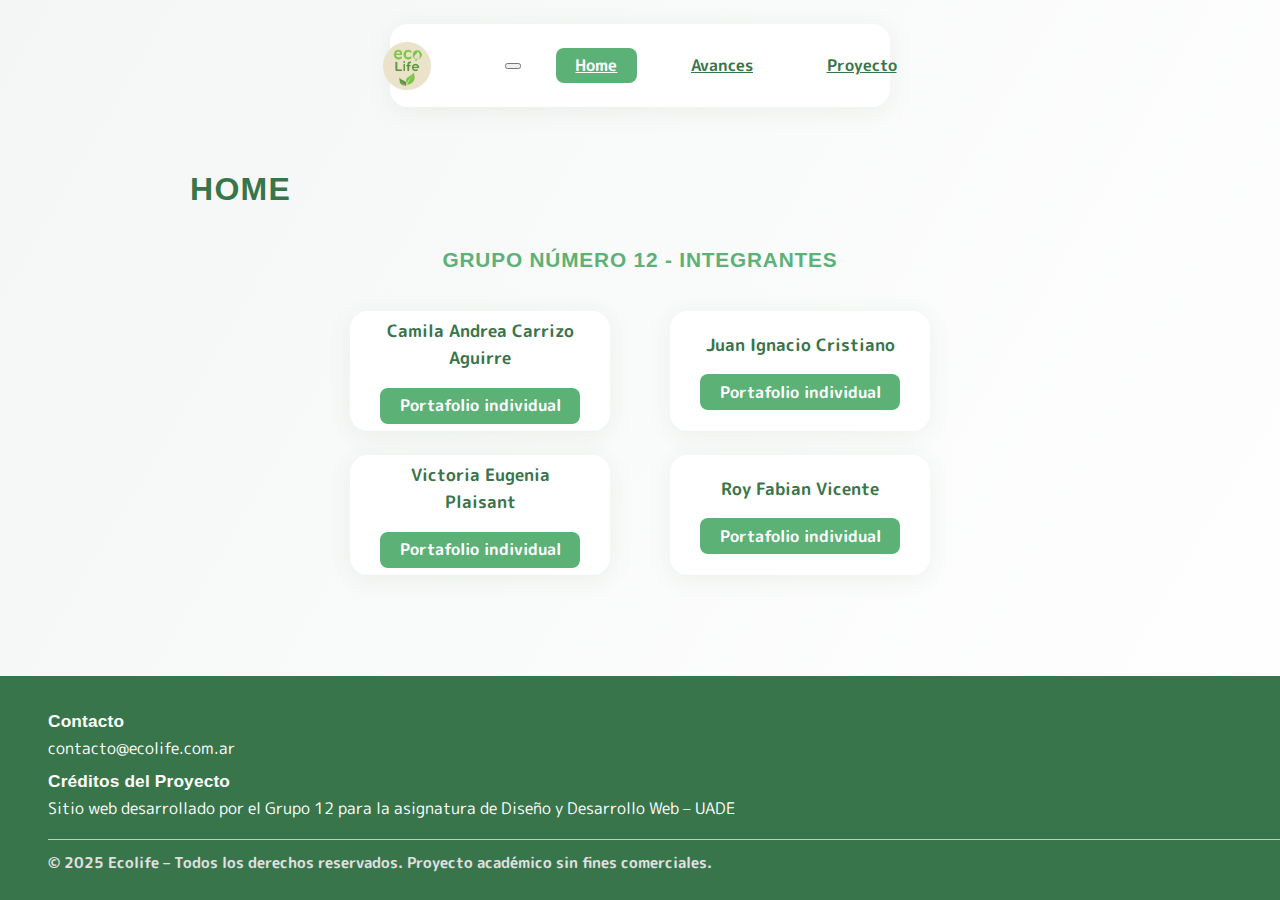
<file: index.html>
<!DOCTYPE html>
<html lang="en">

<head>
  <meta charset="UTF-8">
  <meta name="viewport" content="width=device-width, initial-scale=1.0">
  <title>Feria Sustentable</title>
  <link href="https://cdn.jsdelivr.net/npm/bootstrap@5.3.2/dist/css/bootstrap.min.css" rel="stylesheet"
    integrity="sha384-T3c6CoIi6uLrA9TneNEoa7RxnatzjcDSCmG1MXxSR1GAsXEV/Dwwykc2MPK8M2HN" crossorigin="anonymous">
  <link href="styles/styles.css" rel="stylesheet">
  <link rel="preconnect" href="https://fonts.googleapis.com">
  <link rel="preconnect" href="https://fonts.gstatic.com" crossorigin>
  <link href="https://fonts.googleapis.com/css2?family=M+PLUS+Rounded+1c&display=swap" rel="stylesheet">
</head>

<body>

  <header>
    <!--NAVBAR DE BOOTSTRAP-->

    <nav class="navbar navbar-expand-lg bg-body-tertiary navbar-main">
      <div class="container-fluid">
        <a class="navbar-brand" href="home.html"><img src="img/ecoLife LOGO.png" alt="Logo de EcoLife"></a>
        <button class="navbar-toggler" type="button" data-bs-toggle="collapse" data-bs-target="#navbarNavAltMarkup"
          aria-controls="navbarNavAltMarkup" aria-expanded="false" aria-label="Toggle navigation">
          <span class="navbar-toggler-icon"></span>
        </button>
        <div class="collapse navbar-collapse" id="navbarNavAltMarkup">
          <div class="navbar-nav mx-auto">
            <a class="nav-link active" aria-current="page" href="index.html">Home</a>
            <a class="nav-link" href="avances.html">Avances</a>
            <a class="nav-link" href="proyecto.html">Proyecto</a>
          </div>
        </div>
      </div>
    </nav>
  </header>

  <main>
    <h2>HOME</h2>
    <div class="contenedor">
      <div class="caja-home">
        <h3>Grupo número 12 - Integrantes</h3>
        <div class="lista-integrantes-cards">
          <div class="card-integrante">
            <span class="nombre">Camila Andrea Carrizo Aguirre</span>
            <a href="#" target="_blank" rel="noopener">Portafolio individual</a>
          </div>
          <div class="card-integrante">
            <span class="nombre">Juan Ignacio Cristiano</span>
            <a href="https://jcristianoo.github.io/Parcial-1/" target="_blank" rel="noopener">Portafolio individual</a>
          </div>
          <div class="card-integrante">
            <span class="nombre">Victoria Eugenia Plaisant</span>
            <a href="https://vplaisant.github.io/UVA2EJ5MV/" target="_blank" rel="noopener">Portafolio individual</a>
          </div>
          <div class="card-integrante">
            <span class="nombre">Roy Fabian Vicente</span>
            <a href="https://royvicente.github.io/uva2-parcial/" target="_blank" rel="noopener">Portafolio
              individual</a>
          </div>
        </div>
      </div>
    </div>
  </main>

  <footer>
    <h5>Contacto</h5>
    <p>contacto@ecolife.com.ar</p>

    <h5>Créditos del Proyecto</h5>
    <p>Sitio web desarrollado por el Grupo 12 para la asignatura de Diseño y Desarrollo Web – UADE</p>

    <p class="derechos">© 2025 Ecolife – Todos los derechos reservados. Proyecto académico sin fines comerciales.</p>
  </footer>


  <script src="https://cdn.jsdelivr.net/npm/bootstrap@5.3.2/dist/js/bootstrap.bundle.min.js"
    integrity="sha384-C6RzsynM9kWDrMNeT87bh95OGNyZPhcTNXj1NW7RuBCsyN/o0jlpcV8Qyq46cDfL"
    crossorigin="anonymous"></script>
</body>

</html>
</file>
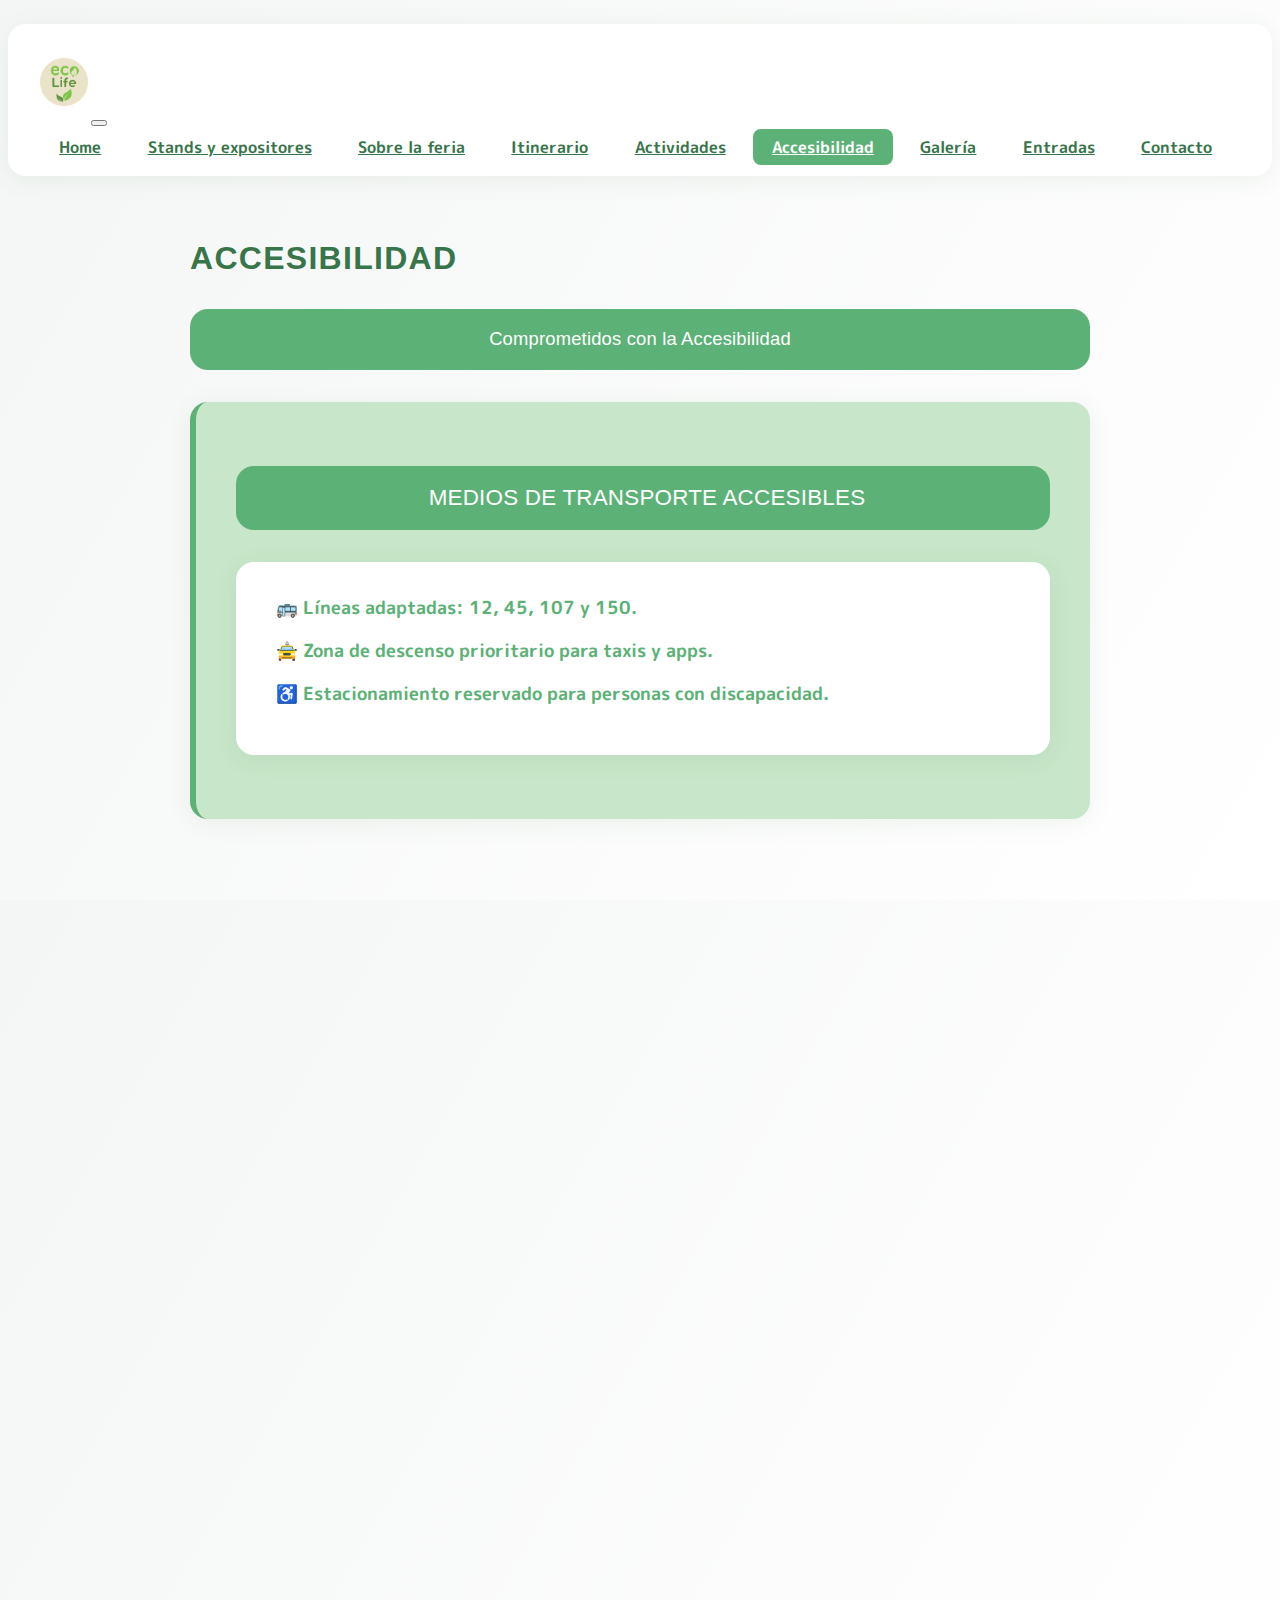
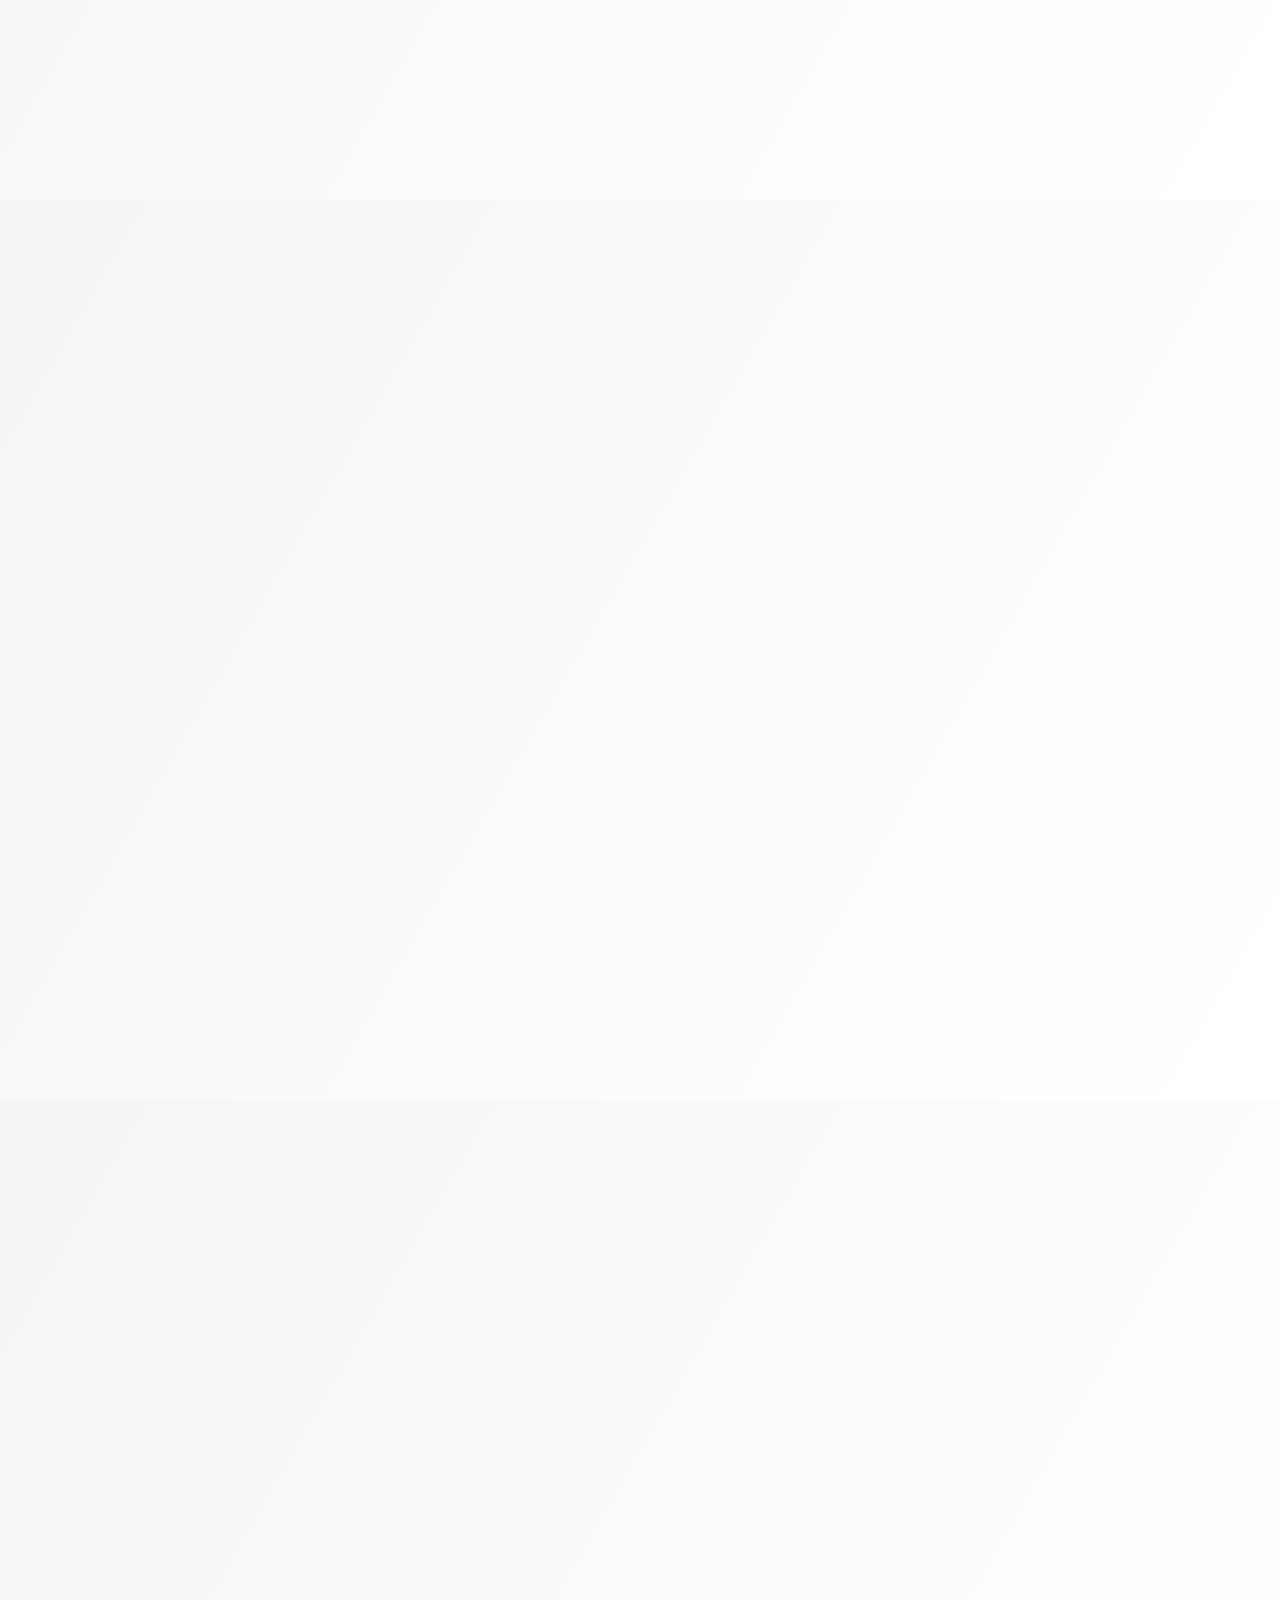
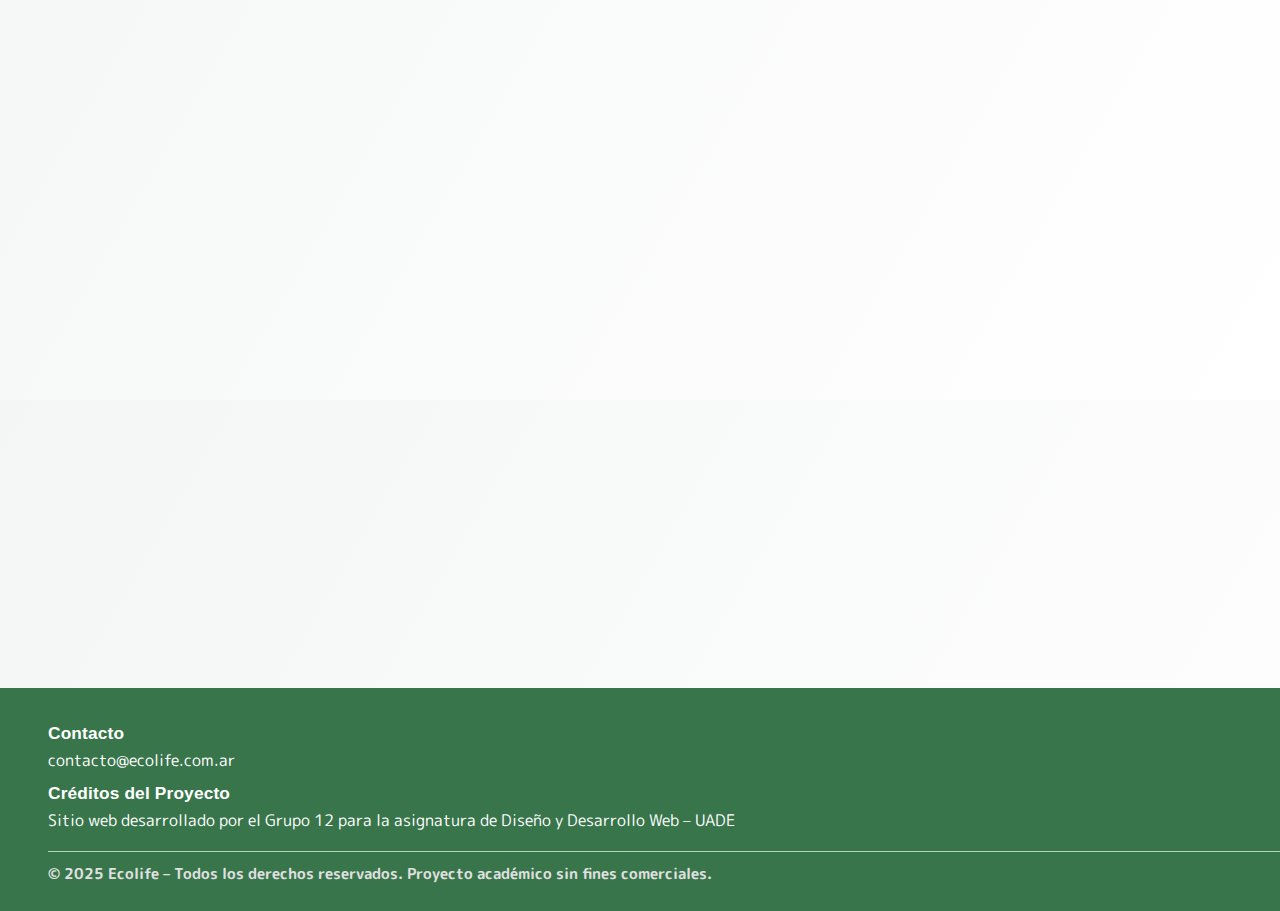
<file: accesibilidad.html>
<!DOCTYPE html>
<html lang="en">

<head>
  <meta charset="UTF-8">
  <meta name="viewport" content="width=device-width, initial-scale=1.0">
  <title>Feria Sustentable</title>
  <link href="https://cdn.jsdelivr.net/npm/bootstrap@5.3.2/dist/css/bootstrap.min.css" rel="stylesheet"
    integrity="sha384-T3c6CoIi6uLrA9TneNEoa7RxnatzjcDSCmG1MXxSR1GAsXEV/Dwwykc2MPK8M2HN" crossorigin="anonymous">
  <link rel="stylesheet" href="../styles/styles.css">
  <link rel="preconnect" href="https://fonts.googleapis.com">
  <link rel="preconnect" href="https://fonts.gstatic.com" crossorigin>
  <link href="https://fonts.googleapis.com/css2?family=M+PLUS+Rounded+1c&display=swap" rel="stylesheet">
</head>

<body>

  <header>
    <!--NAVBAR DE BOOTSTRAP-->

    <nav class="navbar navbar-expand-lg bg-body-tertiary navbar-sitio">
      <div class="container-fluid">
        <a class="navbar-brand" href="index.html"><img src="../img/ecoLife LOGO.png" alt="Logo de EcoLife"></a>
        <button class="navbar-toggler" type="button" data-bs-toggle="collapse" data-bs-target="#navbarNavAltMarkup"
          aria-controls="navbarNavAltMarkup" aria-expanded="false" aria-label="Toggle navigation">
          <span class="navbar-toggler-icon"></span>
        </button>
        <div class="collapse navbar-collapse" id="navbarNavAltMarkup">
          <div class="navbar-nav mx-auto">
            <a class="nav-link" href="home.html">Home</a>
            <a class="nav-link" href="stands-expositores.html">Stands y expositores</a>
            <a class="nav-link" href="sobre-feria.html">Sobre la feria</a>
            <a class="nav-link" href="itinerario.html">Itinerario</a>
            <a class="nav-link" href="actividades.html">Actividades</a>
            <a class="nav-link active" aria-current="page" href="accesibilidad.html">Accesibilidad</a>
            <a class="nav-link" href="galeria.html">Galería</a>
            <a class="nav-link" href="entradas-pagos.html">Entradas</a>
            <a class="nav-link" href="contacto-soporte.html">Contacto</a>

          </div>
        </div>
      </div>
    </nav>
  </header>

  <main>
    <h2>ACCESIBILIDAD</h2>
    <div class="contenedor">
      <div class="caja-titulo animada">
        <h2><i class="bi bi-universal-access me-2"></i> Comprometidos con la Accesibilidad</h2>
      </div>
      <div class="card actividad-card animada" style="background: var(--verde-claro);">
        <div class="caja-titulo" style="background: var(--verde-principal); color: var(--blanco);">
          <h3><i class="bi bi-bus-front-fill me-2"></i> Medios de transporte accesibles</h3>
        </div>
        <div class="caja-contenido">
          <ul class="itinerario">
            <li>🚌 Líneas adaptadas: 12, 45, 107 y 150.</li>
            <li>🚖 Zona de descenso prioritario para taxis y apps.</li>
            <li>♿ Estacionamiento reservado para personas con discapacidad.</li>
          </ul>
        </div>
      </div>
      <div class="card actividad-card animada" style="background: var(--blanco);">
        <div class="caja-titulo" style="background: var(--verde-oscuro); color: var(--blanco);">
          <h3><i class="bi bi-signpost-2-fill me-2"></i> Recorridos adaptados</h3>
        </div>
        <div class="caja-contenido">
          <ul class="itinerario">
            <li>🧭 Rutas accesibles con señalización visual y táctil.</li>
            <li>🧑‍🦽 Pasillos amplios y superficie antideslizante.</li>
            <li>🪑 Áreas de descanso accesibles a lo largo del predio.</li>
          </ul>
        </div>
      </div>
      <div class="card actividad-card animada" style="background: var(--gris-suave);">
        <div class="caja-titulo" style="background: var(--verde-principal); color: var(--blanco);">
          <h3><i class="bi bi-person-wheelchair me-2"></i> Servicios especiales</h3>
        </div>
        <div class="caja-contenido">
          <ul class="itinerario">
            <li>👥 Asistencia en puntos estratégicos con personal capacitado.</li>
            <li>🚻 Baños accesibles señalizados.</li>
            <li>🦼 Préstamo gratuito de sillas de ruedas (con reserva).</li>
            <li>🤟 Intérprete en lengua de señas en charlas seleccionadas.</li>
          </ul>
        </div>
      </div>

      <div class="map animada">
        <img src="../img/maps/accesibilidad/mapa-accesibilidad-bsas.png" alt="Mapa Accesibilidad Buenos Aires" usemap="#mapaAccesibilidadBsAs">
        <map name="mapaAccesibilidadBsAs" id="mapaAccesibilidadBsAs">
      </div>

      <div class="map animada">
        <img src="../img/maps/accesibilidad/mapa-accesibilidad-cordoba.png" alt="Mapa Accesibilidad Córdoba" usemap="#mapaAccesibilidadCórdoba">
        <map name="mapaAccesibilidadCórdoba" id="mapaAccesibilidadCórdoba">
      </div>

      <div class="map animada">
        <img src="../img/maps/accesibilidad/mapa-accesibilidad-rosario.png" alt="Mapa Accesibilidad Rosario" usemap="#mapaAccesibilidadRosario">
        <map name="mapaAccesibilidadRosario" id="mapaAccesibilidadRosario">
      </div>

      </div>
  </main>
  <footer>
    <h5>Contacto</h5>
    <p>contacto@ecolife.com.ar</p>

    <h5>Créditos del Proyecto</h5>
    <p>Sitio web desarrollado por el Grupo 12 para la asignatura de Diseño y Desarrollo Web – UADE</p>

    <p class="derechos">© 2025 Ecolife – Todos los derechos reservados. Proyecto académico sin fines comerciales.</p>
  </footer>


  <script src="https://cdn.jsdelivr.net/npm/bootstrap@5.3.2/dist/js/bootstrap.bundle.min.js"
    integrity="sha384-C6RzsynM9kWDrMNeT87bh95OGNyZPhcTNXj1NW7RuBCsyN/o0jlpcV8Qyq46cDfL"
    crossorigin="anonymous"></script>
  <script src="https://code.jquery.com/jquery-3.7.1.min.js"></script>
  <script src="../script.js"> </script>
</body>

</html>
</file>
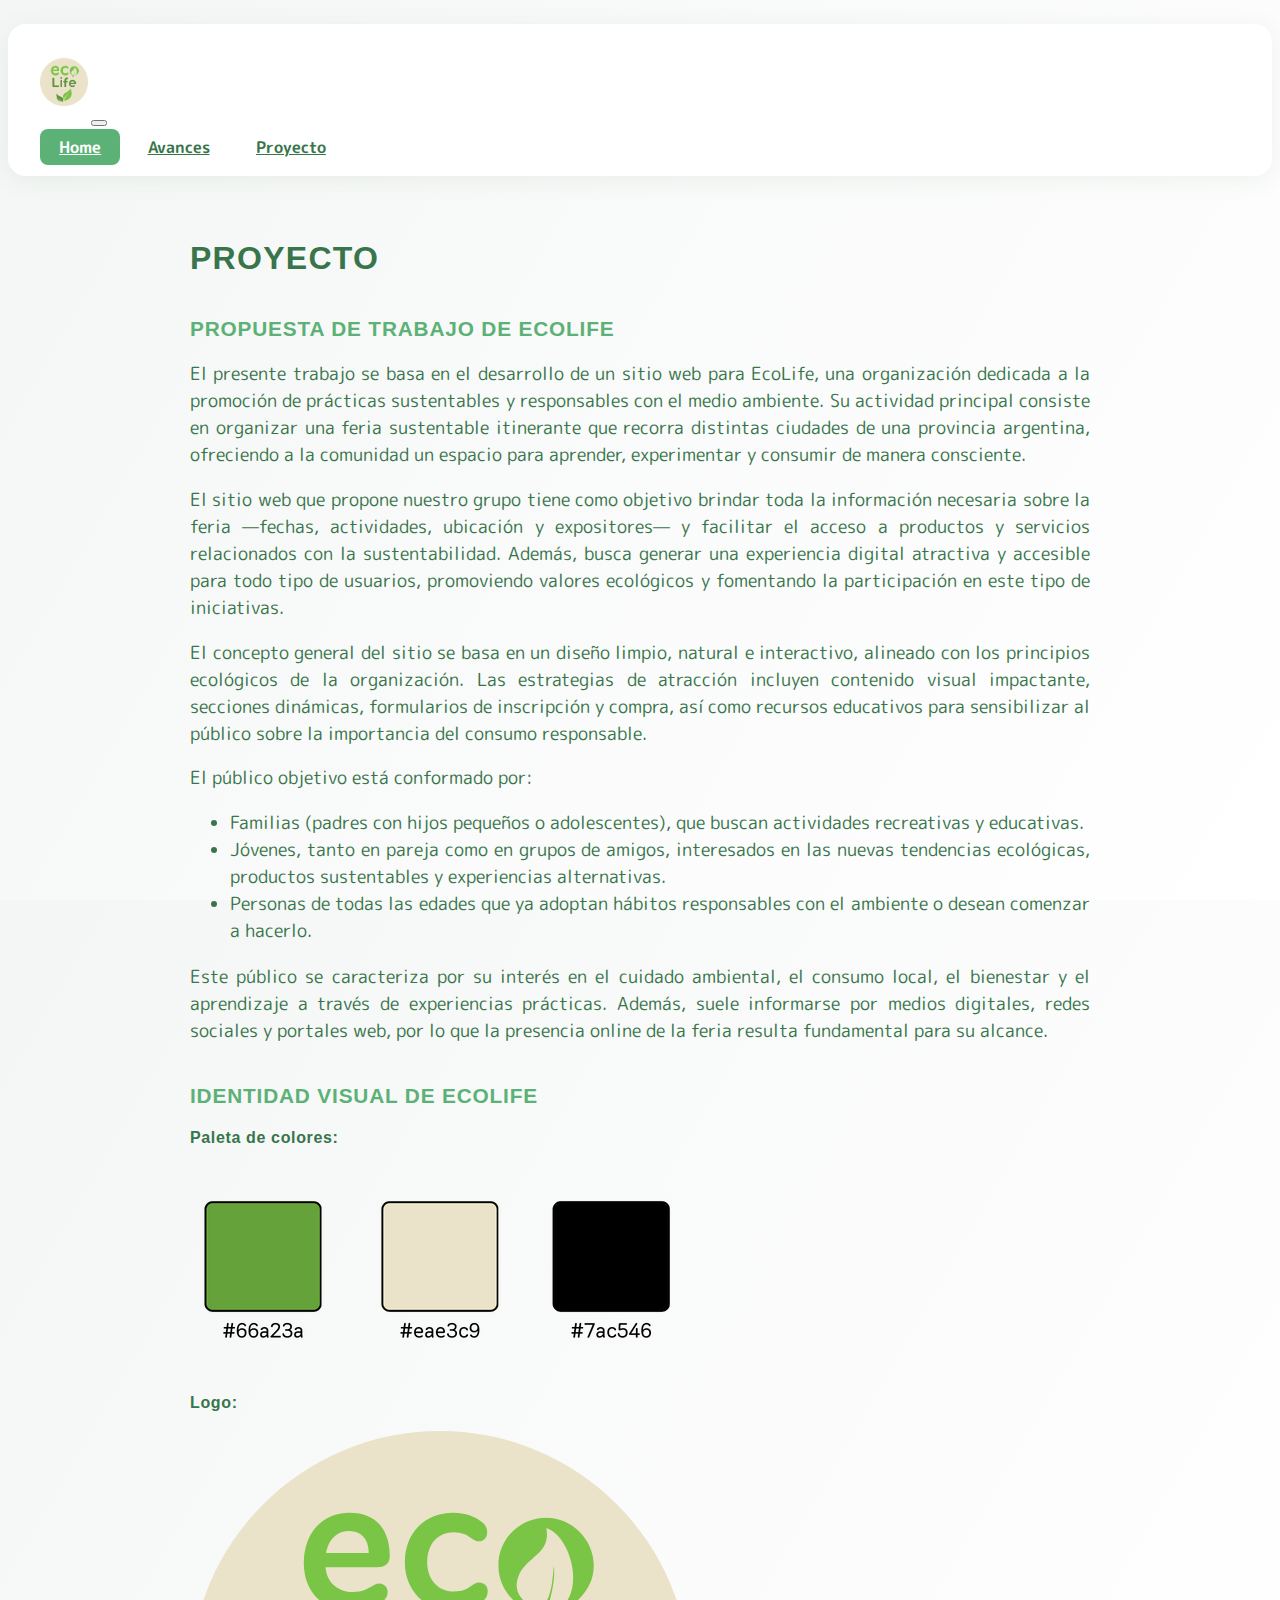
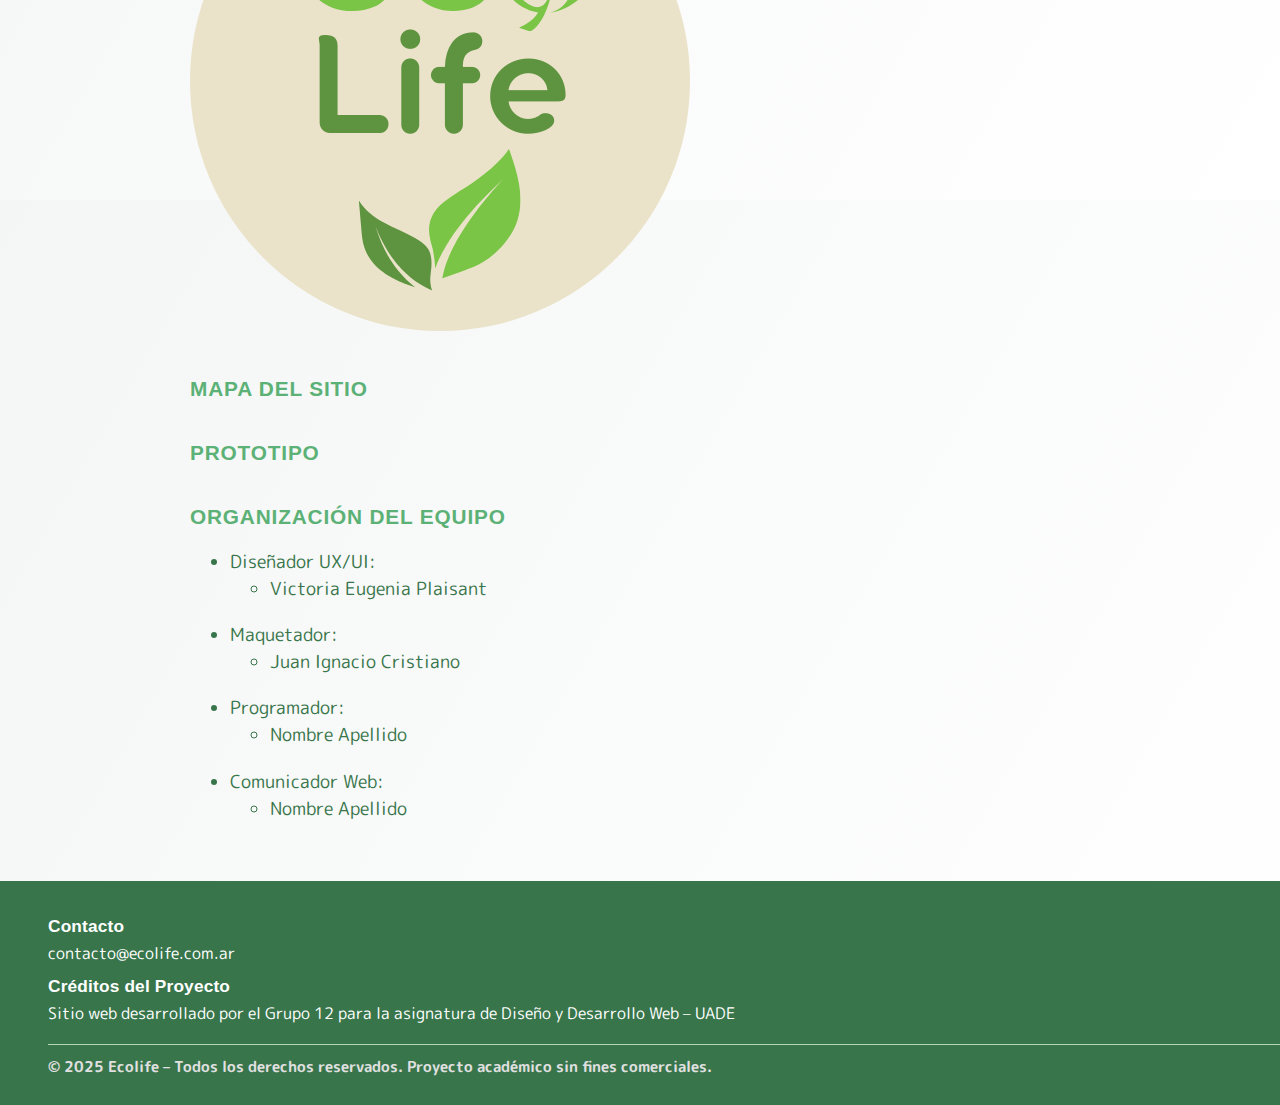
<file: avances.html>
<!DOCTYPE html>
<html lang="en">
<head>
    <meta charset="UTF-8">
    <meta name="viewport" content="width=device-width, initial-scale=1.0">
    <title>Feria Sustentable</title>
    <link href="https://cdn.jsdelivr.net/npm/bootstrap@5.3.2/dist/css/bootstrap.min.css" rel="stylesheet" integrity="sha384-T3c6CoIi6uLrA9TneNEoa7RxnatzjcDSCmG1MXxSR1GAsXEV/Dwwykc2MPK8M2HN" crossorigin="anonymous">
    <link href="styles/styles.css" rel="stylesheet">
    <link rel="preconnect" href="https://fonts.googleapis.com">
<link rel="preconnect" href="https://fonts.gstatic.com" crossorigin>
<link href="https://fonts.googleapis.com/css2?family=M+PLUS+Rounded+1c&display=swap" rel="stylesheet">
</head>
<body>

    <header>
        <!--NAVBAR DE BOOTSTRAP-->
        
            <nav class="navbar navbar-expand-lg bg-body-tertiary">
  <div class="container-fluid">
    <a class="navbar-brand" href="index.html"><img src="img/ecoLife LOGO.png" alt="Logo de EcoLife"></a>
    <button class="navbar-toggler" type="button" data-bs-toggle="collapse" data-bs-target="#navbarNavAltMarkup" aria-controls="navbarNavAltMarkup" aria-expanded="false" aria-label="Toggle navigation">
      <span class="navbar-toggler-icon"></span>
    </button>
    <div class="collapse navbar-collapse" id="navbarNavAltMarkup">
      <div class="navbar-nav mx-auto">
        <a class="nav-link active" aria-current="page" href="index.html">Home</a>
        <a class="nav-link" href="avances.html">Avances</a>
        <a class="nav-link" href="proyecto.html">Proyecto</a>
      </div>
    </div>
  </div>
</nav>
    </header>


    <main>
        <main>
            <h2>PROYECTO</h2>
            <div class="contenedor">
                <div class="caja-avances">
                    <h3>Propuesta de trabajo de EcoLife</h3>
                    <p>El presente trabajo se basa en el desarrollo de un sitio web para EcoLife, una organización dedicada a la promoción de prácticas sustentables y responsables con el medio ambiente. Su actividad principal consiste en organizar una feria sustentable itinerante que recorra distintas ciudades de una provincia argentina, ofreciendo a la comunidad un espacio para aprender, experimentar y consumir de manera consciente.</p>
                    <p>El sitio web que propone nuestro grupo tiene como objetivo brindar toda la información necesaria sobre la feria —fechas, actividades, ubicación y expositores— y facilitar el acceso a productos y servicios relacionados con la sustentabilidad. Además, busca generar una experiencia digital atractiva y accesible para todo tipo de usuarios, promoviendo valores ecológicos y fomentando la participación en este tipo de iniciativas.</p>
                    <p>El concepto general del sitio se basa en un diseño limpio, natural e interactivo, alineado con los principios ecológicos de la organización. Las estrategias de atracción incluyen contenido visual impactante, secciones dinámicas, formularios de inscripción y compra, así como recursos educativos para sensibilizar al público sobre la importancia del consumo responsable.</p>
                    <p>El público objetivo está conformado por:</p>   
                    <ul>
                        <li>Familias (padres con hijos pequeños o adolescentes), que buscan actividades recreativas y educativas.</li>
                        <li>Jóvenes, tanto en pareja como en grupos de amigos, interesados en las nuevas tendencias ecológicas, productos sustentables y experiencias alternativas.    </li>
                        <li>Personas de todas las edades que ya adoptan hábitos responsables con el ambiente o desean comenzar a hacerlo.</li>
                    </ul> 
                    <p>Este público se caracteriza por su interés en el cuidado ambiental, el consumo local, el bienestar y el aprendizaje a través de experiencias prácticas. Además, suele informarse por medios digitales, redes sociales y portales web, por lo que la presencia online de la feria resulta fundamental para su alcance.</p>
                </div>
                <div class="caja-avances">
                    <h3>identidad visual de EcoLife</h3>
    
                    <h4>Paleta de colores:</h4>
                    <img class="paleta" src="img/paleta-de-colores.png" alt="Paleta de colores de EcoLife">
                    <h4>Logo:</h4>
                    <img class="logo" src="img/ecoLife LOGO.png" alt="Logo de EcoLife">
                </div>
                <div class="caja-avances">
                    <h3>Mapa del sitio</h3>
                </div>
                <div class="caja-avances">
                    <h3>Prototipo</h3>
                </div>
                <div class="caja-avances">
                    <h3>Organización del equipo</h3>
                    <ul class="organización-equipo">
                        <li class="rol">Diseñador UX/UI:</li>
                        <ul><li class="rol-nombre">Victoria Eugenia Plaisant</li></ul>
                        <li class="rol">Maquetador: </li>
                        <ul><li class="rol-nombre">Juan Ignacio Cristiano</li></ul>
                        <li class="rol">Programador:</li>
                        <ul><li class="rol-nombre">Nombre Apellido</li></ul>
                        <li class="rol">Comunicador Web:</li>
                        <ul><li class="rol-nombre">Nombre Apellido</li></ul>
                    </ul>
                </div>
            </div>
            </main>
    </main>

    <footer>
        <h5>Contacto</h5>
        <p>contacto@ecolife.com.ar</p>
  
        <h5>Créditos del Proyecto</h5>
        <p>Sitio web desarrollado por el Grupo 12 para la asignatura de Diseño y Desarrollo Web – UADE</p>
  
        <p class="derechos">© 2025 Ecolife – Todos los derechos reservados. Proyecto académico sin fines comerciales.</p>
      </footer>

    <script src="https://cdn.jsdelivr.net/npm/bootstrap@5.3.2/dist/js/bootstrap.bundle.min.js" integrity="sha384-C6RzsynM9kWDrMNeT87bh95OGNyZPhcTNXj1NW7RuBCsyN/o0jlpcV8Qyq46cDfL" crossorigin="anonymous"></script>
</body>
</html>
</file>
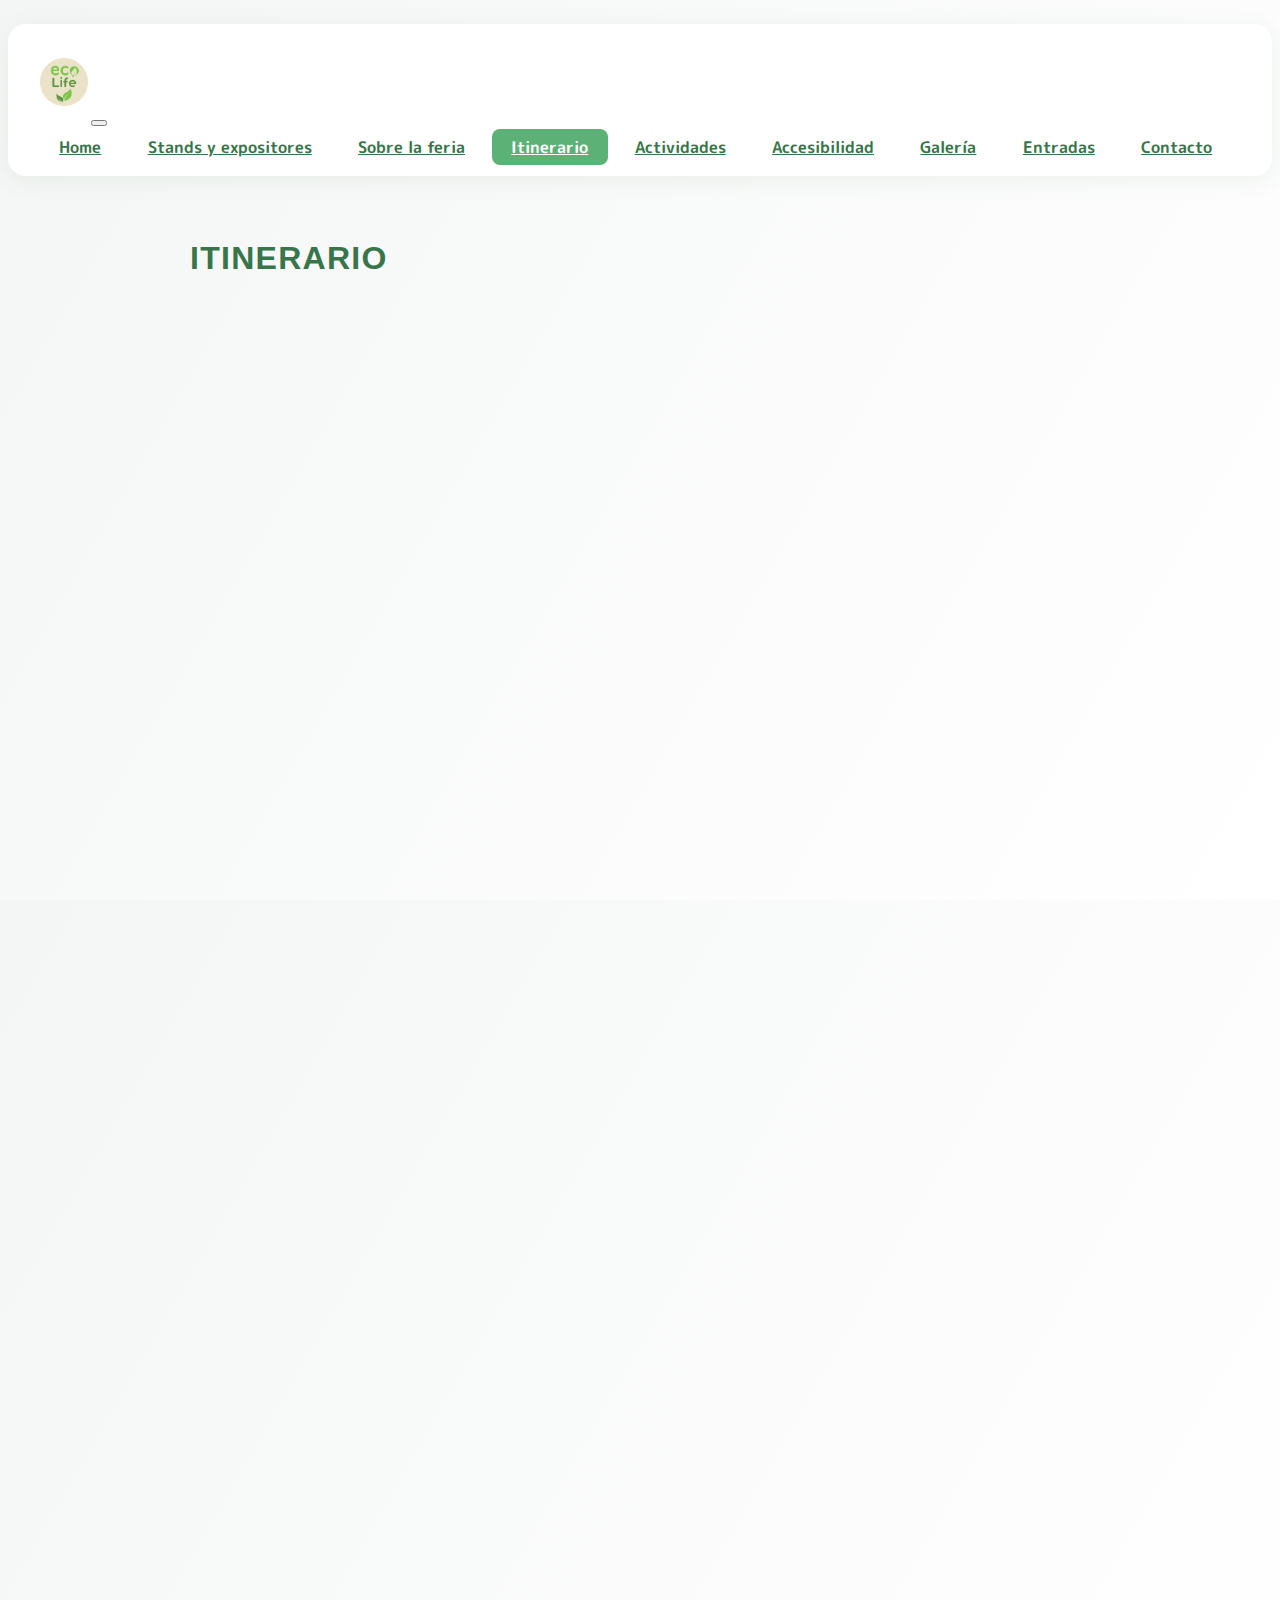
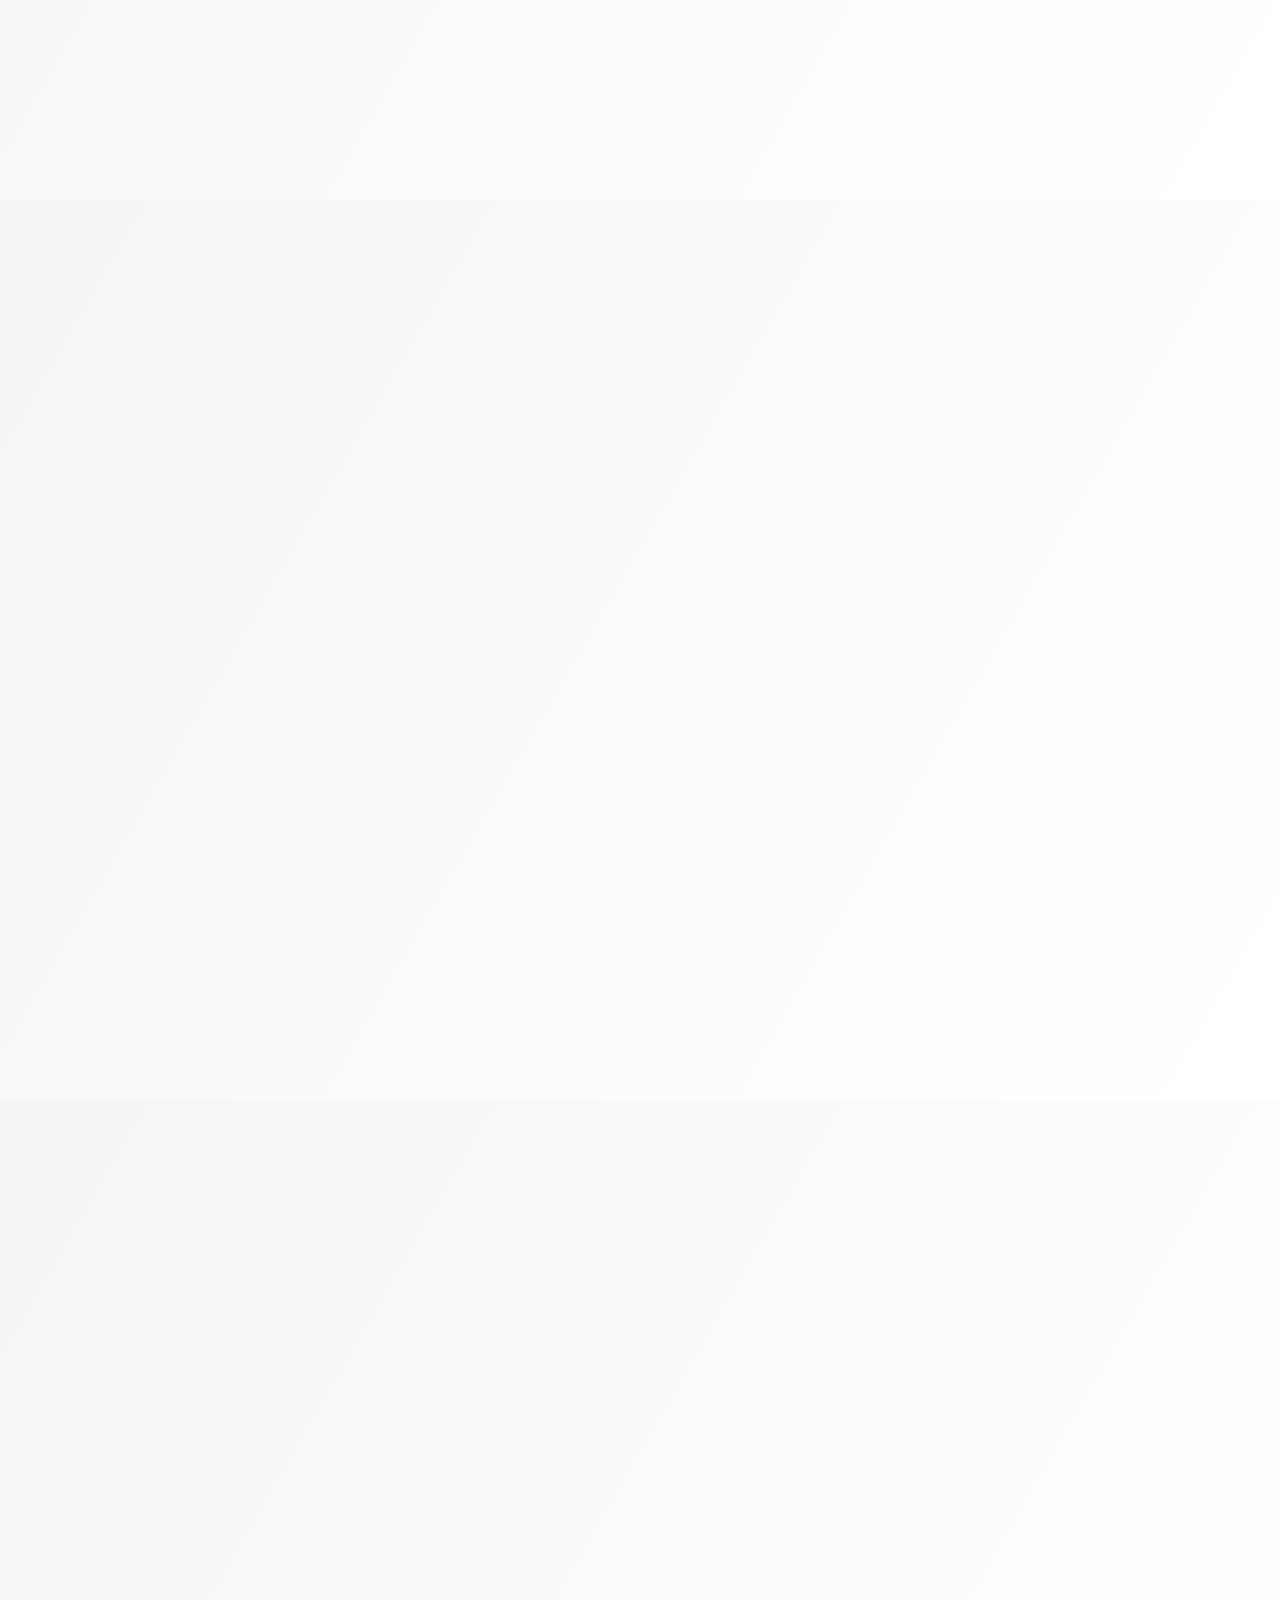
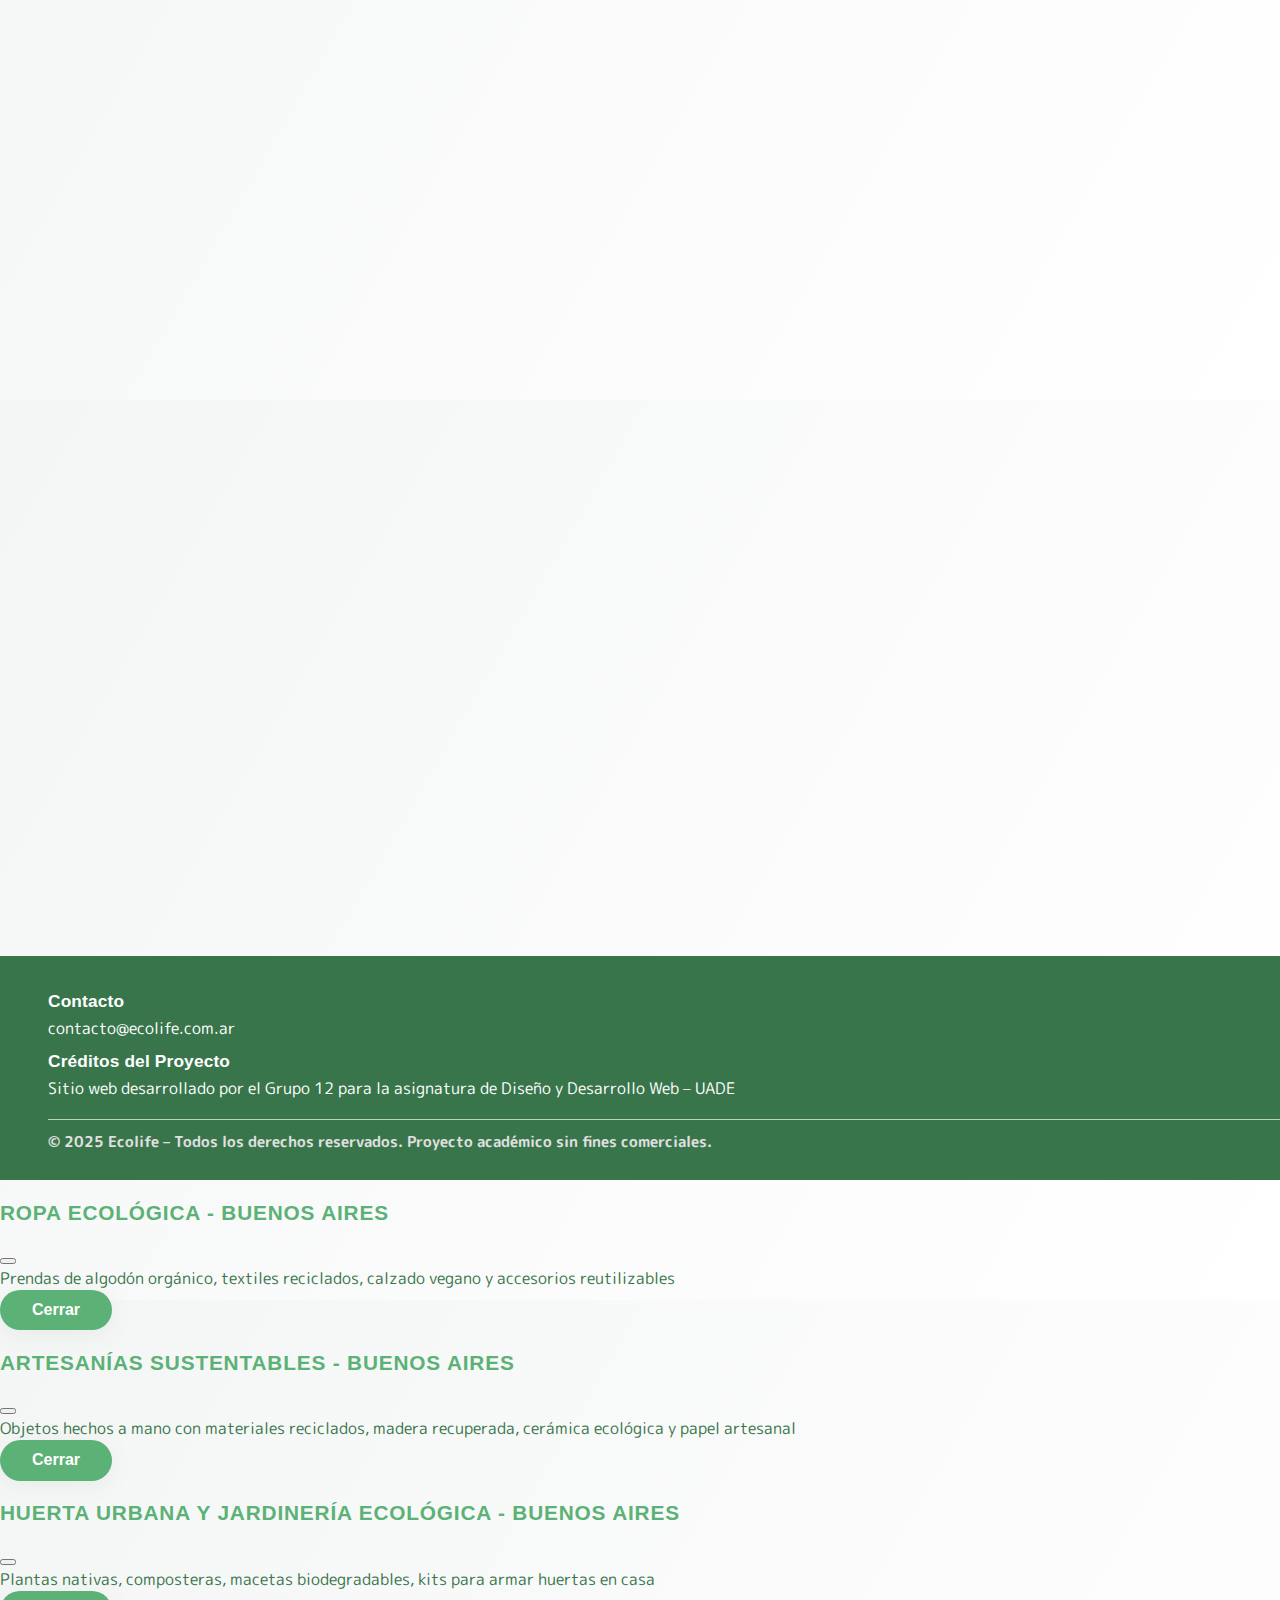
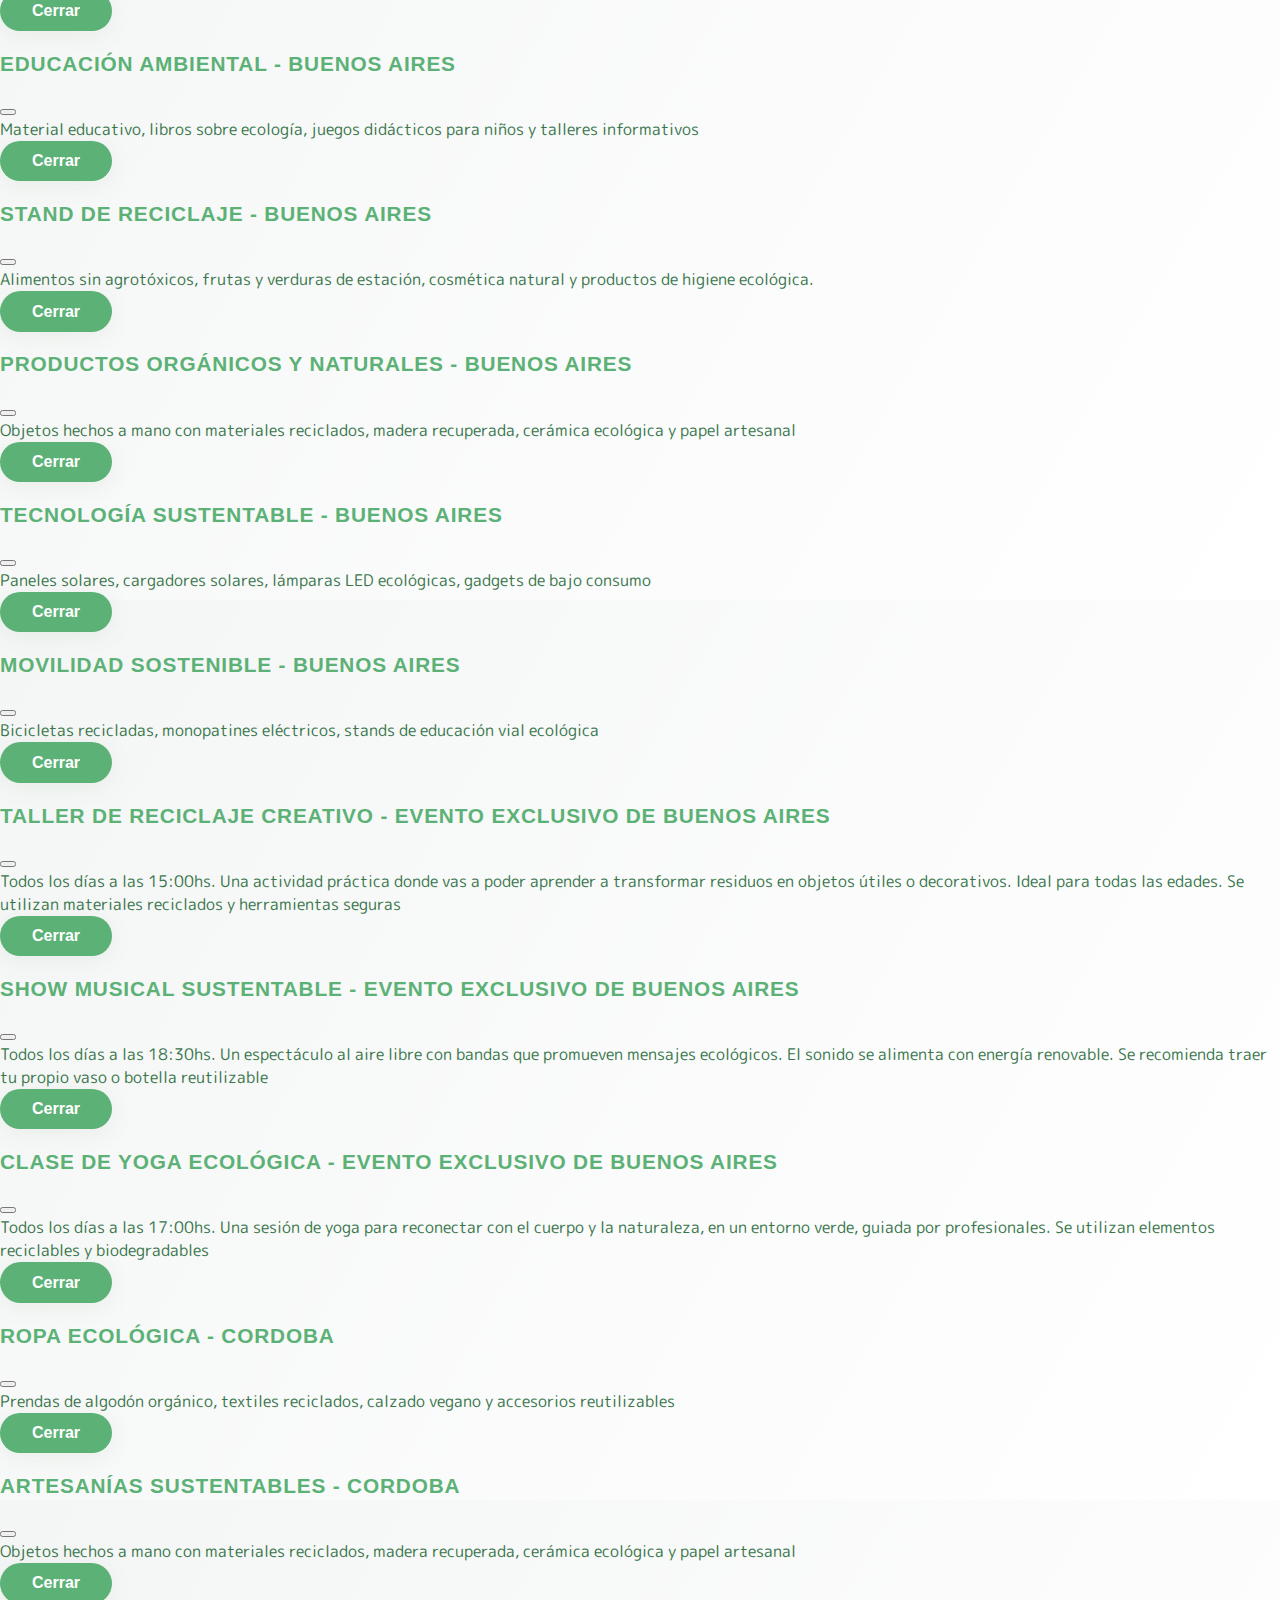
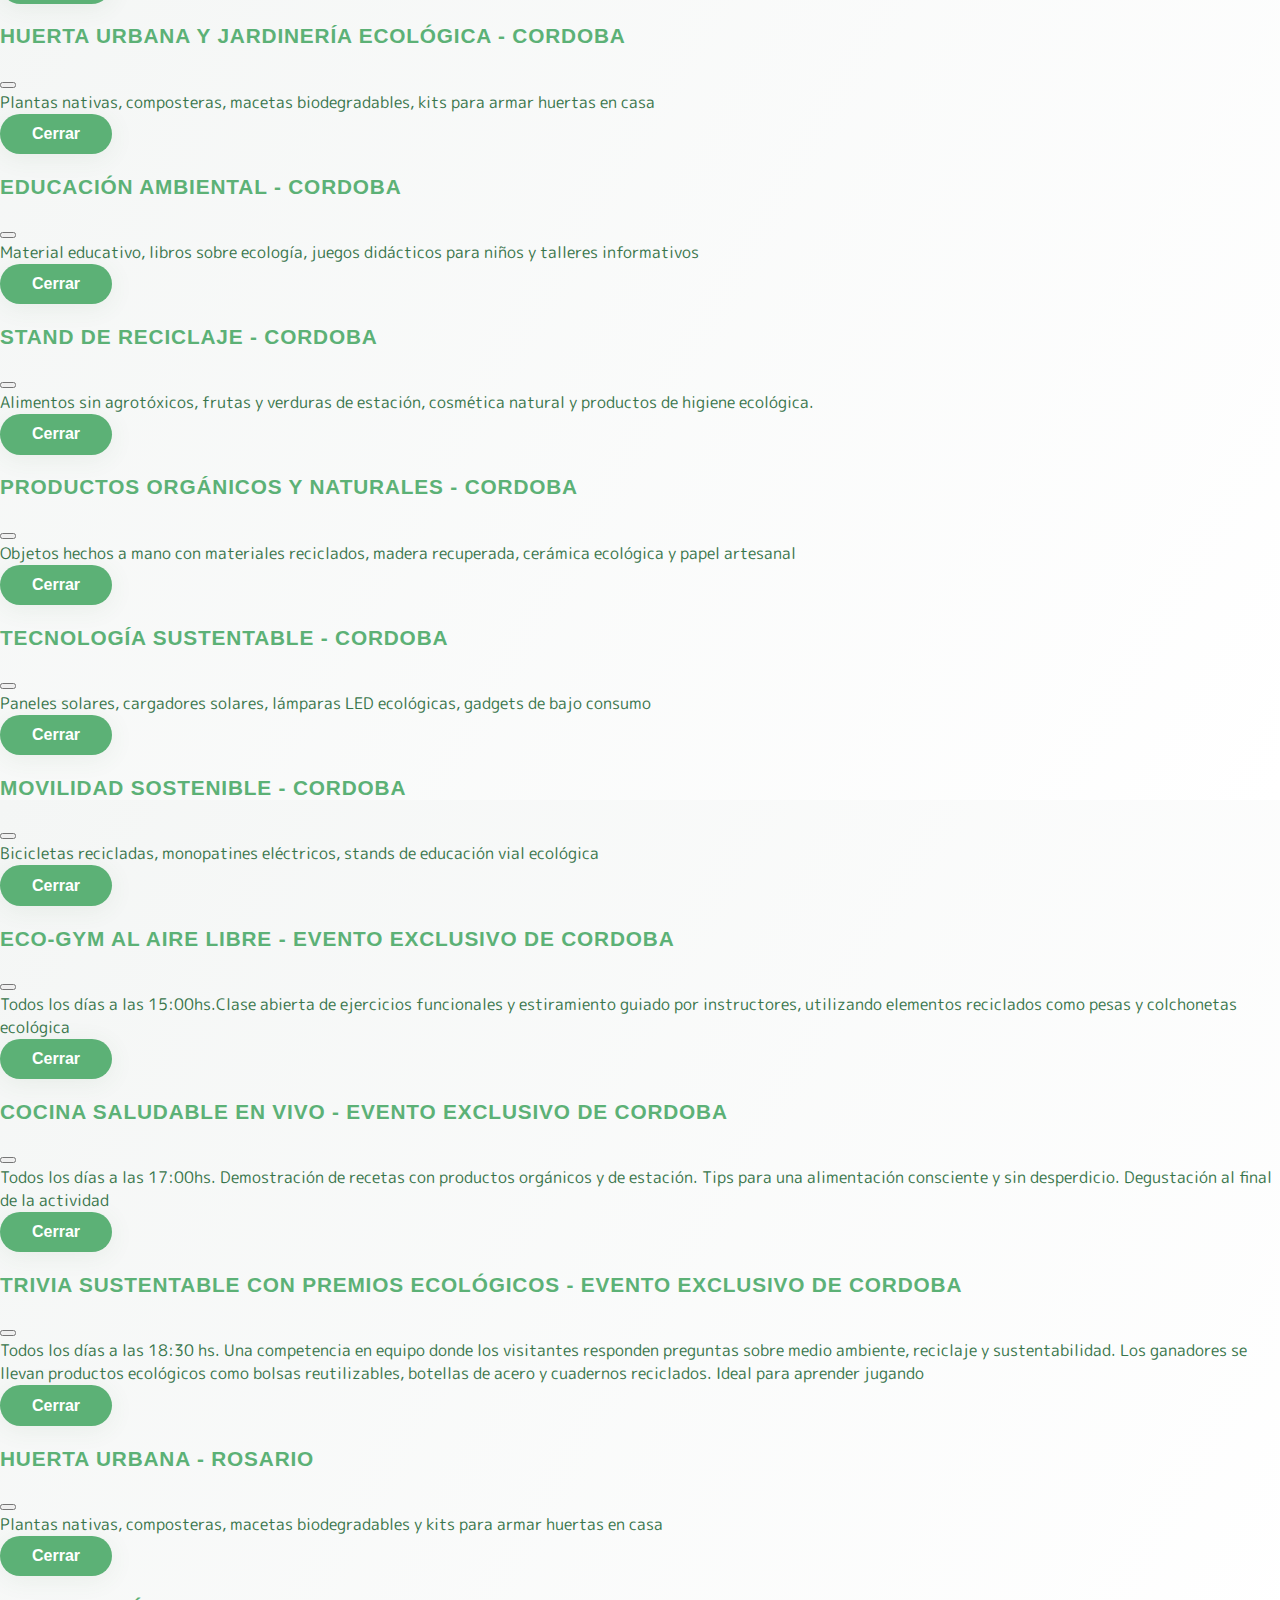
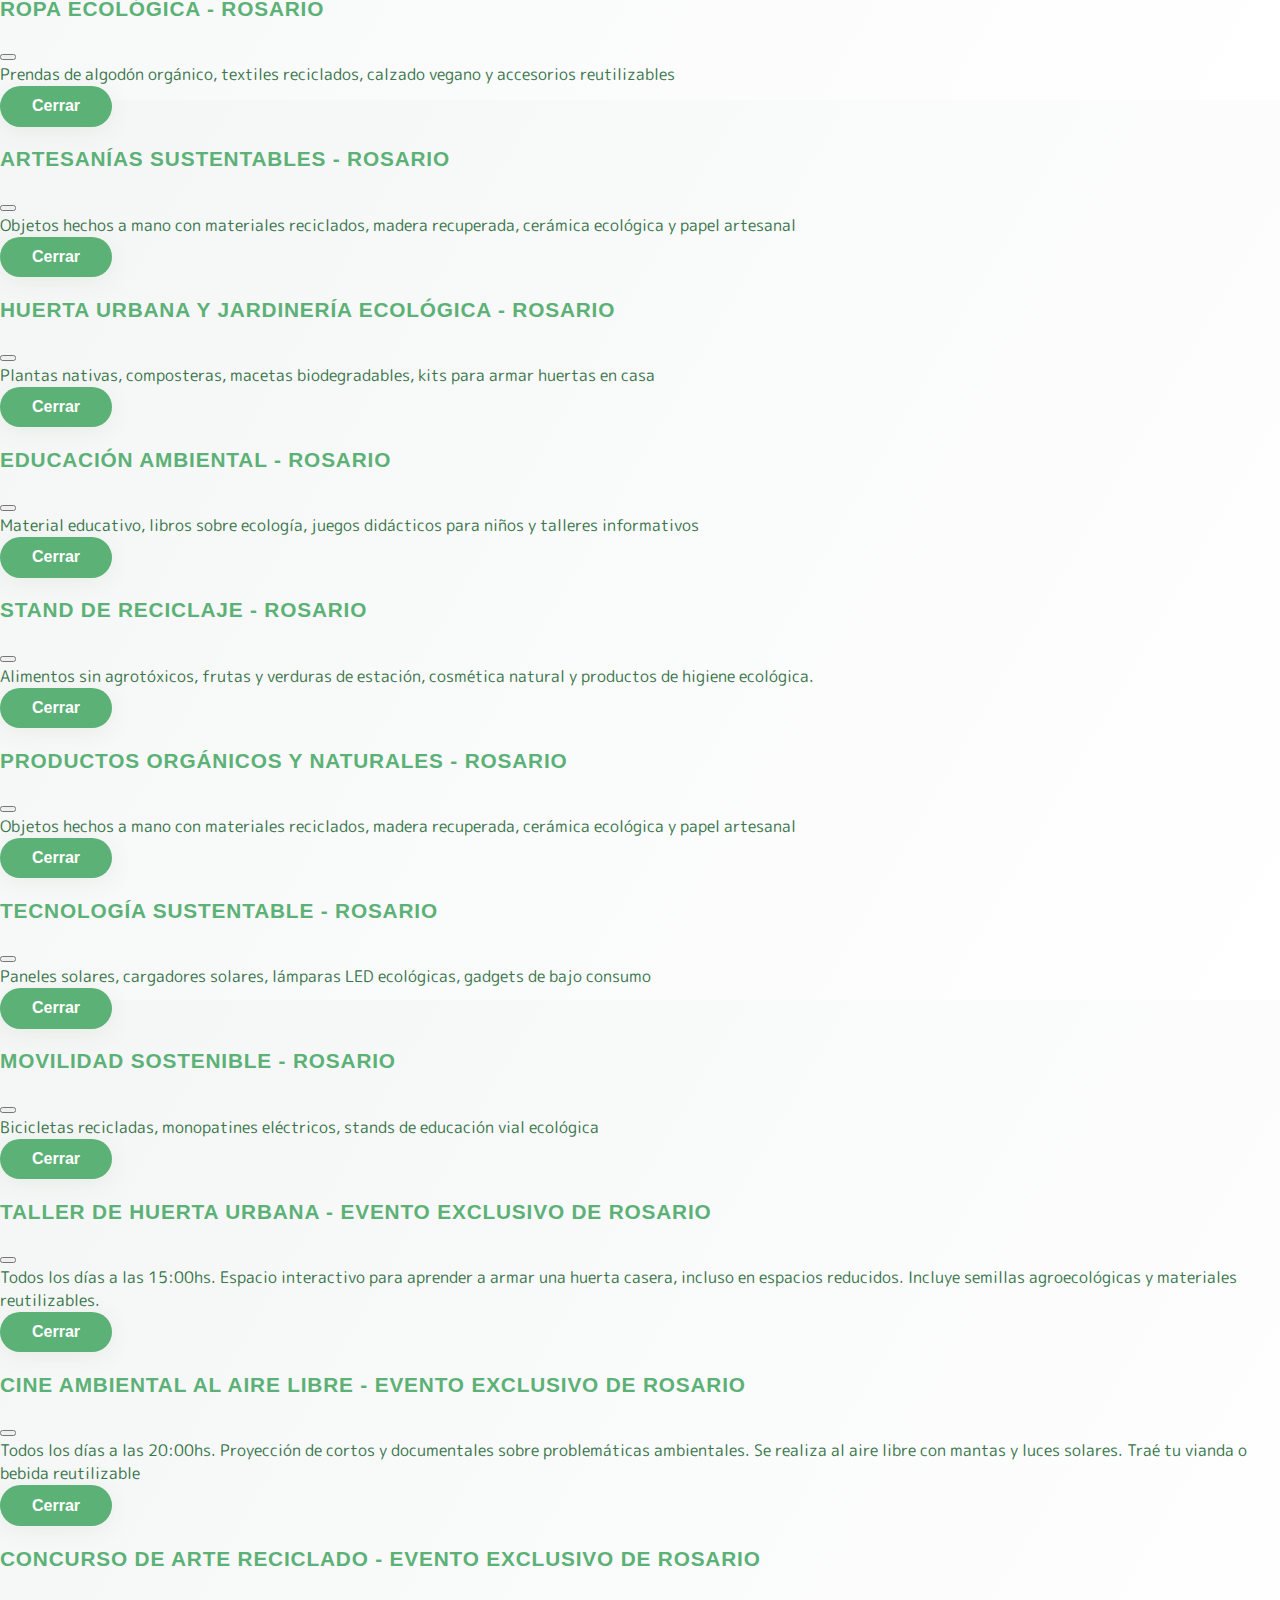
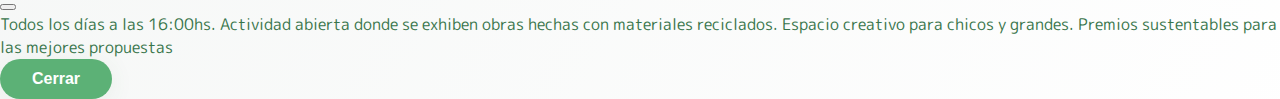
<file: itinerario.html>
<!DOCTYPE html>
<html lang="en">

<head>
  <meta charset="UTF-8">
  <meta name="viewport" content="width=device-width, initial-scale=1.0">
  <title>Feria Sustentable</title>
  <link href="https://cdn.jsdelivr.net/npm/bootstrap@5.3.2/dist/css/bootstrap.min.css" rel="stylesheet"
    integrity="sha384-T3c6CoIi6uLrA9TneNEoa7RxnatzjcDSCmG1MXxSR1GAsXEV/Dwwykc2MPK8M2HN" crossorigin="anonymous">
  <link rel="stylesheet" href="https://cdn.jsdelivr.net/npm/bootstrap-icons@1.11.3/font/bootstrap-icons.min.css">
  <link rel="stylesheet" href="../styles/styles.css">
  <link rel="preconnect" href="https://fonts.googleapis.com">
  <link rel="preconnect" href="https://fonts.gstatic.com" crossorigin>
  <link href="https://fonts.googleapis.com/css2?family=M+PLUS+Rounded+1c&display=swap" rel="stylesheet">
</head>

<body>

  <header>
    <!--NAVBAR DE BOOTSTRAP-->

    <nav class="navbar navbar-expand-lg bg-body-tertiary navbar-sitio">
      <div class="container-fluid">
        <a class="navbar-brand" href="index.html"><img src="../img/ecoLife LOGO.png" alt="Logo de EcoLife"></a>
        <button class="navbar-toggler" type="button" data-bs-toggle="collapse" data-bs-target="#navbarNavAltMarkup"
          aria-controls="navbarNavAltMarkup" aria-expanded="false" aria-label="Toggle navigation">
          <span class="navbar-toggler-icon"></span>
        </button>
        <div class="collapse navbar-collapse" id="navbarNavAltMarkup">
          <div class="navbar-nav mx-auto">
            <a class="nav-link" href="home.html">Home</a>
            <a class="nav-link" href="stands-expositores.html">Stands y expositores</a>
            <a class="nav-link" href="sobre-feria.html">Sobre la feria</a>
            <a class="nav-link active" aria-current="page" href="itinerario.html">Itinerario</a>
            <a class="nav-link" href="actividades.html">Actividades</a>
            <a class="nav-link" href="accesibilidad.html">Accesibilidad</a>
            <a class="nav-link" href="galeria.html">Galería</a>
            <a class="nav-link" href="entradas-pagos.html">Entradas</a>
            <a class="nav-link" href="contacto-soporte.html">Contacto</a>
          </div>
        </div>
      </div>
    </nav>
  </header>

  <main>
    <h2>ITINERARIO</h2>
    <div class="contenedor animada">
      <div class="table-responsive">
        <table class="table tabla-itinerario minimalista">
          <thead>
            <tr>
              <th>CIUDAD</th>
              <th>LOCACIÓN Y DÍAS</th>
              <th>HORARIO</th>
              <th>CAPACIDAD</th>
              <th>ESTACIONAMIENTO</th>
            </tr>
          </thead>
          <tbody>
            <tr>
              <td class="ciudad-min">
                <img src="../img/maps/map-bsas.png" alt="Buenos Aires" class="img-ciudad-min">
                <span class="nombre-ciudad">Buenos Aires</span>
              </td>
              <td>
                Parque Centenario<br>
                <span class="dias">Jueves a Domingo</span>
              </td>
              <td>
                10:00 a 19:00<br>
                <span class="detalle">Últ. ingreso 18:30</span>
              </td>
              <td>
                5.000 personas<br>
                <span class="detalle">Capacidad máx.</span>
              </td>
              <td>
                Disponible, gratuito
              </td>
            </tr>
            <tr>
              <td class="ciudad-min">
                <img src="../img/maps/map-cordoba.png" alt="Córdoba" class="img-ciudad-min">
                <span class="nombre-ciudad">Córdoba</span>
              </td>
              <td>
                Parque Sarmiento<br>
                <span class="dias">Viernes a Domingo</span>
              </td>
              <td>
                11:00 a 20:00<br>
                <span class="detalle">Últ. ingreso 19:30</span>
              </td>
              <td>
                3.000 personas<br>
                <span class="detalle">Capacidad máx.</span>
              </td>
              <td>
                Disponible, gratuito
              </td>
            </tr>
            <tr>
              <td class="ciudad-min">
                <img src="../img/maps/map-rosario.png" alt="Rosario" class="img-ciudad-min">
                <span class="nombre-ciudad">Rosario</span>
              </td>
              <td>
                Predio Ferial de la Ciudad<br>
                <span class="dias">Sábado y Domingo</span>
              </td>
              <td>
                12:00 a 21:00<br>
                <span class="detalle">Últ. ingreso 20:30</span>
              </td>
              <td>
                4.000 personas<br>
                <span class="detalle">Capacidad máx.</span>
              </td>
              <td>
                Disponible, gratuito
              </td>
            </tr>
          </tbody>
        </table>
      </div>
      <div class="alert alerta-itinerario mt-3 animada" role="alert">
        <i class="bi bi-info-circle"></i>
        Nuevas ciudades y fechas se irán sumando a lo largo del año. ¡Mantente atento a nuestras redes sociales!
      </div>

      </ul>
      
      <div class="caja-titulo animada">
        <h3>EVENTOS ESPECIALES EXCLUSIVOS POR CIUDAD</h3>
      </div>
      <ul class="nav nav-tabs justify-content-center mb-3 animada" id="eventosTabs" role="tablist">
        <li class="nav-item" role="presentation">
          <button class="nav-link active" id="tab-bsas" data-bs-toggle="tab" data-bs-target="#contenido-bsas" type="button" role="tab" aria-controls="contenido-bsas" aria-selected="true">Buenos Aires</button>
        </li>
        <li class="nav-item" role="presentation">
          <button class="nav-link" id="tab-cordoba" data-bs-toggle="tab" data-bs-target="#contenido-cordoba" type="button" role="tab" aria-controls="contenido-cordoba" aria-selected="false">Córdoba</button>
        </li>
        <li class="nav-item" role="presentation">
          <button class="nav-link" id="tab-rosario" data-bs-toggle="tab" data-bs-target="#contenido-rosario" type="button" role="tab" aria-controls="contenido-rosario" aria-selected="false">Rosario</button>
        </li>
      </ul>
      <div class="tab-content caja-contenido animada">
        <div class="tab-pane fade show active" id="contenido-bsas" role="tabpanel" aria-labelledby="tab-bsas">
          <ul class="itinerario">
            <li><strong>♻️ Taller de reciclaje creativo</strong> <br><span class="detalle">🗓 Todos los días a las 15:00hs</span> – Actividad práctica para reutilizar materiales creativamente.</li>
            <li><strong>🧘‍♂️ Clase de yoga ecológica</strong> <br><span class="detalle">🗓 Todos los días a las 17:00hs</span> – Sesión de yoga para reconectar con el cuerpo y la naturaleza, en un entorno verde, guiada por profesionales. Se utilizan elementos reciclables y biodegradables</li>
            <li><strong>🎶 Show musical sustentable</strong> <br><span class="detalle">🗓 Todos los días a las 18:30hs</span> – Con instrumentos reciclados y mensaje ambiental.</li>
          </ul>
        </div>
        <div class="tab-pane fade" id="contenido-cordoba" role="tabpanel" aria-labelledby="tab-cordoba">
          <ul class="itinerario">
            <li><strong>💪 Eco-gym al aire libre</strong> <br><span class="detalle">🗓 Todos los días a las 15:00 hs</span> – Clase abierta de ejercicios funcionales y estiramiento guiado por instructores, utilizando elementos reciclados.</li>
            <li><strong>🥕 Cocina saludable en vivo</strong> <br><span class="detalle">🗓 Todos los días a las 17:00hs</span> – Recetas sostenibles y nutritivas en acción.</li>
            <li><strong>🛍️ Trivia sustentable con premios ecológicos</strong> <br><span class="detalle">🗓 Todos los días a las 18:30 hs hs</span> – Una competencia en equipo donde se responden preguntas sobre medio ambiente, reciclaje y sustentabilidad.</li>
          </ul>
        </div>
        <div class="tab-pane fade" id="contenido-rosario" role="tabpanel" aria-labelledby="tab-rosario">
          <ul class="itinerario">
            <li><strong>🌱 Taller de huerta urbana</strong> <br><span class="detalle">🗓 Todos los días a las 14:00 hs</span> – Crear huertas en espacios reducidos.</li>
            <li><strong>🎥 Cine ambiental al aire libre</strong> <br><span class="detalle">🗓 Todos los días a las 20:00 hs</span> – Cortos y documentales ecológicos.</li>
            <li><strong>🎨 Concurso de arte reciclado</strong> <br><span class="detalle">🗓 Todos los días a las 16:00hs</span> – Obras creadas con materiales reciclados.</li>
          </ul>
        </div>
      </div>

      <div class="caja-titulo animada">
        <h3>MAPA INTERACTIVO DE STANDS</h3>
      </div>

      <div class="map animada">
        <img src="../img/maps/map-bsas.png" alt="Mapa de Buenos Aires" usemap="#mapaBsAs">
        <map name="mapaBsAs" id="mapaBsAs">
          <area shape="circle" type="button" class="btn" data-bs-toggle="modal" data-bs-target="#modalBsAs"
            alt="Mapa de Buenos Aires" title="Mapa de Buenos Aires">
        </map>
      </div>

      <div class="map animada">
        <img src="../img/maps/map-cordoba.png" alt="Mapa de Córdoba" usemap="#mapaCordoba">
        <map name="mapaCordoba" id="mapaCordoba">
          <area shape="circle" type="button" class="btn" data-bs-toggle="modal" data-bs-target="#modalCordoba"
            alt="Mapa de Córdoba" title="Mapa de Córdoba">
        </map>
      </div>

      <div class="map animada">
        <img src="../img/maps/map-rosario.png" alt="Mapa de Rosario" usemap="#mapaRosario">
        <map name="mapaRosario" id="mapaRosario">
          <area shape="circle" type="button" class="btn" data-bs-toggle="modal" data-bs-target="#modalRosario"
            alt="Mapa de Rosario" title="Mapa de Rosario">
        </map>
      </div>
    </div>

  </main>

  <!-- Template para los modales -->
  <template id="modalTemplate">
    <div class="modal fade" tabindex="-1" aria-hidden="true">
      <div class="modal-dialog modal-dialog-centered">
        <div class="modal-content">
          <div class="modal-header">
            <h3 class="modal-title fs-5"></h3>
            <button type="button" class="btn-close" data-bs-dismiss="modal" aria-label="Close"></button>
          </div>
          <div class="modal-body"></div>
          <div class="modal-footer">
            <button type="button" class="btn btn-secondary" data-bs-dismiss="modal">Cerrar</button>
          </div>
        </div>
      </div>
    </div>
  </template>

  <footer>
    <h5>Contacto</h5>
    <p>contacto@ecolife.com.ar</p>

    <h5>Créditos del Proyecto</h5>
    <p>Sitio web desarrollado por el Grupo 12 para la asignatura de Diseño y Desarrollo Web – UADE</p>

    <p class="derechos">© 2025 Ecolife – Todos los derechos reservados. Proyecto académico sin fines comerciales.</p>
  </footer>


  <script src="https://cdn.jsdelivr.net/npm/bootstrap@5.3.2/dist/js/bootstrap.bundle.min.js"
    integrity="sha384-C6RzsynM9kWDrMNeT87bh95OGNyZPhcTNXj1NW7RuBCsyN/o0jlpcV8Qyq46cDfL"
    crossorigin="anonymous"></script>
  <script src="https://code.jquery.com/jquery-3.7.1.min.js"></script>
  <script src="../script.js"> </script>
</body>

</html>
</file>
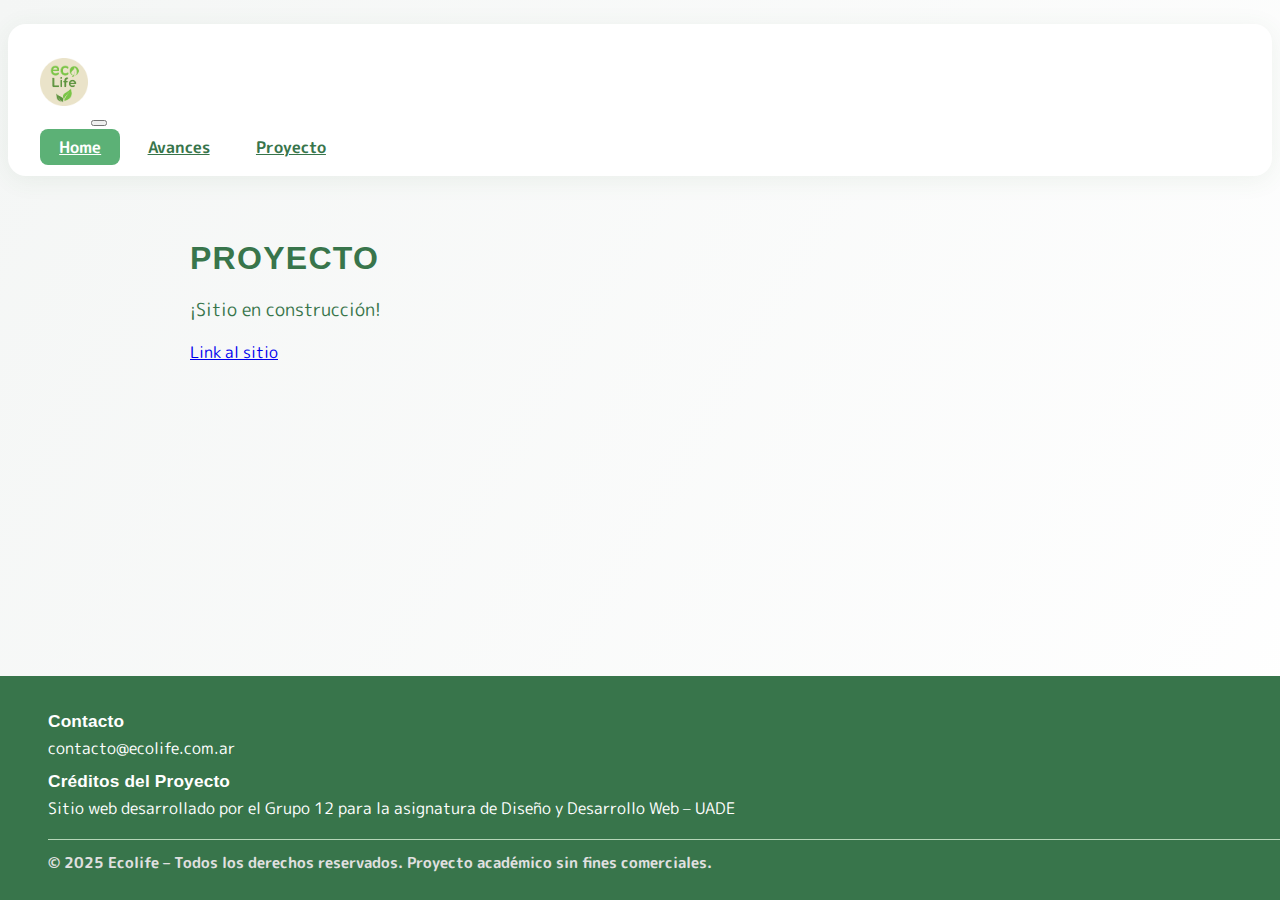
<file: proyecto.html>
<!DOCTYPE html>
<html lang="en">
<head>
    <meta charset="UTF-8">
    <meta name="viewport" content="width=device-width, initial-scale=1.0">
    <title>Feria Sustentable</title>
    <link href="https://cdn.jsdelivr.net/npm/bootstrap@5.3.2/dist/css/bootstrap.min.css" rel="stylesheet" integrity="sha384-T3c6CoIi6uLrA9TneNEoa7RxnatzjcDSCmG1MXxSR1GAsXEV/Dwwykc2MPK8M2HN" crossorigin="anonymous">
    <link href="styles/styles.css" rel="stylesheet">
    <link rel="preconnect" href="https://fonts.googleapis.com">
<link rel="preconnect" href="https://fonts.gstatic.com" crossorigin>
<link href="https://fonts.googleapis.com/css2?family=M+PLUS+Rounded+1c&display=swap" rel="stylesheet">
</head>
<body>

    <header>
        <!--NAVBAR DE BOOTSTRAP-->
        
            <nav class="navbar navbar-expand-lg bg-body-tertiary">
  <div class="container-fluid">
    <a class="navbar-brand" href="index.html"><img src="img/ecoLife LOGO.png" alt="Logo de EcoLife"></a>
    <button class="navbar-toggler" type="button" data-bs-toggle="collapse" data-bs-target="#navbarNavAltMarkup" aria-controls="navbarNavAltMarkup" aria-expanded="false" aria-label="Toggle navigation">
      <span class="navbar-toggler-icon"></span>
    </button>
    <div class="collapse navbar-collapse" id="navbarNavAltMarkup">
      <div class="navbar-nav mx-auto">
        <a class="nav-link active" aria-current="page" href="index.html">Home</a>
        <a class="nav-link" href="avances.html">Avances</a>
        <a class="nav-link" href="proyecto.html">Proyecto</a>
      </div>
    </div>
  </div>
</nav>
    </header>


    <main>
        <h2>PROYECTO</h2>
        <div class="sitio-construccion">
        <p >¡Sitio en construcción!</p>
        <a href="/proyecto/home.html">Link al sitio</a>
</div>

        </main>
        
        <footer>
            <h5>Contacto</h5>
            <p>contacto@ecolife.com.ar</p>
      
            <h5>Créditos del Proyecto</h5>
            <p>Sitio web desarrollado por el Grupo 12 para la asignatura de Diseño y Desarrollo Web – UADE</p>
      
            <p class="derechos">© 2025 Ecolife – Todos los derechos reservados. Proyecto académico sin fines comerciales.</p>
          </footer>

    <script src="https://cdn.jsdelivr.net/npm/bootstrap@5.3.2/dist/js/bootstrap.bundle.min.js" integrity="sha384-C6RzsynM9kWDrMNeT87bh95OGNyZPhcTNXj1NW7RuBCsyN/o0jlpcV8Qyq46cDfL" crossorigin="anonymous"></script>
</body>
</html>
</file>
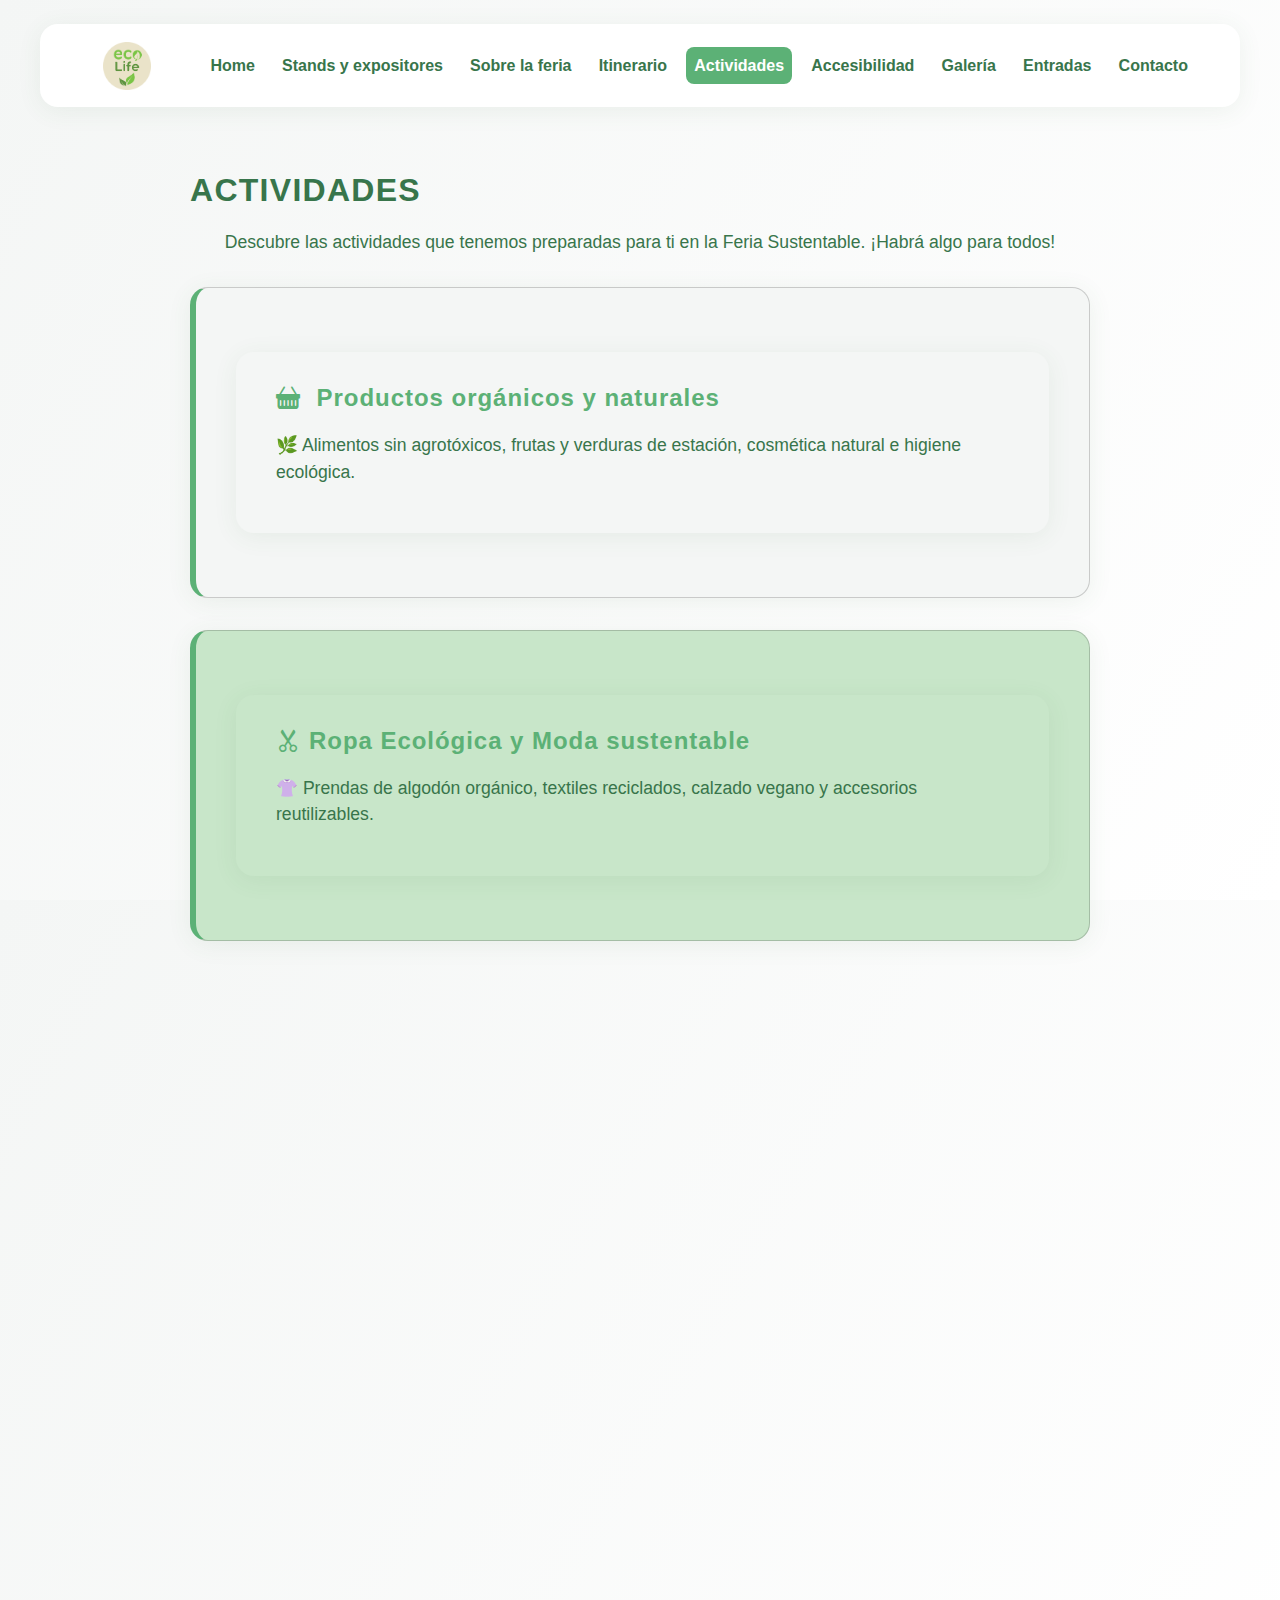
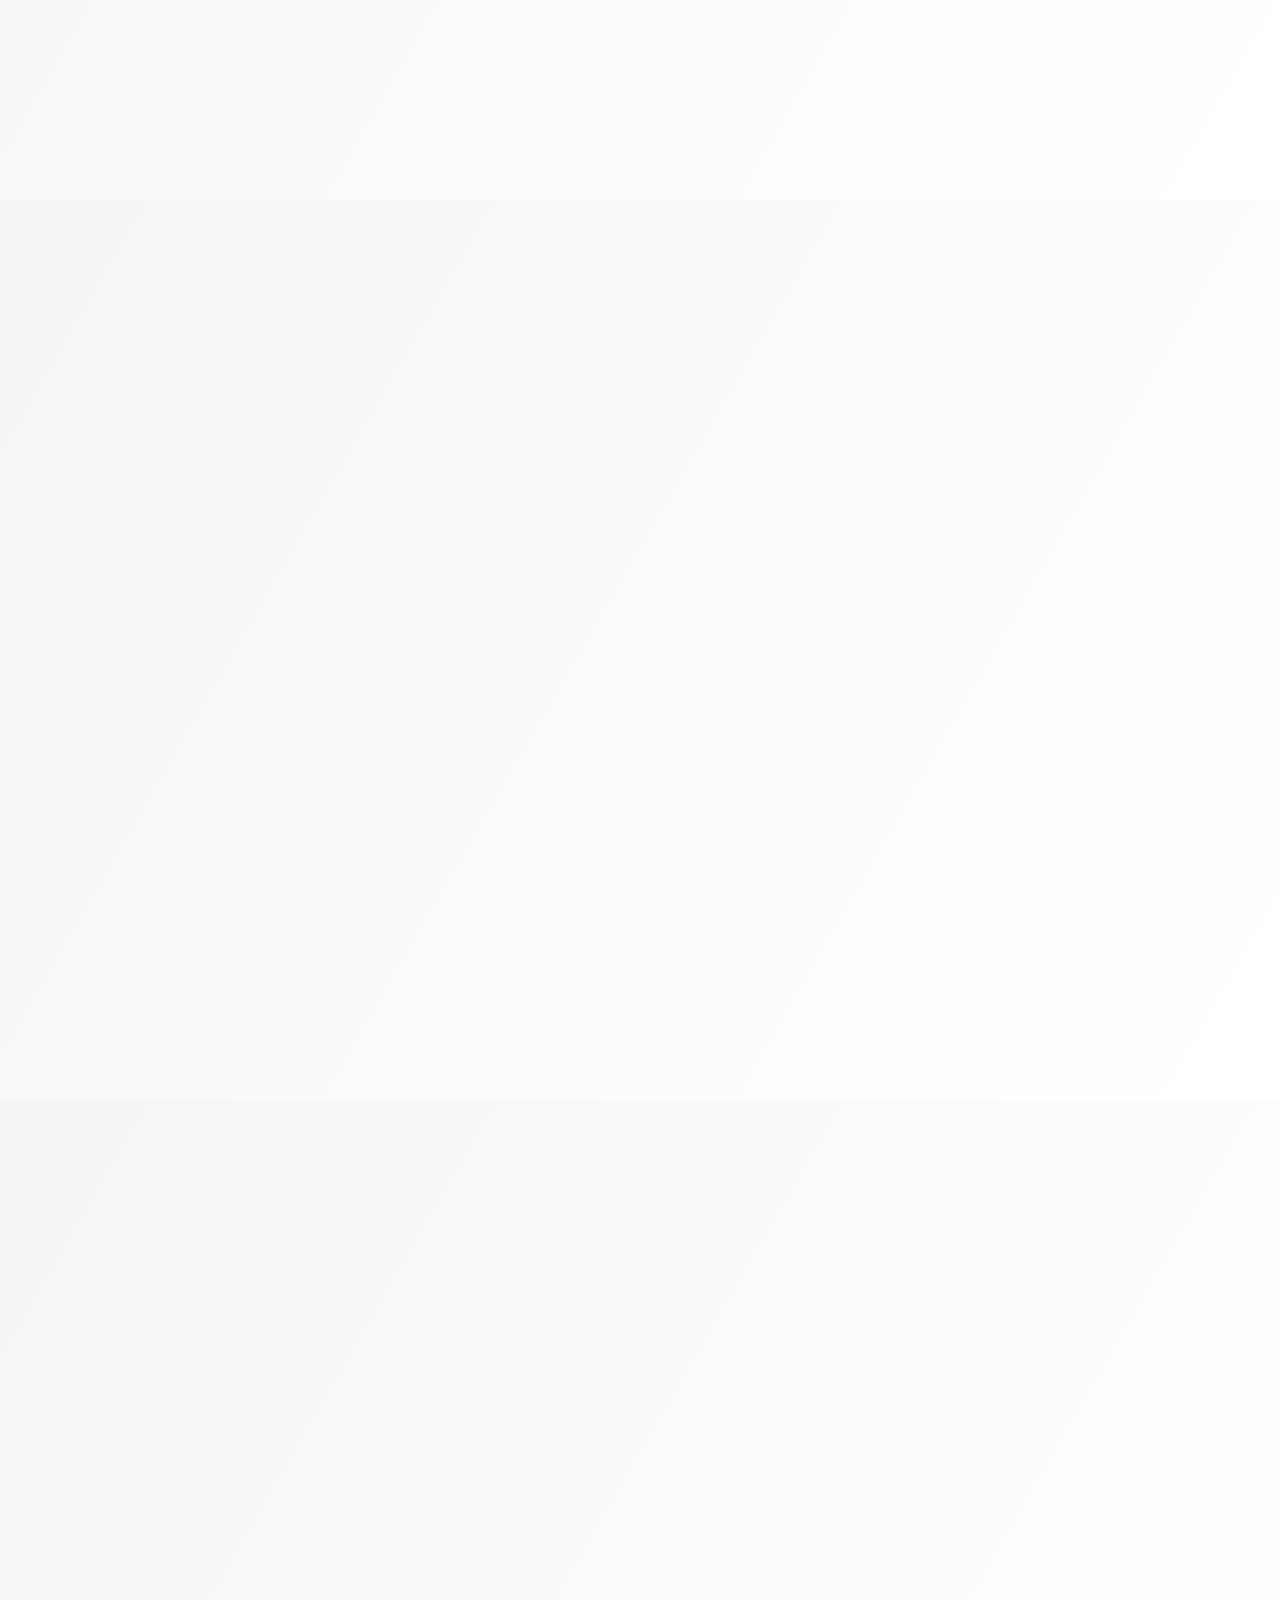
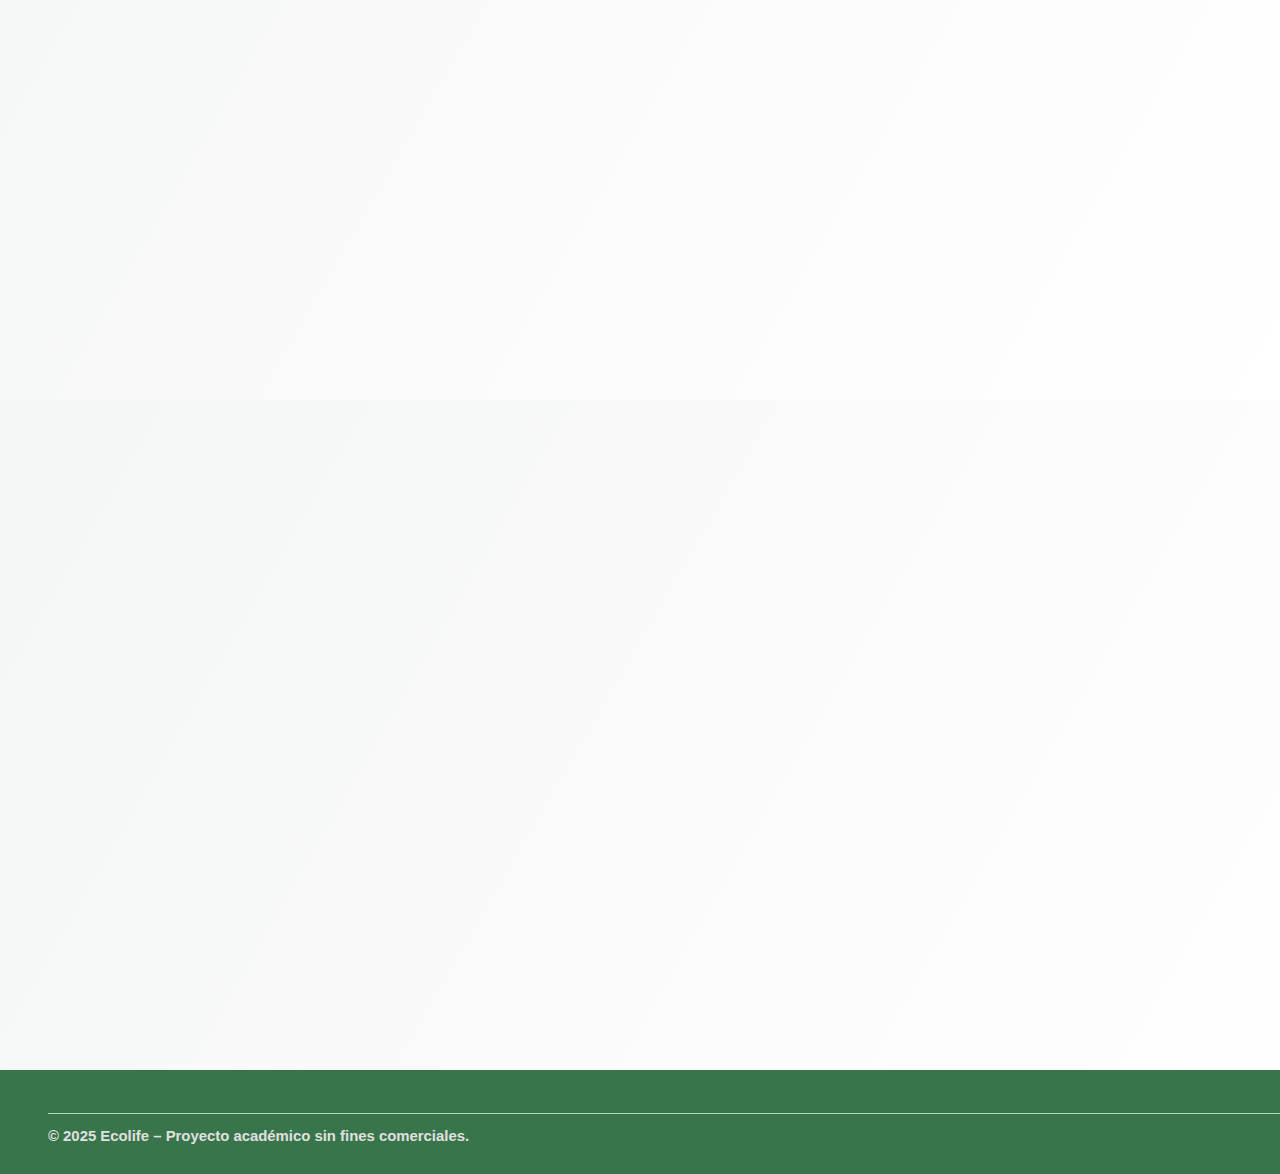
<file: proyecto/actividades.html>
<!DOCTYPE html>
<html lang="es">
<head>
  <meta charset="UTF-8" />
  <meta name="viewport" content="width=device-width, initial-scale=1.0"/>
  <title>Actividades - EcoLife</title>
  <link href="https://cdn.jsdelivr.net/npm/bootstrap@5.3.2/dist/css/bootstrap.min.css" rel="stylesheet"/>
  <link rel="stylesheet" href="https://cdn.jsdelivr.net/npm/bootstrap-icons@1.11.3/font/bootstrap-icons.min.css">
  <link rel="stylesheet" href="../styles/styles.css"/>
  <script src="https://cdn.jsdelivr.net/npm/bootstrap@5.3.2/dist/js/bootstrap.bundle.min.js"></script>
</head>
<body>
    <header>
    <!--NAVBAR DE BOOTSTRAP-->

    <nav class="navbar navbar-expand-lg bg-body-tertiary navbar-sitio">
      <div class="container-fluid">
        <a class="navbar-brand" href="index.html"><img src="../img/ecoLife LOGO.png" alt="Logo de EcoLife"></a>
        <button class="navbar-toggler" type="button" data-bs-toggle="collapse" data-bs-target="#navbarNavAltMarkup"
          aria-controls="navbarNavAltMarkup" aria-expanded="false" aria-label="Toggle navigation">
          <span class="navbar-toggler-icon"></span>
        </button>
        <div class="collapse navbar-collapse" id="navbarNavAltMarkup">
          <div class="navbar-nav mx-auto">
            <a class="nav-link" href="home.html">Home</a>
            <a class="nav-link" href="stands-expositores.html">Stands y expositores</a>
            <a class="nav-link" href="sobre-feria.html">Sobre la feria</a>
            <a class="nav-link" href="itinerario.html">Itinerario</a>
            <a class="nav-link active" aria-current="page" href="actividades.html">Actividades</a>
            <a class="nav-link" href="accesibilidad.html">Accesibilidad</a>
            <a class="nav-link" href="galeria.html">Galería</a>
            <a class="nav-link" href="entradas-pagos.html">Entradas</a>
            <a class="nav-link" href="contacto-soporte.html">Contacto</a>
          </div>
        </div>
      </div>
    </nav>
  </header>

  <main class="contenedor">
    <h2>ACTIVIDADES</h2>
    <p class="text-center mb-4 animada">Descubre las actividades que tenemos preparadas para ti en la Feria Sustentable. ¡Habrá algo para todos!</p>
    <div class="card actividad-card animada" style="background-color: var(--gris-suave);">
      <div class="caja-contenido" style="background-color: var(--gris-suave);">
        <h4><i class="bi bi-basket-fill me-2"></i> Productos orgánicos y naturales</h4>
        <p>🌿 Alimentos sin agrotóxicos, frutas y verduras de estación, cosmética natural e higiene ecológica.</p>
      </div>
    </div>

    <div class="card actividad-card animada" style="background-color: var(--verde-claro);">
      <div class="caja-contenido" style="background-color: var(--verde-claro);">
        <h4><i class="bi bi-scissors me-2"></i>Ropa Ecológica y Moda sustentable</h4>
        <p>👚 Prendas de algodón orgánico, textiles reciclados, calzado vegano y accesorios reutilizables.</p>
      </div>
    </div>

    <div class="card actividad-card animada" style="background-color: var(--gris-suave);">
      <div class="caja-contenido" style="background-color: var(--gris-suave);">
        <h4><i class="bi bi-brush-fill me-2"></i> Artesanías sustentables</h4>
        <p>🎨 Madera recuperada, cerámica ecológica, papel artesanal, objetos reciclados.</p>
      </div>
    </div>

    <div class="card actividad-card animada" style="background-color: var(--verde-claro);">
      <div class="caja-contenido" style="background-color: var(--verde-claro);">
        <h4><i class="bi bi-flower1 me-2"></i> Huerta urbana y jardinería</h4>
        <p>🌱 Plantas nativas, composteras, macetas biodegradables, kits para armar huertas en casa.</p>
      </div>
    </div>

    <div class="card actividad-card animada" style="background-color: var(--gris-suave);">
      <div class="caja-contenido" style="background-color: var(--gris-suave);">
        <h4><i class="bi bi-cpu-fill me-2"></i> Tecnología sustentable</h4>
        <p>🔋 Paneles solares, cargadores solares, lámparas LED ecológicas, gadgets de bajo consumo</p>
      </div>
    </div>

    <div class="card actividad-card animada" style="background-color: var(--verde-claro);">
      <div class="caja-contenido" style="background-color: var(--verde-claro);">
        <h4><i class="bi bi-bicycle me-2"></i> Movilidad sostenible</h4>
        <p>🚲 Bicicletas recicladas, monopatines eléctricos, stands de educación vial ecológica</p>
      </div>
    </div>

    <div class="card actividad-card animada" style="background-color: var(--gris-suave);">
      <div class="caja-contenido" style="background-color: var(--gris-suave);">
        <h4><i class="bi bi-book-half me-2"></i> Educación ambiental</h4>
        <p>📚 Material educativo, libros sobre ecología, juegos didácticos para niños y talleres informativos</p>
      </div>
    </div>

    <div class="card actividad-card animada" style="background-color: var(--verde-claro);">
      <div class="caja-contenido" style="background-color: var(--verde-claro);">
        <h4><i class="bi bi-recycle me-2"></i> Stand de reciclaje</h4>
        <p>♻️ Punto verde para separación de residuos, muestras de productos hechos con material reciclado, consejos para el hogar</p>
      </div>
    </div>
    <h3 class="text-center mt-5 animada"><span></span>Talleres y Charlas</h3>
    <p class="text-center animada">Además de los stands, contaremos con una serie de talleres y charlas a cargo de expertos en sostenibilidad. ¡No te los pierdas!</p>
<div class="row animada">
  <div class="col-12">

    <div class="accordion mb-4" id="accordionBsAs">
      <div class="accordion-item">
        <h2 class="accordion-header" id="headingBsAs">
          <button class="accordion-button collapsed" type="button" data-bs-toggle="collapse" data-bs-target="#collapseBsAs" aria-expanded="false" aria-controls="collapseBsAs">
            <i class="bi bi-tools me-2"></i> Talleres Buenos Aires
            <span class="categoria-info">+ Saber Más</span>
          </button>
        </h2>
        <div id="collapseBsAs" class="accordion-collapse collapse" aria-labelledby="headingBsAs" data-bs-parent="#accordionBsAs">
          <div class="accordion-body">
            <ul class="itinerario">
              <li><strong>Taller de reciclaje creativo</strong> <br><span class="detalle">🗓 Todos los días a las 15:00hs</span> – Actividad práctica para reutilizar materiales creativamente.</li>
              <li><strong>Clase de yoga ecológica</strong> <br><span class="detalle">🗓 Todos los días a las 17:00hs</span> – Sesión de yoga para reconectar con el cuerpo y la naturaleza, en un entorno verde, guiada por profesionales. Se utilizan elementos reciclables y biodegradables.</li>
              <li><strong>Show musical sustentable</strong> <br><span class="detalle">🗓 Todos los días a las 18:30hs</span> – Con instrumentos reciclados y mensaje ambiental.</li>
            </ul>
          </div>
        </div>
      </div>
    </div>

    <div class="accordion mb-4" id="accordionCordoba">
      <div class="accordion-item">
        <h2 class="accordion-header" id="headingCordoba">
          <button class="accordion-button collapsed" type="button" data-bs-toggle="collapse" data-bs-target="#collapseCordoba" aria-expanded="false" aria-controls="collapseCordoba">
            <i class="bi bi-tools me-2"></i> Talleres Córdoba
            <span class="categoria-info">+ Saber Más</span>
          </button>
        </h2>
        <div id="collapseCordoba" class="accordion-collapse collapse" aria-labelledby="headingCordoba" data-bs-parent="#accordionCordoba">
          <div class="accordion-body">
            <ul class="itinerario">
              <li><strong>Eco-gym al aire libre</strong> <br><span class="detalle">🗓 Todos los días a las 15:00 hs</span> – Clase abierta de ejercicios funcionales y estiramiento guiado por instructores, utilizando elementos reciclados.</li>
              <li><strong>Cocina saludable en vivo</strong> <br><span class="detalle">🗓 Todos los días a las 17:00hs</span> – Recetas sostenibles y nutritivas en acción.</li>
              <li><strong>Trivia sustentable con premios ecológicos</strong> <br><span class="detalle">🗓 Todos los días a las 18:30 hs</span> – Una competencia en equipo donde se responden preguntas sobre medio ambiente, reciclaje y sustentabilidad.</li>
            </ul>
          </div>
        </div>
      </div>
    </div>

    <div class="accordion mb-4" id="accordionRosario">
      <div class="accordion-item">
        <h2 class="accordion-header" id="headingRosario">
          <button class="accordion-button collapsed" type="button" data-bs-toggle="collapse" data-bs-target="#collapseRosario" aria-expanded="false" aria-controls="collapseRosario">
            <i class="bi bi-tools me-2"></i> Talleres Rosario
            <span class="categoria-info">+ Saber Más</span>
          </button>
        </h2>
        <div id="collapseRosario" class="accordion-collapse collapse" aria-labelledby="headingRosario" data-bs-parent="#accordionRosario">
          <div class="accordion-body">
            <ul class="itinerario">
              <li><strong>Taller de huerta urbana</strong> <br><span class="detalle">🗓 Todos los días a las 14:00 hs</span> – Crear huertas en espacios reducidos.</li>
              <li><strong>Cine ambiental al aire libre</strong> <br><span class="detalle">🗓 Todos los días a las 20:00 hs</span> – Cortos y documentales ecológicos.</li>
              <li><strong>Concurso de arte reciclado</strong> <br><span class="detalle">🗓 Todos los días a las 16:00hs</span> – Obras creadas con materiales reciclados.</li>
            </ul>
          </div>
        </div>
      </div>
    </div>

  </div>
</div>
    <h3 class="text-center mt-5 animada">¡Actividades para Niños!</h3>
    <p class="text-center animada">🌟 ¡Trae a los más pequeños! Aprenderán sobre sostenibilidad mientras se divierten con juegos, cuentos y creatividad.</p>
    <div class="container animada">
      <div class="caja-contenido" style="background-color: var(--verde-claro);">
        <ul class="list-unstyled">
          <li class="mb-3">
            <i class="bi bi-scissors me-2"></i>
            <strong>Manualidades creativas:</strong> Usamos materiales reciclados para darles una segunda vida.
          </li>
          <li class="mb-3">
            <i class="bi bi-book me-2"></i>
            <strong>Cuentacuentos ecológicos:</strong> Historias que inspiran el amor por la naturaleza.
          </li>
          <li class="mb-3">
            <i class="bi bi-controller me-2"></i>
            <strong>Juegos didácticos:</strong> Dinámicas para explorar el reciclaje, la biodiversidad y el cuidado del planeta.
          </li>
        </ul>
      </div>
    </div>
    <h3 class="text-center mt-5 animada">🔍 Demostraciones en Vivo</h3>
    <p class="text-center animada">Observa cómo la sostenibilidad cobra vida con expertos que te mostrarán técnicas y productos ecológicos en acción.</p>
    <div class="container animada">
      <div class="caja-contenido" style="background-color: var(--gris-suave);">
        <ul class="list-unstyled">
          <li class="mb-3">
            <i class="bi bi-recycle me-2"></i>
            <strong>Compostaje en casa:</strong> Aprende a transformar residuos en tierra fértil.
          </li>
          <li class="mb-3">
            <i class="bi bi-droplet-half me-2"></i>
            <strong>Jabones naturales:</strong> Fabricación en vivo de productos sin químicos.
          </li>
          <li class="mb-3">
            <i class="bi bi-tools me-2"></i>
            <strong>Reciclaje electrónico:</strong> Cómo dar nueva vida a tus dispositivos viejos.
          </li>
          <li class="mb-3">
            <i class="bi bi-lightning-fill me-2"></i>
            <strong>Charla sobre energías renovables:</strong> Aplicaciones reales en tu hogar.
          </li>
          <li class="mb-3">
            <i class="bi bi-bus-front-fill me-2"></i>
            <strong>Exhibición de movilidad sostenible:</strong> Bicis eléctricas, monopatines y más.
          </li>
        </ul>
      </div>
    </div>
  </main>

  <footer>
    <p class="derechos">© 2025 Ecolife – Proyecto académico sin fines comerciales.</p>
  </footer>

  <script src="../script.js"></script>

</body>
</html>
</file>
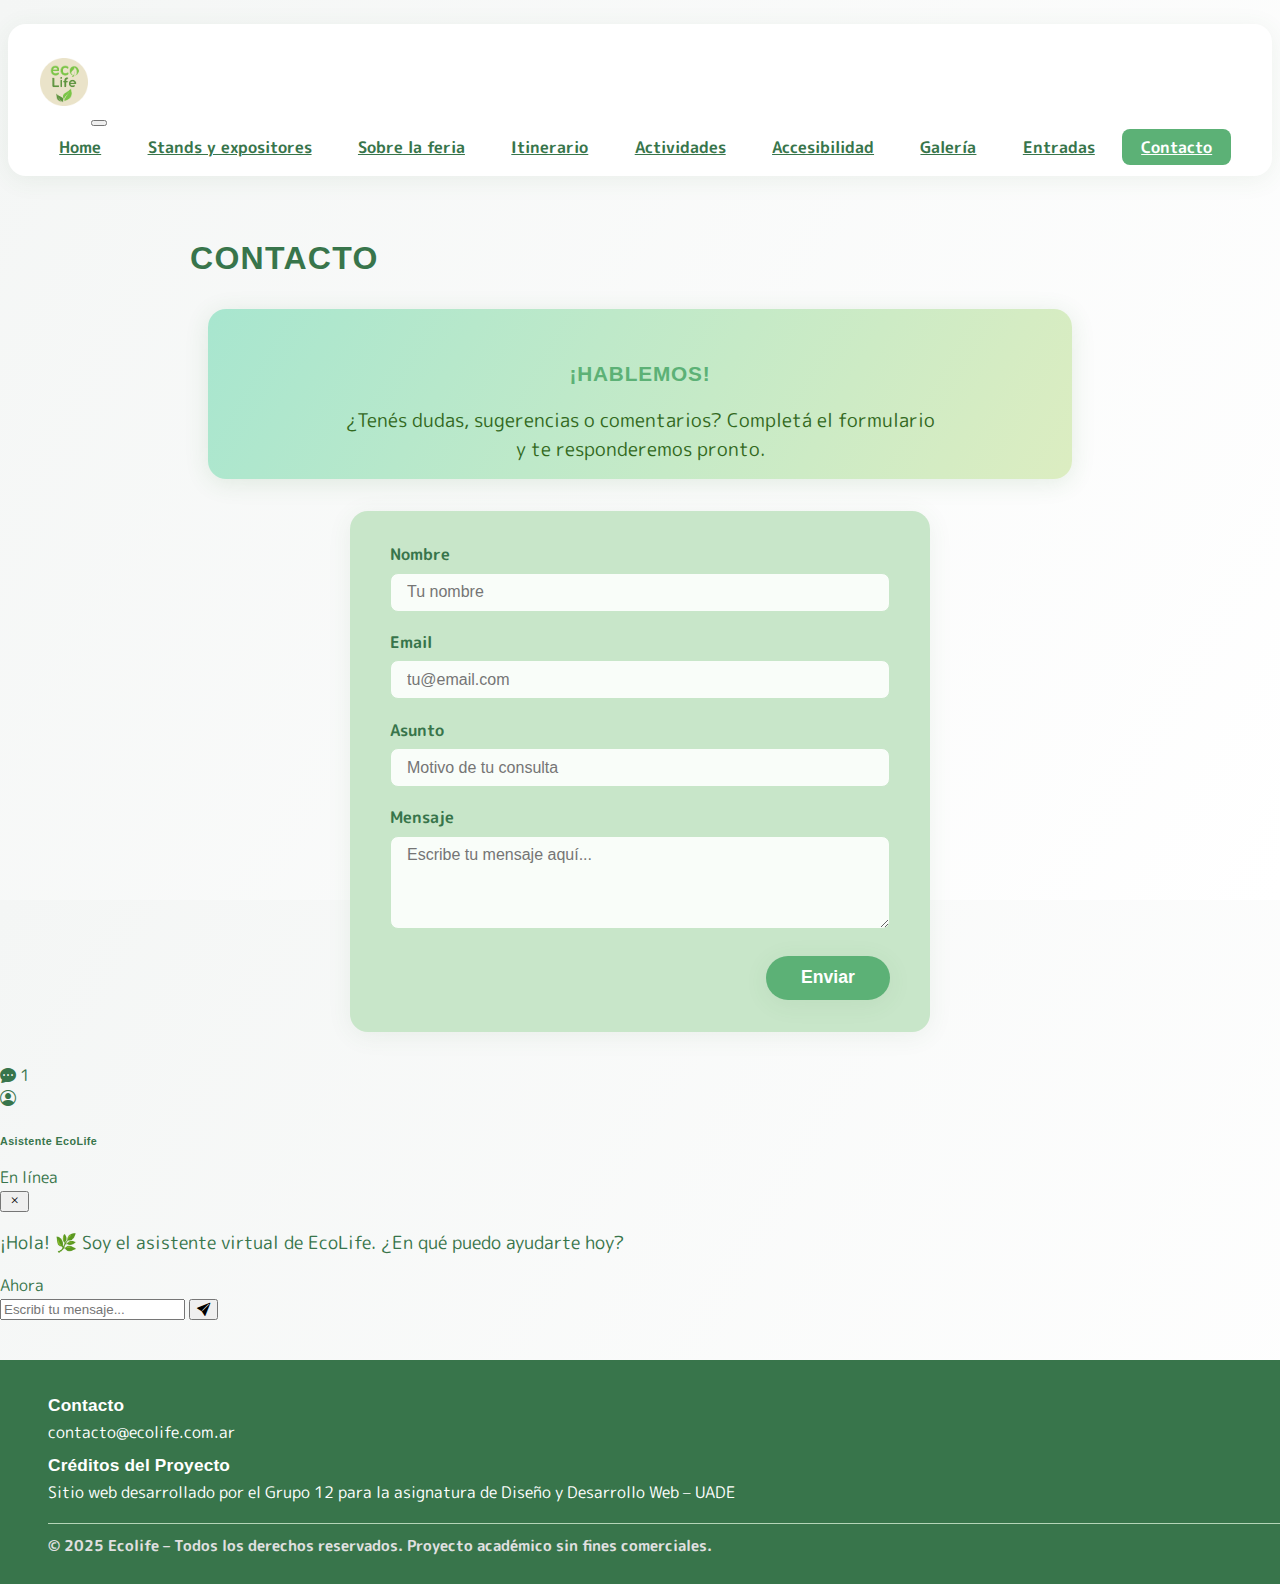
<file: proyecto/contacto-soporte.html>
<!DOCTYPE html>
<html lang="en">

<head>
  <meta charset="UTF-8">
  <meta name="viewport" content="width=device-width, initial-scale=1.0">
  <title>Feria Sustentable</title>
  <link href="https://cdn.jsdelivr.net/npm/bootstrap@5.3.2/dist/css/bootstrap.min.css" rel="stylesheet"
    integrity="sha384-T3c6CoIi6uLrA9TneNEoa7RxnatzjcDSCmG1MXxSR1GAsXEV/Dwwykc2MPK8M2HN" crossorigin="anonymous">
  <link rel="stylesheet" href="../styles/styles.css">
  <link rel="preconnect" href="https://fonts.googleapis.com">
  <link rel="preconnect" href="https://fonts.gstatic.com" crossorigin>
  <link href="https://fonts.googleapis.com/css2?family=M+PLUS+Rounded+1c&display=swap" rel="stylesheet">
  <link href="https://cdn.jsdelivr.net/npm/bootstrap-icons@1.10.5/font/bootstrap-icons.css" rel="stylesheet">
</head>

<body>

  <header>
    <!--NAVBAR DE BOOTSTRAP-->

    <nav class="navbar navbar-expand-lg bg-body-tertiary navbar-sitio">
      <div class="container-fluid">
        <a class="navbar-brand" href="index.html"><img src="../img/ecoLife LOGO.png" alt="Logo de EcoLife"></a>
        <button class="navbar-toggler" type="button" data-bs-toggle="collapse" data-bs-target="#navbarNavAltMarkup"
          aria-controls="navbarNavAltMarkup" aria-expanded="false" aria-label="Toggle navigation">
          <span class="navbar-toggler-icon"></span>
        </button>
        <div class="collapse navbar-collapse" id="navbarNavAltMarkup">
          <div class="navbar-nav mx-auto">
            <a class="nav-link" href="home.html">Home</a>
            <a class="nav-link" href="stands-expositores.html">Stands y expositores</a>
            <a class="nav-link" href="sobre-feria.html">Sobre la feria</a>
            <a class="nav-link" href="itinerario.html">Itinerario</a>
            <a class="nav-link" href="actividades.html">Actividades</a>
            <a class="nav-link" href="accesibilidad.html">Accesibilidad</a>
            <a class="nav-link" href="galeria.html">Galería</a>
            <a class="nav-link" href="entradas-pagos.html">Entradas</a>
            <a class="nav-link active" aria-current="page" href="contacto-soporte.html">Contacto</a>
          </div>
        </div>
      </div>
    </nav>
  </header>

  <main>
    <h2>CONTACTO</h2>
    <section class="hero contacto-hero animada">
      <h3>¡Hablemos!</h3>
      <p>¿Tenés dudas, sugerencias o comentarios? Completá el formulario y te responderemos pronto.</p>
    </section>
    <div class="contenedor">
      <form class="form-soporte animada" id="formulario-contacto" style="background-color: var(--verde-claro);">
        <div class="form-group">
          <label for="nombre"><b>Nombre</b></label>
          <input type="text" id="nombre" name="nombre" class="form-control" placeholder="Tu nombre" required>
        </div>
        <div class="form-group">
          <label for="email"><b>Email</b></label>
          <input type="email" id="email" name="email" class="form-control" placeholder="tu@email.com" required>
        </div>
        <div class="form-group">
          <label for="asunto"><b>Asunto</b></label>
          <input type="text" id="asunto" name="asunto" class="form-control" placeholder="Motivo de tu consulta"
            required>
        </div>
        <div class="form-group">
          <label for="mensaje"><b>Mensaje</b></label>
          <textarea id="mensaje" name="mensaje" class="form-control" rows="4" placeholder="Escribe tu mensaje aquí..."
            required></textarea>
        </div>
        <button type="submit" class="btn">Enviar</button>
      </form>
      <div id="mensaje-gracias" class="alert alert-success mt-3" style="display: none;">
        ¡Gracias por contactarnos! Te responderemos a la brevedad.
      </div>
    </div>
  </main>
  
  <!-- Chat Flotante -->
  <div id="chatWidget" class="chat-widget">
    <!-- Burbuja del Chat -->
    <div id="chatBubble" class="chat-bubble">
      <i class="bi bi-chat-dots-fill"></i>
      <span class="chat-notification">1</span>
    </div>

    <!-- Ventana del Chat -->
    <div id="chatWindow" class="chat-window">
      <div class="chat-header">
        <div class="chat-header-info">
          <div class="chat-avatar">
            <i class="bi bi-person-circle"></i>
          </div>
          <div class="chat-title">
            <h6>Asistente EcoLife</h6>
            <span class="chat-status">En línea</span>
          </div>
        </div>
        <button id="chatClose" class="chat-close">
          <i class="bi bi-x"></i>
        </button>
      </div>
      
      <div class="chat-messages" id="chatMessages">
        <div class="message bot-message">
          <div class="message-avatar">
            <i class="bi bi-leaf"></i>
          </div>
          <div class="message-content">
            <p>¡Hola! 🌿 Soy el asistente virtual de EcoLife. ¿En qué puedo ayudarte hoy?</p>
            <span class="message-time">Ahora</span>
          </div>
        </div>
      </div>
      
      <div class="chat-input-container">
        <input type="text" id="chatInput" class="chat-input" placeholder="Escribí tu mensaje...">
        <button id="chatSend" class="chat-send">
          <i class="bi bi-send-fill"></i>
        </button>
      </div>
    </div>
  </div>

  <footer>
    <h5>Contacto</h5>
    <p>contacto@ecolife.com.ar</p>

    <h5>Créditos del Proyecto</h5>
    <p>Sitio web desarrollado por el Grupo 12 para la asignatura de Diseño y Desarrollo Web – UADE</p>

    <p class="derechos">© 2025 Ecolife – Todos los derechos reservados. Proyecto académico sin fines comerciales.</p>
  </footer>


  <script src="https://cdn.jsdelivr.net/npm/bootstrap@5.3.2/dist/js/bootstrap.bundle.min.js"
    integrity="sha384-C6RzsynM9kWDrMNeT87bh95OGNyZPhcTNXj1NW7RuBCsyN/o0jlpcV8Qyq46cDfL"
    crossorigin="anonymous"></script>
  <script src="https://code.jquery.com/jquery-3.7.1.min.js"></script>
  <script src="../js/script.js"></script>
  <script src="../js/chat.js"></script>
</body>

</html>
</file>
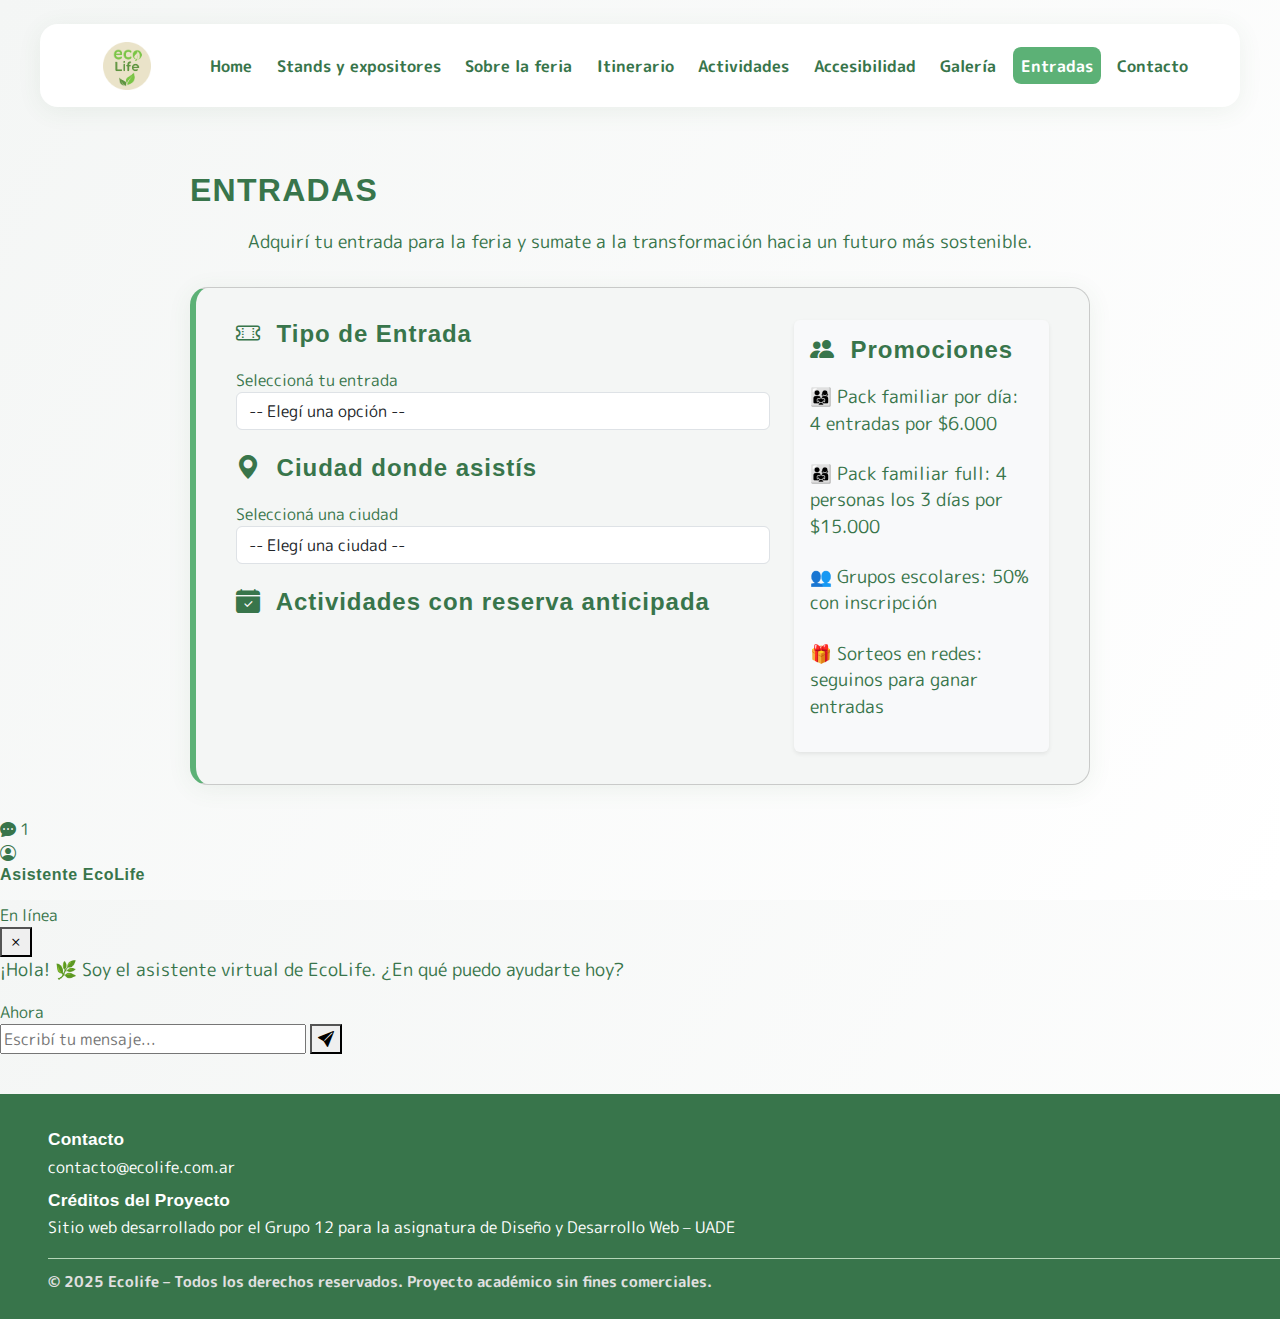
<file: proyecto/entradas-pagos.html>
<!DOCTYPE html>
<html lang="en">

<head>
  <meta charset="UTF-8" />
  <meta name="viewport" content="width=device-width, initial-scale=1" />
  <title>Feria Sustentable</title>
  <link href="https://cdn.jsdelivr.net/npm/bootstrap@5.3.2/dist/css/bootstrap.min.css" rel="stylesheet" />
  <link rel="stylesheet" href="../styles/styles.css" />
  <link rel="preconnect" href="https://fonts.googleapis.com" />
  <link rel="preconnect" href="https://fonts.gstatic.com" crossorigin />
  <link href="https://fonts.googleapis.com/css2?family=M+PLUS+Rounded+1c&display=swap" rel="stylesheet" />
  <link rel="stylesheet" href="https://cdn.jsdelivr.net/npm/bootstrap-icons@1.10.5/font/bootstrap-icons.css" />
</head>

<body>
  <header>
    <nav class="navbar navbar-expand-lg bg-body-tertiary navbar-sitio">
      <div class="container-fluid">
        <a class="navbar-brand" href="home.html"><img src="../img/ecoLife LOGO.png" alt="Logo de EcoLife" /></a>
        <button
          class="navbar-toggler"
          type="button"
          data-bs-toggle="collapse"
          data-bs-target="#navbarNavAltMarkup"
          aria-controls="navbarNavAltMarkup"
          aria-expanded="false"
          aria-label="Toggle navigation"
        >
          <span class="navbar-toggler-icon"></span>
        </button>
        <div class="collapse navbar-collapse" id="navbarNavAltMarkup">
          <div class="navbar-nav mx-auto">
            <a class="nav-link" href="home.html">Home</a>
            <a class="nav-link" href="stands-expositores.html">Stands y expositores</a>
            <a class="nav-link" href="sobre-feria.html">Sobre la feria</a>
            <a class="nav-link" href="itinerario.html">Itinerario</a>
            <a class="nav-link" href="actividades.html">Actividades</a>
            <a class="nav-link" href="accesibilidad.html">Accesibilidad</a>
            <a class="nav-link" href="galeria.html">Galería</a>
            <a class="nav-link active" aria-current="page" href="entradas-pagos.html">Entradas</a>
            <a class="nav-link" href="contacto-soporte.html">Contacto</a>
          </div>
        </div>
      </div>
    </nav>
  </header>

  <main>
    <h2>ENTRADAS</h2>
    <p class="text-center mb-4 animada">
      Adquirí tu entrada para la feria y sumate a la transformación hacia un futuro más sostenible.
    </p>

    <form id="formCompra">
      <!-- BLOQUE 1: ENTRADAS + ACTIVIDADES -->
      <section class="card actividad-card animada" style="background-color: var(--gris-suave);">
        <div class="row">
          <div class="col-md-8">
            <h4><i class="bi bi-ticket-perforated me-2"></i> Tipo de Entrada</h4>
            <div class="form-group mb-4">
              <label for="tipoEntrada">Seleccioná tu entrada</label>
              <select class="form-control" id="tipoEntrada"  >
                <option value="">-- Elegí una opción --</option>
                <option value="general">Entrada general (por día) – $2.000</option>
                <option value="pase">Pase completo (3 días) – $5.000</option>
                <option value="familiarDia">Pack familiar por día – $6.000</option>
                <option value="familiarFull">Pack familiar completo – $15.000</option>
                <option value="preferencial">Acceso preferencial – Gratis</option>
              </select>
            </div>

            <h4><i class="bi bi-geo-alt-fill me-2"></i> Ciudad donde asistís</h4>
            <div class="form-group mb-4">
              <label for="ciudad">Seleccioná una ciudad</label>
              <select class="form-control" id="ciudad" onchange="mostrarTalleres()" >
                <option value="">-- Elegí una ciudad --</option>
                <option value="bsas">Buenos Aires</option>
                <option value="cordoba">Córdoba</option>
                <option value="rosario">Rosario</option>
              </select>
            </div>

            <h4><i class="bi bi-calendar-check-fill me-2"></i> Actividades con reserva anticipada</h4>
            <div class="form-group" id="contenedorTalleres">
              <!-- Talleres se insertan desde el JS -->
            </div>
          </div>

          <div class="col-md-4">
            <div class="bg-light rounded p-3 h-100 shadow-sm">
              <h4><i class="bi bi-people-fill me-2"></i> Promociones</h4>
              <ul class="list-unstyled">
                <li>👨‍👩‍👧 Pack familiar por día: 4 entradas por $6.000</li><br />
                <li>👨‍👩‍👧 Pack familiar full: 4 personas los 3 días por $15.000</li><br />
                <li>👥 Grupos escolares: 50% con inscripción</li><br />
                <li>🎁 Sorteos en redes: seguinos para ganar entradas</li>
              </ul>
            </div>
          </div>
        </div>
      </section>

      <!-- BLOQUE 2: DATOS PERSONALES + MÉTODOS DE PAGO -->
      <section
        id="bloqueDatosPago"
        class="card actividad-card animada mt-4"
        style="background-color: var(--verde-claro); display: none"
      >
        <div class="row">
          <!-- DATOS PERSONALES -->
          <div class="col-md-6">
            <h4><i class="bi bi-person-circle me-2"></i> Tus datos</h4>
            <div class="container-fluid px-0">
              <div class="row">
                <div class="col-md-12 mb-3">
                  <label for="nombre">Nombre y Apellido</label>
                  <input type="text" id="nombre" class="form-control" placeholder="Ej: Juan Pérez"  />
                </div>
                <div class="col-md-12 mb-3">
                  <label for="email">Correo electrónico</label>
                  <input
                    type="email"
                    id="email"
                    class="form-control"
                    placeholder="Ej: juan@email.com"
                    
                  />
                </div>
                <div class="col-md-12 mb-3">
                  <label for="telefono">Teléfono</label>
                  <input type="tel" id="telefono" class="form-control" placeholder="Ej: 11-1234-5678"  />
                </div>
                <div class="col-md-12 mb-3">
                  <label for="direccion">Dirección</label>
                  <input
                    type="text"
                    id="direccion"
                    class="form-control"
                    placeholder="Ej: Av. Siempre Viva 1234"
                    
                  />
                </div>
                <div class="col-md-12 mb-3">
                  <label for="piso-depto">Piso y/o Departamento</label>
                  <input type="text" id="piso-depto" class="form-control" placeholder="Ej: 5° A" />
                </div>
                <div class="col-md-12 mb-3">
                  <label for="codigo-postal">Código Postal</label>
                  <input type="text" id="codigo-postal" class="form-control" placeholder="Ej: 5678"  />
                </div>
                <div class="col-md-12 mb-3">
                  <label for="ciudadDomicilio">Ciudad</label>
                  <input type="text" id="ciudadDomicilio" class="form-control" placeholder="Ej: Buenos Aires"  />
                </div>
              </div>
            </div>
          </div>

          <!-- MÉTODOS DE PAGO -->
          <div class="col-md-6">
            <h4><i class="bi bi-credit-card-2-front-fill me-2"></i> Métodos de pago</h4>
            <div class="form-group mb-3" id="metodosPagoGrupo">
              <div class="form-check form-check-inline">
                <input
                  class="form-check-input"
                  type="radio"
                  name="metodoPago"
                  id="pagoTarjeta"
                  value="tarjeta"
                  
                />
                <label class="form-check-label" for="pagoTarjeta">Tarjeta</label>
              </div>
              <div class="form-check form-check-inline">
                <input class="form-check-input" type="radio" name="metodoPago" id="pagoTransferencia" value="transferencia" />
                <label class="form-check-label" for="pagoTransferencia">Transferencia</label>
              </div>
              <div class="form-check form-check-inline">
                <input class="form-check-input" type="radio" name="metodoPago" id="pagoEfectivo" value="efectivo" />
                <label class="form-check-label" for="pagoEfectivo">Efectivo (en sede)</label>
              </div>
            </div>

            <div id="camposTarjeta" style="display: none;">
              <div class="form-group mb-2">
                <label for="numeroTarjeta">Número de tarjeta</label>
                <input
                  type="text"
                  id="numeroTarjeta"
                  class="form-control"
                  maxlength="19"
                  placeholder="XXXX XXXX XXXX XXXX"
                  
                />
              </div>
              <div class="form-group mb-2">
                <label for="nombreTarjeta">Nombre en la tarjeta</label>
                <input type="text" id="nombreTarjeta" class="form-control" placeholder="Como figura en la tarjeta"  />
              </div>
              <div class="form-row mb-2">
                <div class="col">
                  <label for="vencimientoTarjeta">Vencimiento</label>
                  <input type="text" id="vencimientoTarjeta" class="form-control" maxlength="5" placeholder="MM/AA"  />
                </div>
                <div class="col">
                  <label for="cvvTarjeta">CVV</label>
                  <input type="text" id="cvvTarjeta" class="form-control" maxlength="4" placeholder="XXX"  />
                </div>
              </div>
            </div>

            <div class="form-group mt-3">
              <button type="button" class="btn btn-outline-success btn-sm" id="btnDividirPago">Dividir medios de pago</button>
              <button type="button" class="btn btn-outline-danger btn-sm d-none" id="btnCancelarDivision">Cancelar división</button>
            </div>

            <div id="dividirPagoSection" style="display: none;">
              <hr />
              <label>Segundo medio de pago:</label>
              <select id="segundoMedioPago" class="form-control mb-2" >
                <option value="">Seleccionar</option>
                <option value="tarjeta">Tarjeta</option>
                <option value="transferencia">Transferencia</option>
                <option value="efectivo">Efectivo</option>
              </select>

              <div id="camposTarjeta2" style="display: none;">
                <div class="form-group mb-2">
                  <label for="numeroTarjeta2">Número de tarjeta</label>
                  <input
                    type="text"
                    id="numeroTarjeta2"
                    class="form-control"
                    maxlength="19"
                    placeholder="XXXX XXXX XXXX XXXX"
                    
                  />
                </div>
                <div class="form-group mb-2">
                  <label for="nombreTarjeta2">Nombre en la tarjeta</label>
                  <input type="text" id="nombreTarjeta2" class="form-control" placeholder="Como figura en la tarjeta"  />
                </div>
                <div class="form-row mb-2">
                  <div class="col">
                    <label for="vencimientoTarjeta2">Vencimiento</label>
                    <input type="text" id="vencimientoTarjeta2" class="form-control" maxlength="5" placeholder="MM/AA"  />
                  </div>
                  <div class="col">
                    <label for="cvvTarjeta2">CVV</label>
                    <input type="text" id="cvvTarjeta2" class="form-control" maxlength="4" placeholder="XXX"  />
                  </div>
                </div>
              </div>

              <div class="form-group mb-2">
                <label for="montoSegundoMedio">Monto a pagar con este medio</label>
                <input type="number" id="montoSegundoMedio" class="form-control" min="1" placeholder="$0"  />
              </div>
            </div>

            <p class="text-muted mt-3">* Plataforma segura EcoPay</p>
          </div>
        </div>
      </section>

      <!-- BLOQUE 3: RESUMEN Y CONFIRMACIÓN -->
      <section
        id="bloqueResumen"
        class="card actividad-card animada mt-4"
        style="background-color: var(--gris-suave); display: none"
      >
        <h4><i class="bi bi-clipboard-check me-2"></i> Resumen de compra</h4>
        <ul class="list-unstyled">
          <li>Entrada: <span id="resumenEntrada">–</span></li><br />
          <li>Actividades: <span id="resumenActividades">–</span></li><br />
          <li><strong>Total a Pagar: <span id="resumenTotal">$0</span></strong></li>
        </ul>
      </section>

      <div id="bloqueBotonConfirmar" class="text-center my-4" style="display: none">
        <button type="submit" class="btn btn-lg btn-success" id="btnConfirmarCompra">Confirmar compra</button>
      </div>
      <div id="alertaCustom" style="display:none; position: fixed; top: 20px; left: 50%; transform: translateX(-50%); background: #550000; color: white; padding: 20px 30px; border-radius: 8px; z-index: 9999; box-shadow: 0 0 10px rgba(0,0,0,0.6); font-family: sans-serif;">
        <strong>Atención:</strong> <span id="mensajeAlerta">Por favor completá todos los campos</span>
        <button onclick="cerrarAlerta()" style="margin-left: 20px; background: #880000; color: white; border: none; padding: 8px 12px; border-radius: 4px; cursor: pointer;">Aceptar</button>
      </div>
    </form>

<div id="mensajeFinal" style="display: none; padding: 20px; background-color: #e9ffe9; border: 1px solid #28a745; border-radius: 6px;">
  <h3 id="tituloFinal"></h3>
  <p id="detalleFinal"></p>
</div>

  </main>
  
  <!-- Chat Flotante -->
  <div id="chatWidget" class="chat-widget">
    <!-- Burbuja del Chat -->
    <div id="chatBubble" class="chat-bubble">
      <i class="bi bi-chat-dots-fill"></i>
      <span class="chat-notification">1</span>
    </div>

    <!-- Ventana del Chat -->
    <div id="chatWindow" class="chat-window">
      <div class="chat-header">
        <div class="chat-header-info">
          <div class="chat-avatar">
            <i class="bi bi-person-circle"></i>
          </div>
          <div class="chat-title">
            <h6>Asistente EcoLife</h6>
            <span class="chat-status">En línea</span>
          </div>
        </div>
        <button id="chatClose" class="chat-close">
          <i class="bi bi-x"></i>
        </button>
      </div>
      
      <div class="chat-messages" id="chatMessages">
        <div class="message bot-message">
          <div class="message-avatar">
            <i class="bi bi-leaf"></i>
          </div>
          <div class="message-content">
            <p>¡Hola! 🌿 Soy el asistente virtual de EcoLife. ¿En qué puedo ayudarte hoy?</p>
            <span class="message-time">Ahora</span>
          </div>
        </div>
      </div>
      
      <div class="chat-input-container">
        <input type="text" id="chatInput" class="chat-input" placeholder="Escribí tu mensaje...">
        <button id="chatSend" class="chat-send">
          <i class="bi bi-send-fill"></i>
        </button>
      </div>
    </div>
  </div>

  <footer>
    <h5>Contacto</h5>
    <p>contacto@ecolife.com.ar</p>

    <h5>Créditos del Proyecto</h5>
    <p>Sitio web desarrollado por el Grupo 12 para la asignatura de Diseño y Desarrollo Web – UADE</p>

    <p class="derechos">© 2025 Ecolife – Todos los derechos reservados. Proyecto académico sin fines comerciales.</p>
  </footer>

  <script src="https://cdn.jsdelivr.net/npm/bootstrap@5.3.2/dist/js/bootstrap.bundle.min.js"></script>
  <script src="https://code.jquery.com/jquery-3.7.1.min.js"></script>
  <script src="../js/script.js"></script>
  <script src="../js/chat.js"></script>
</body>

</html>
</file>
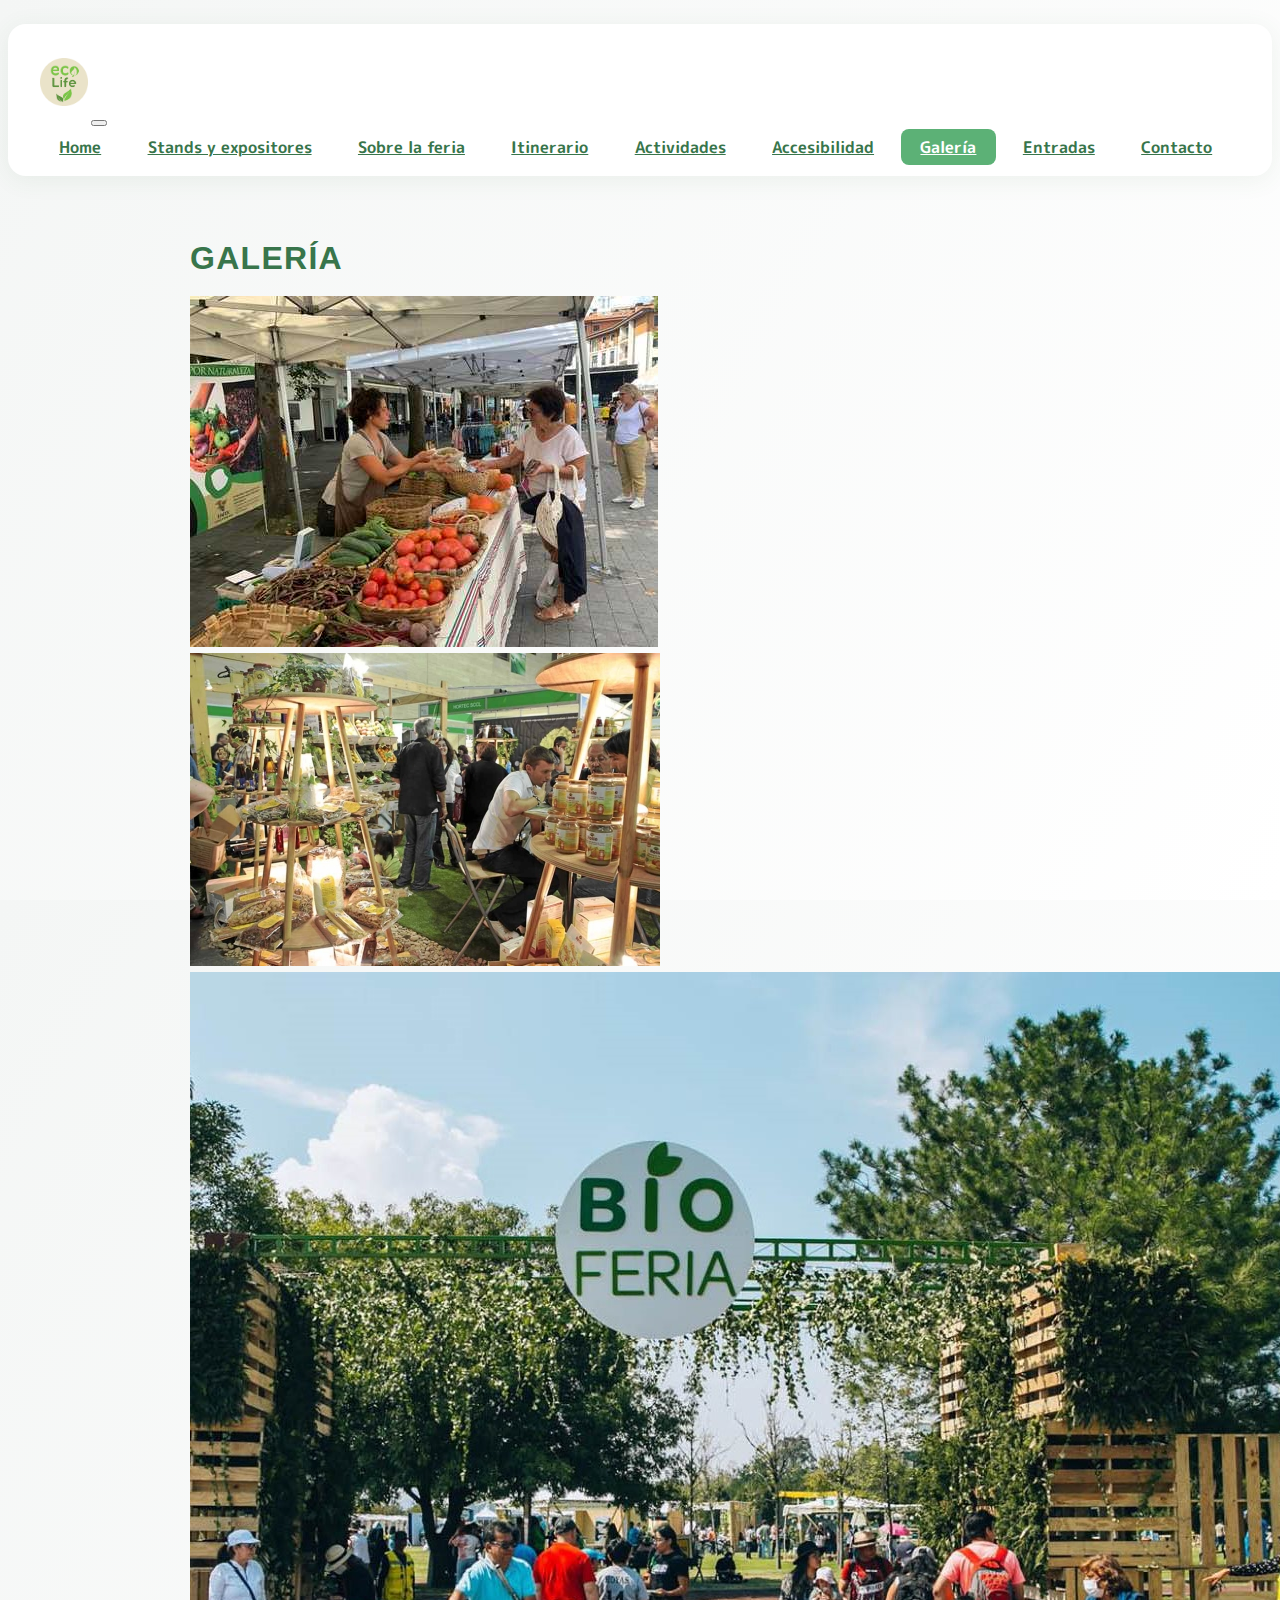
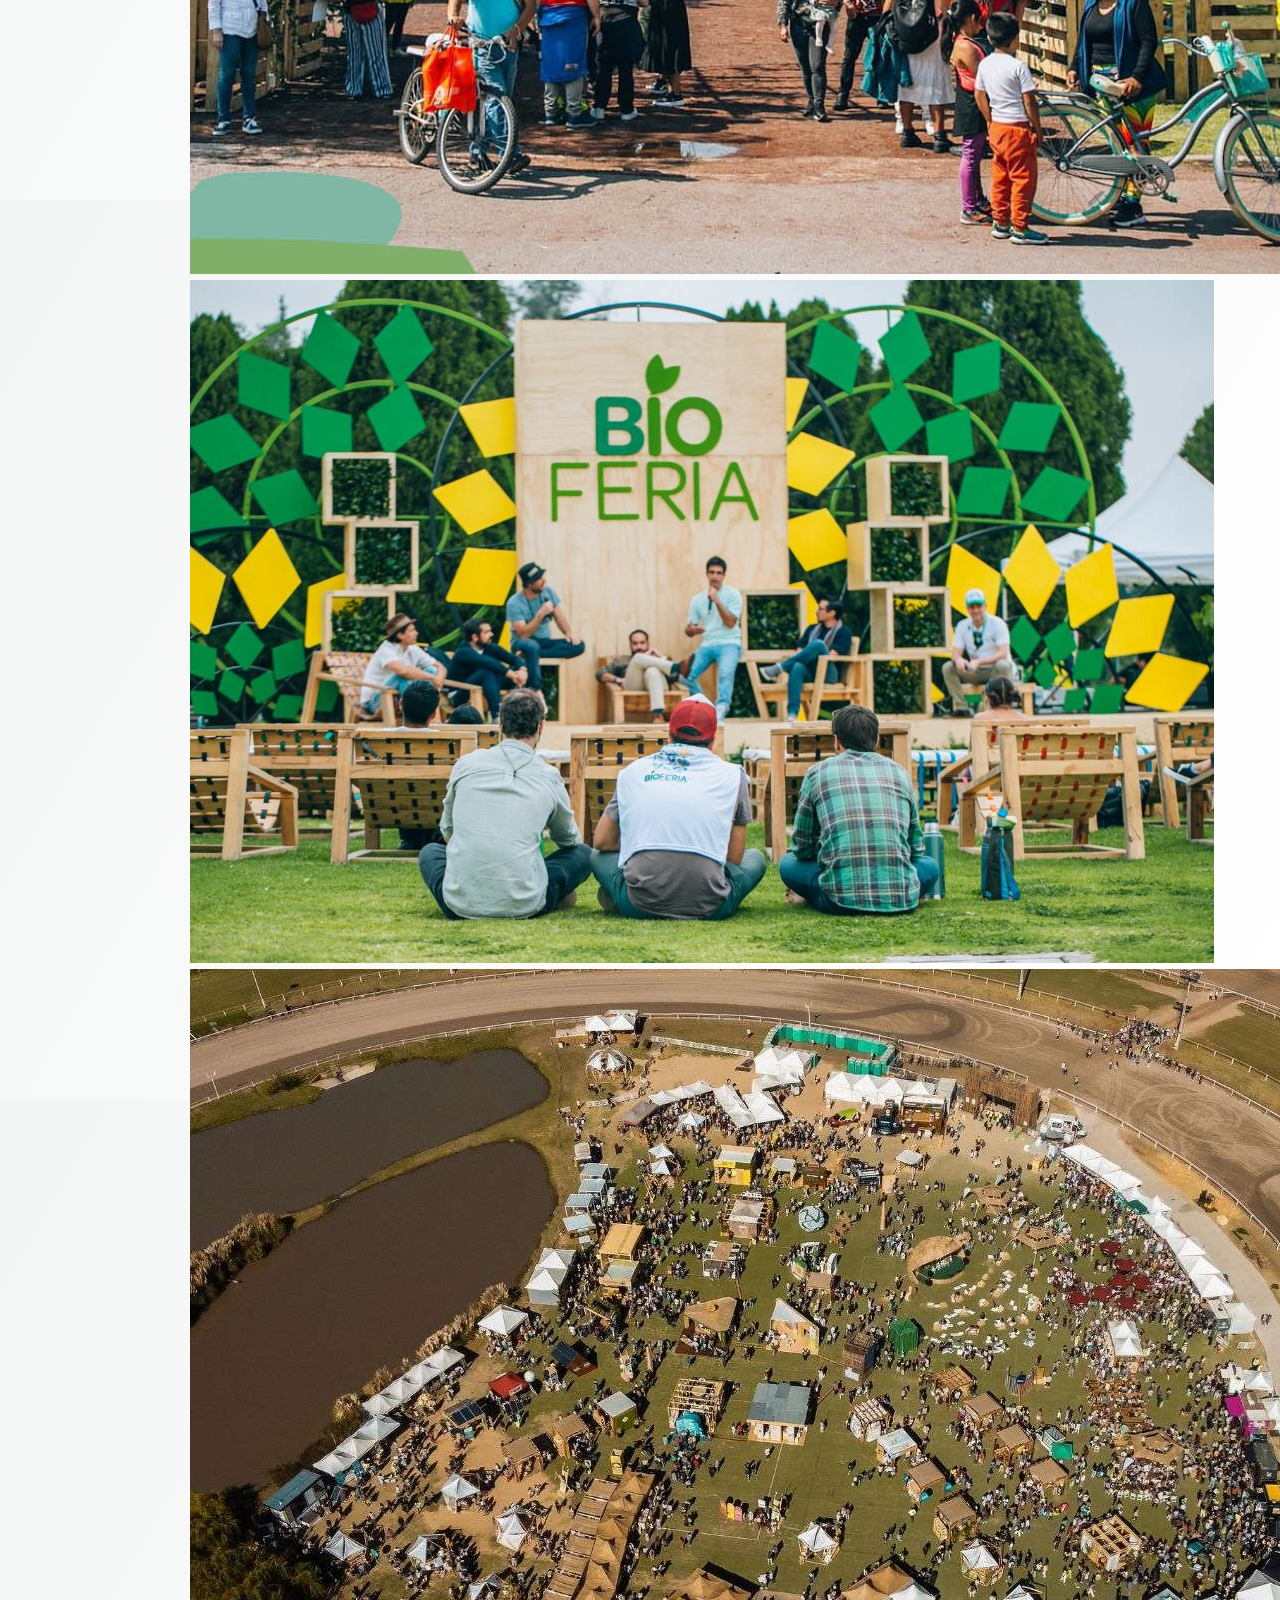
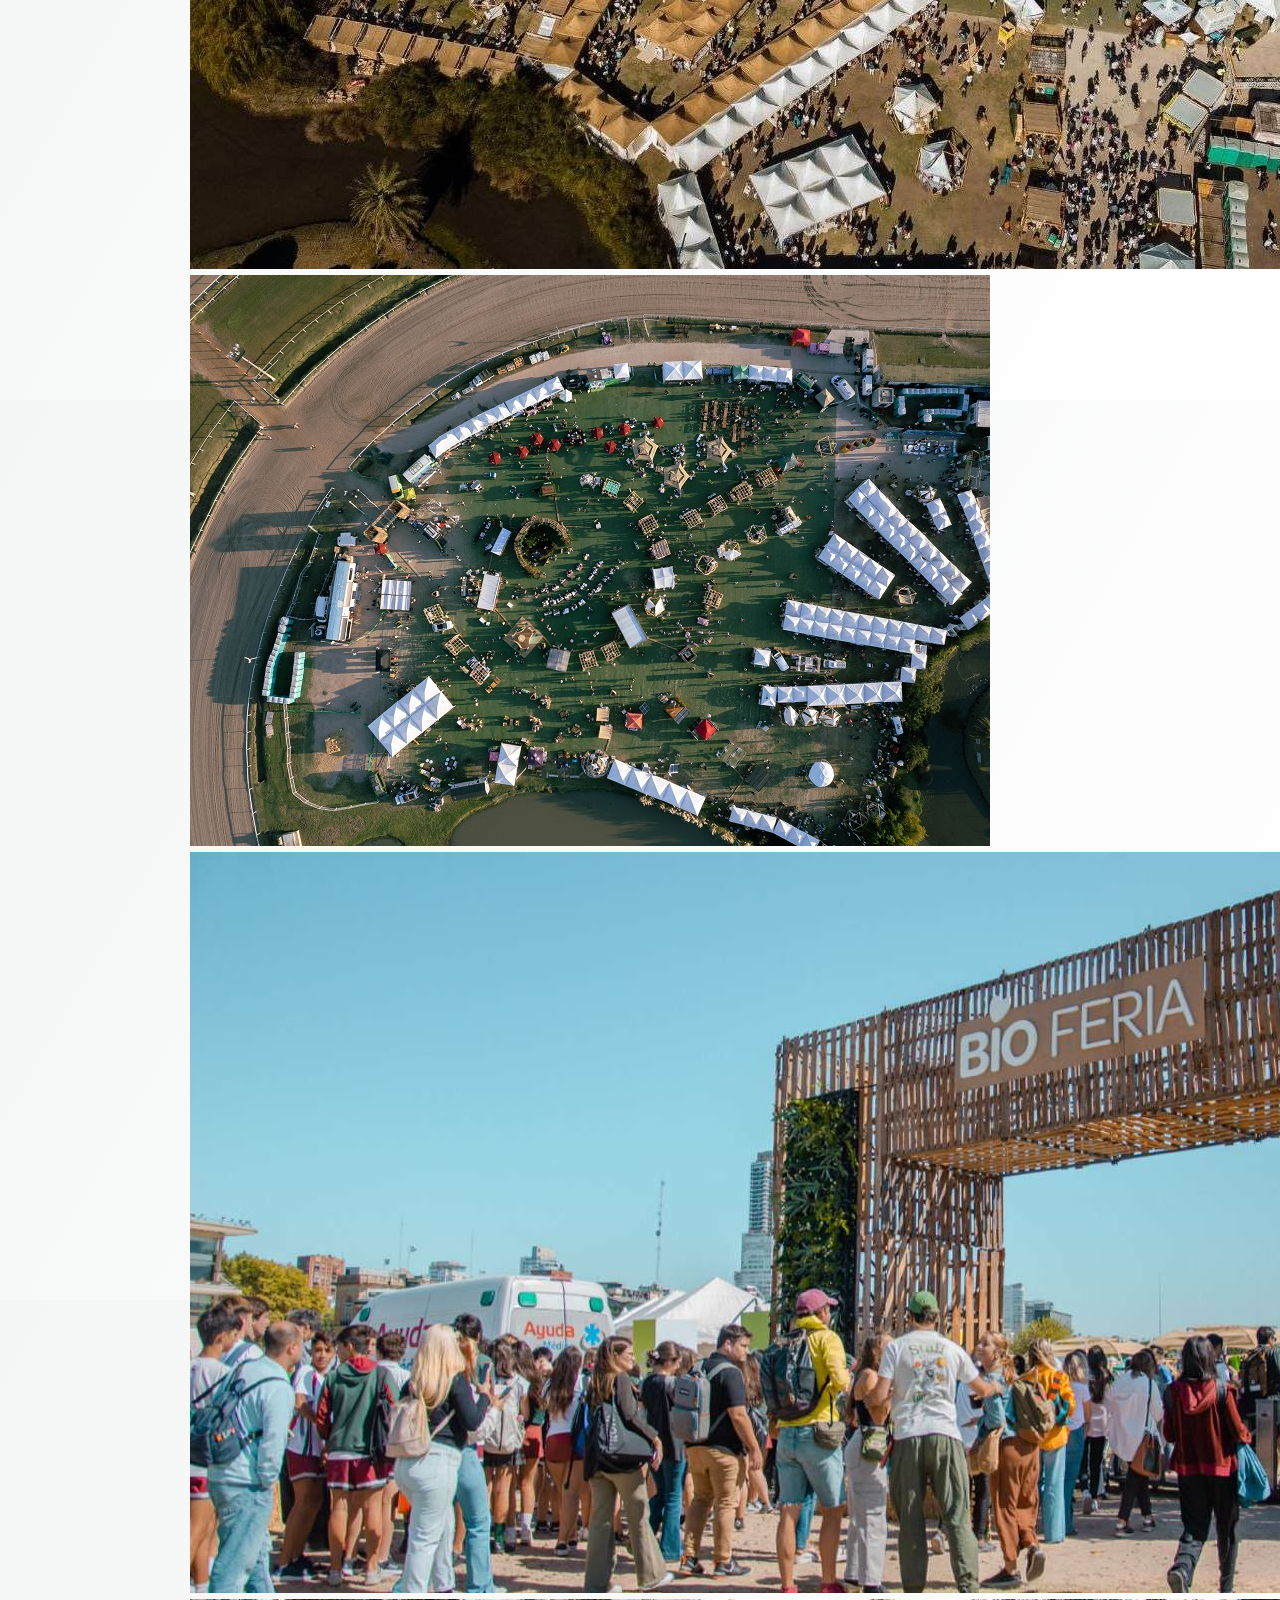
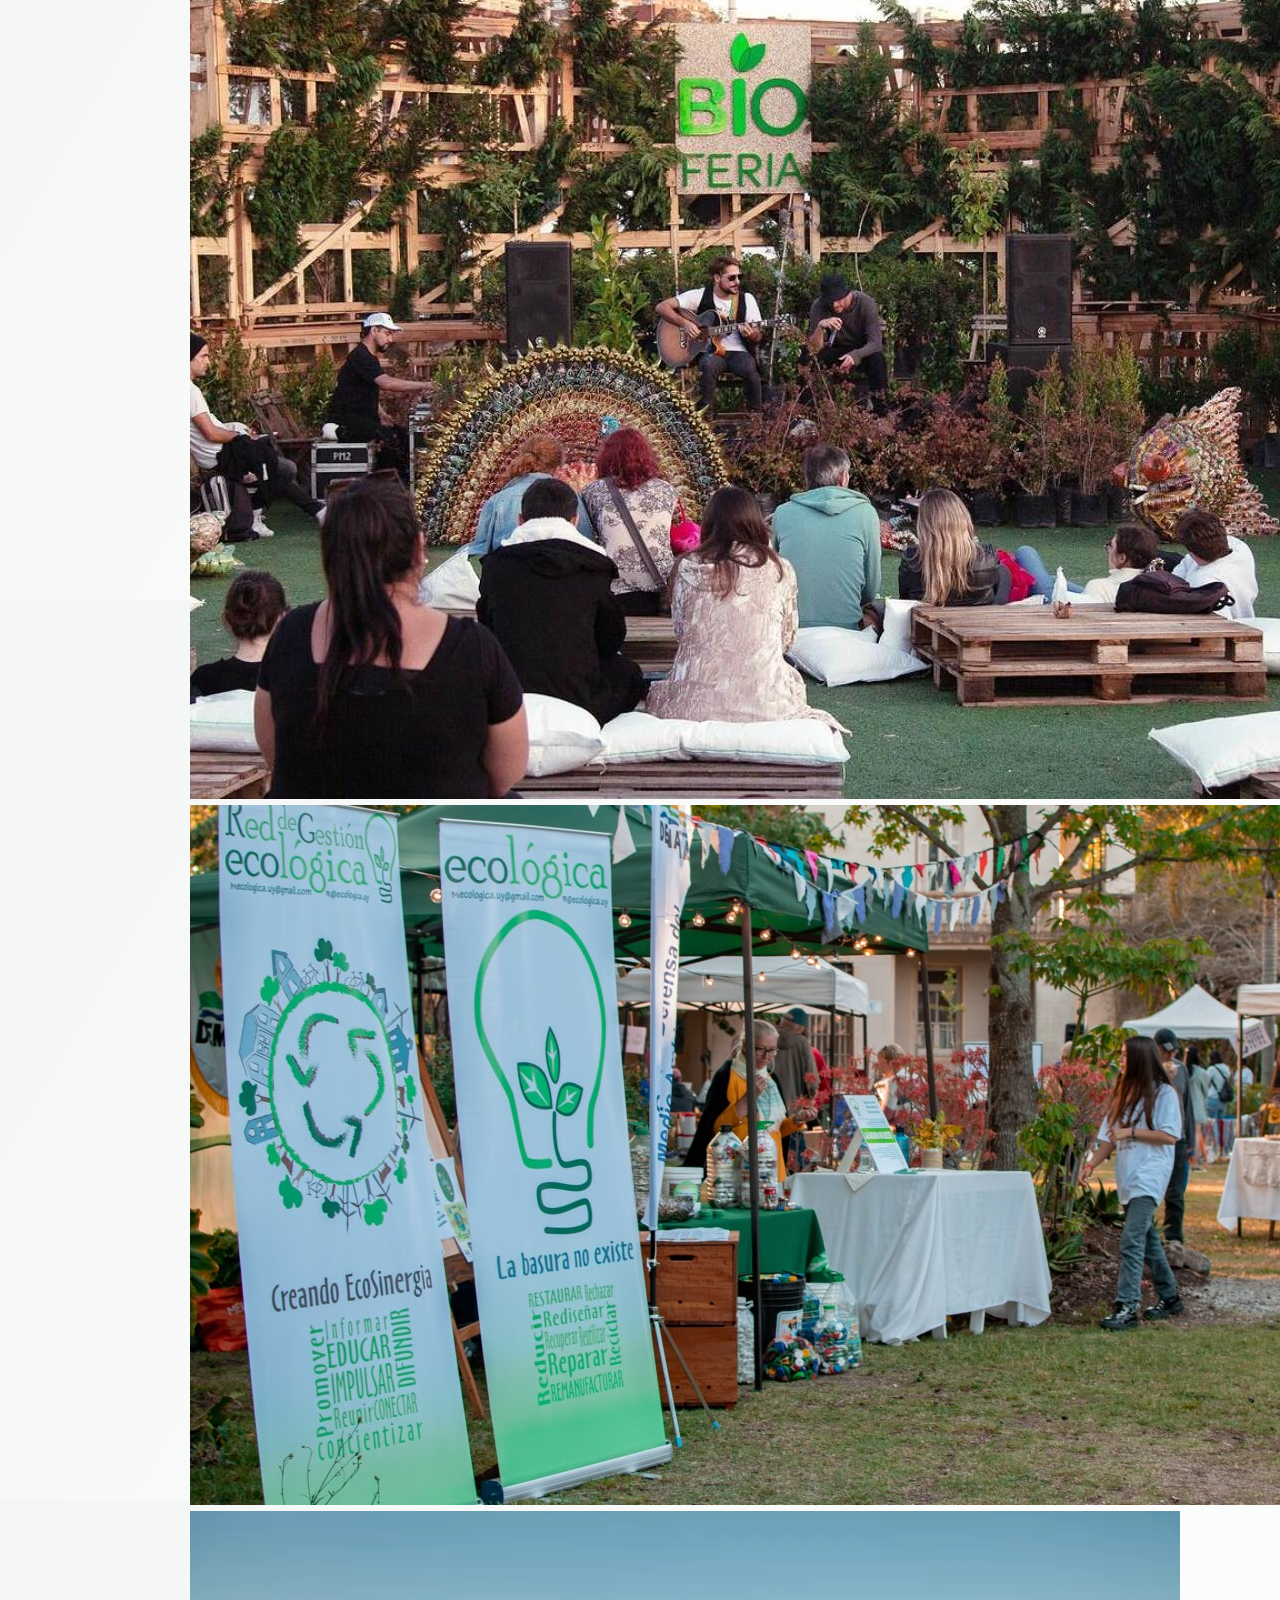
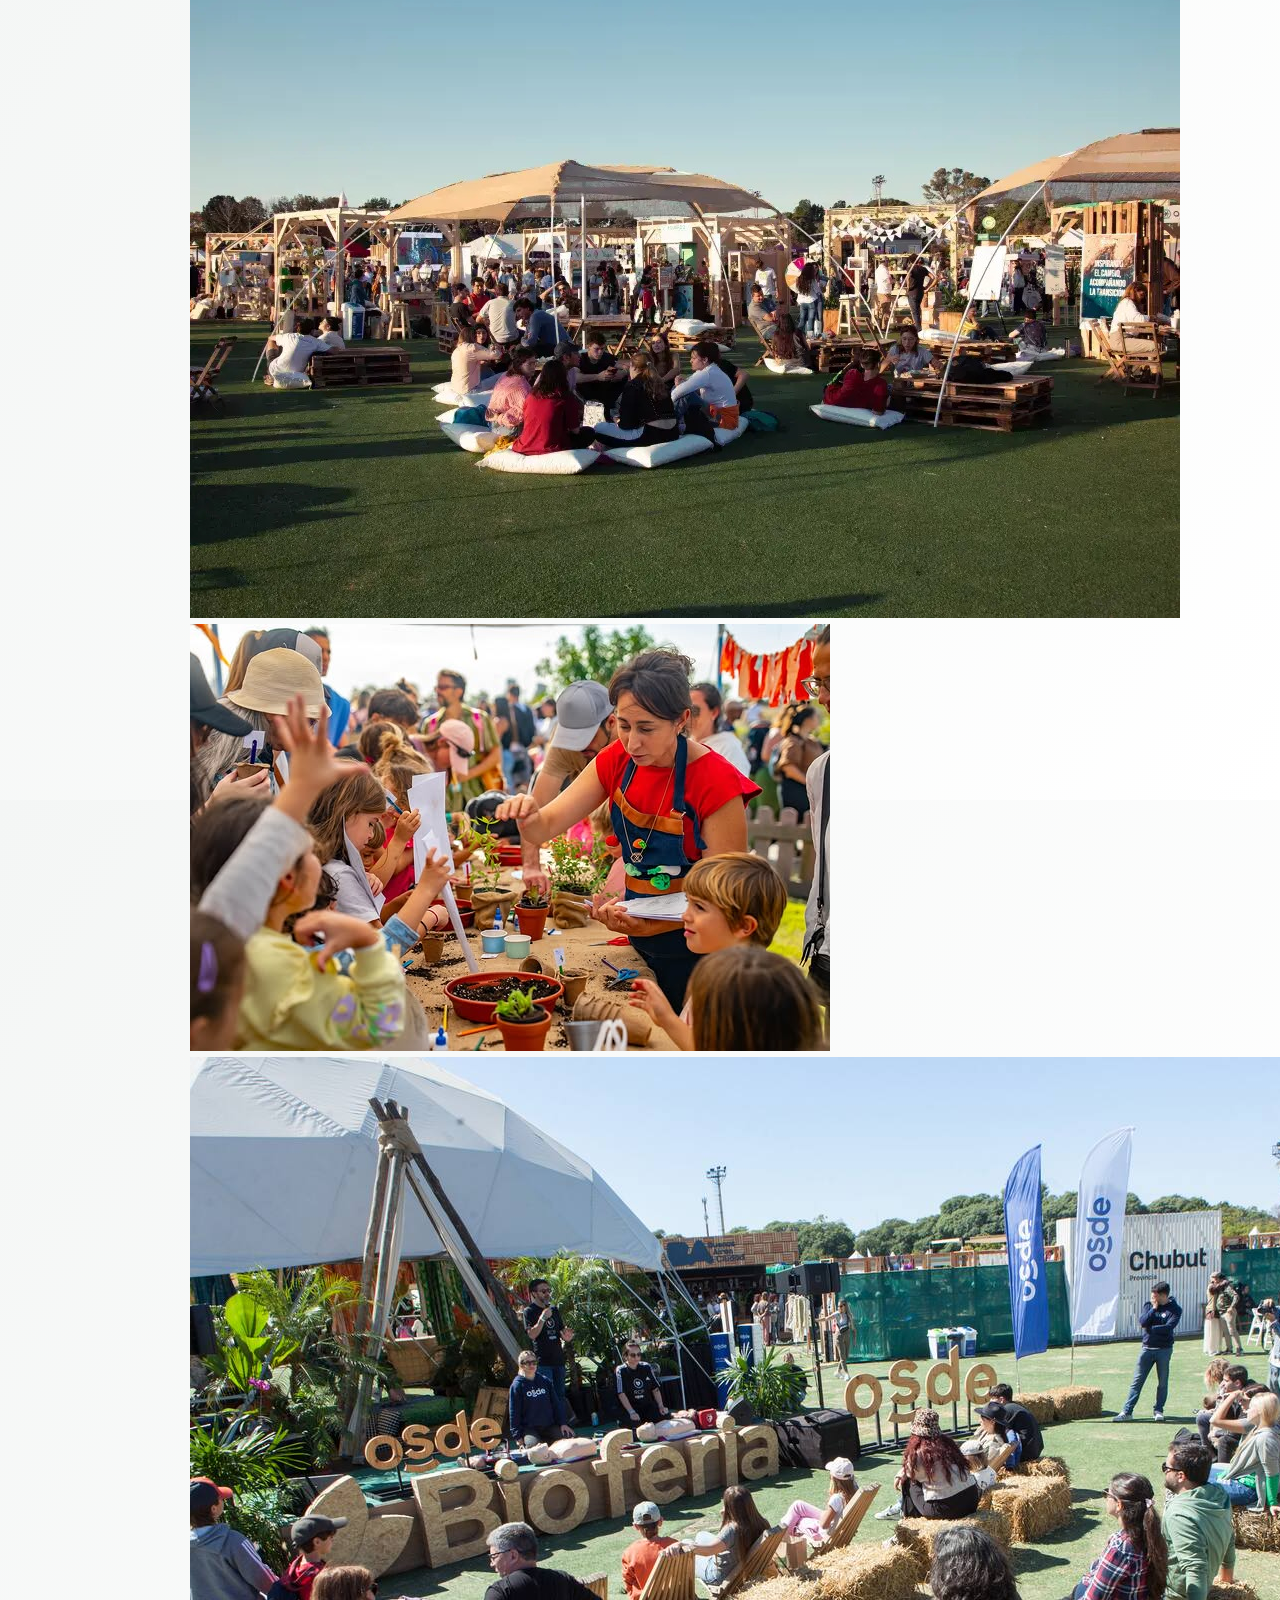
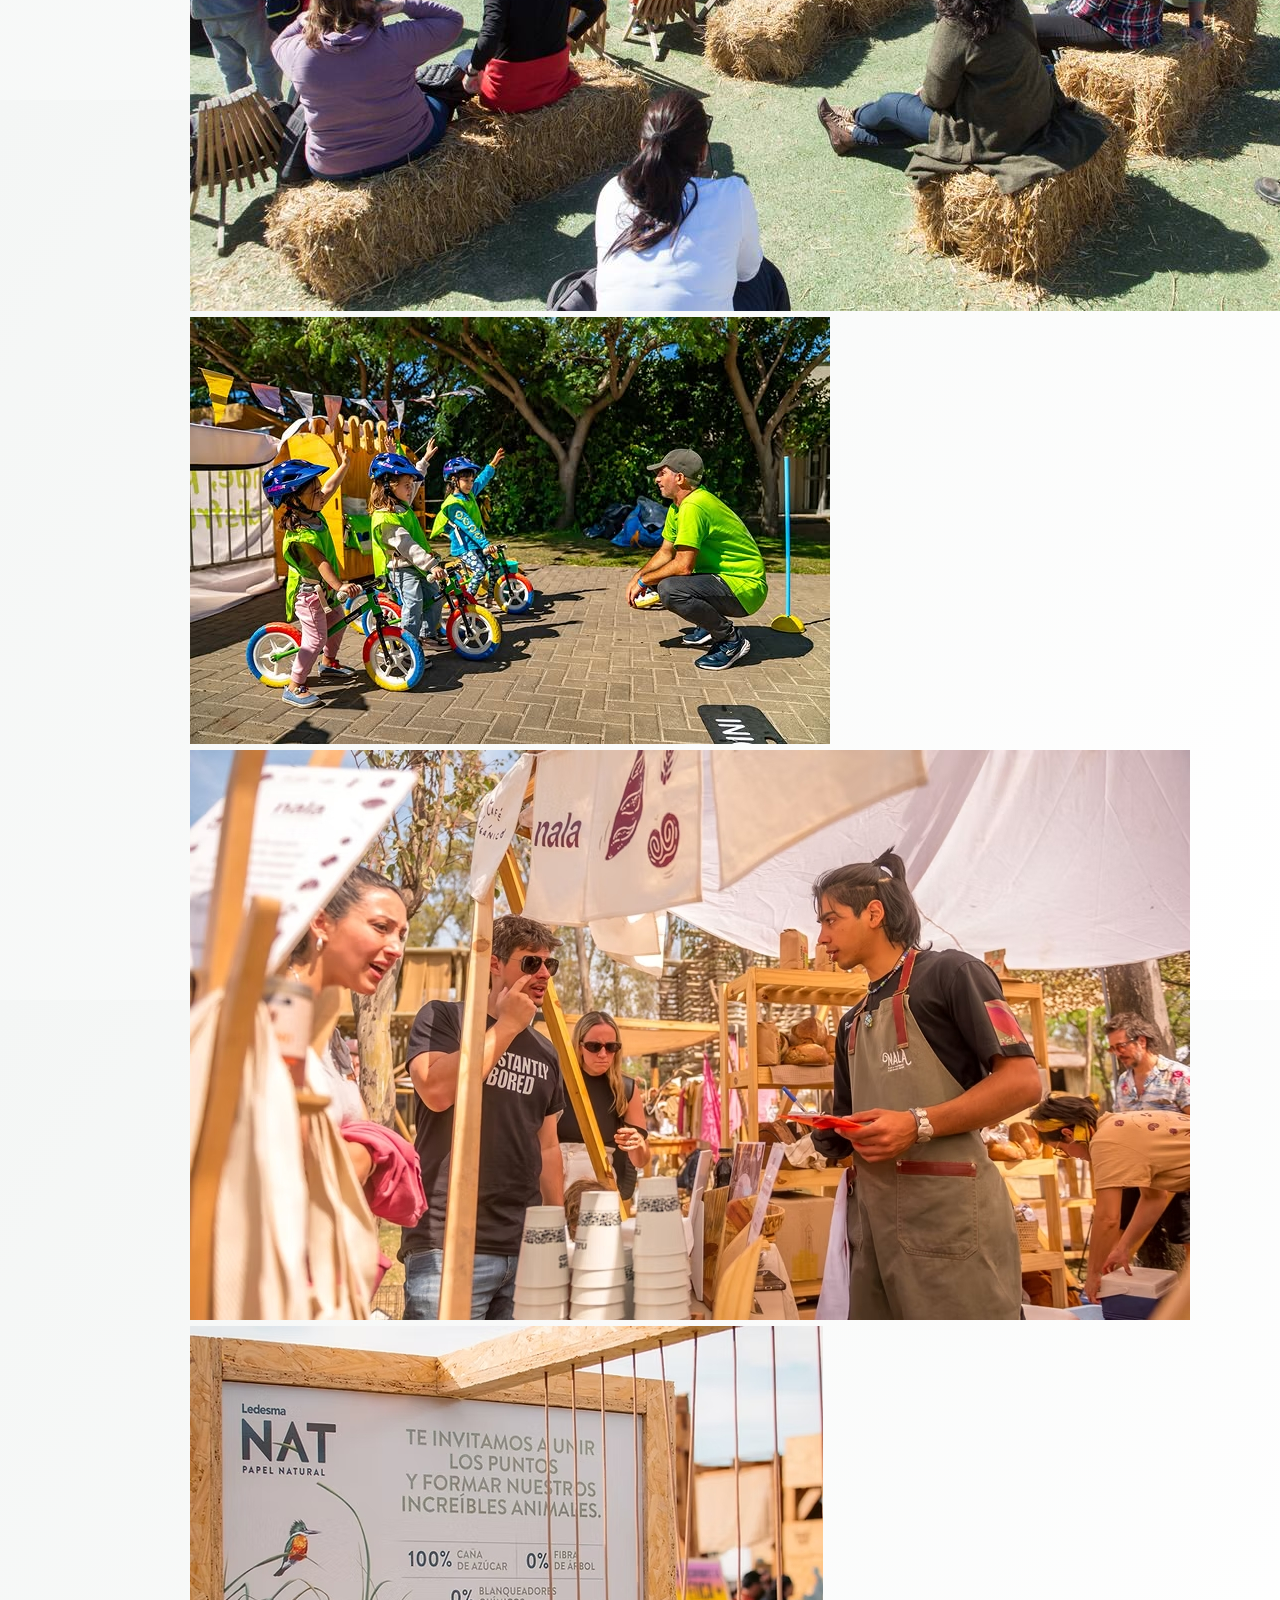
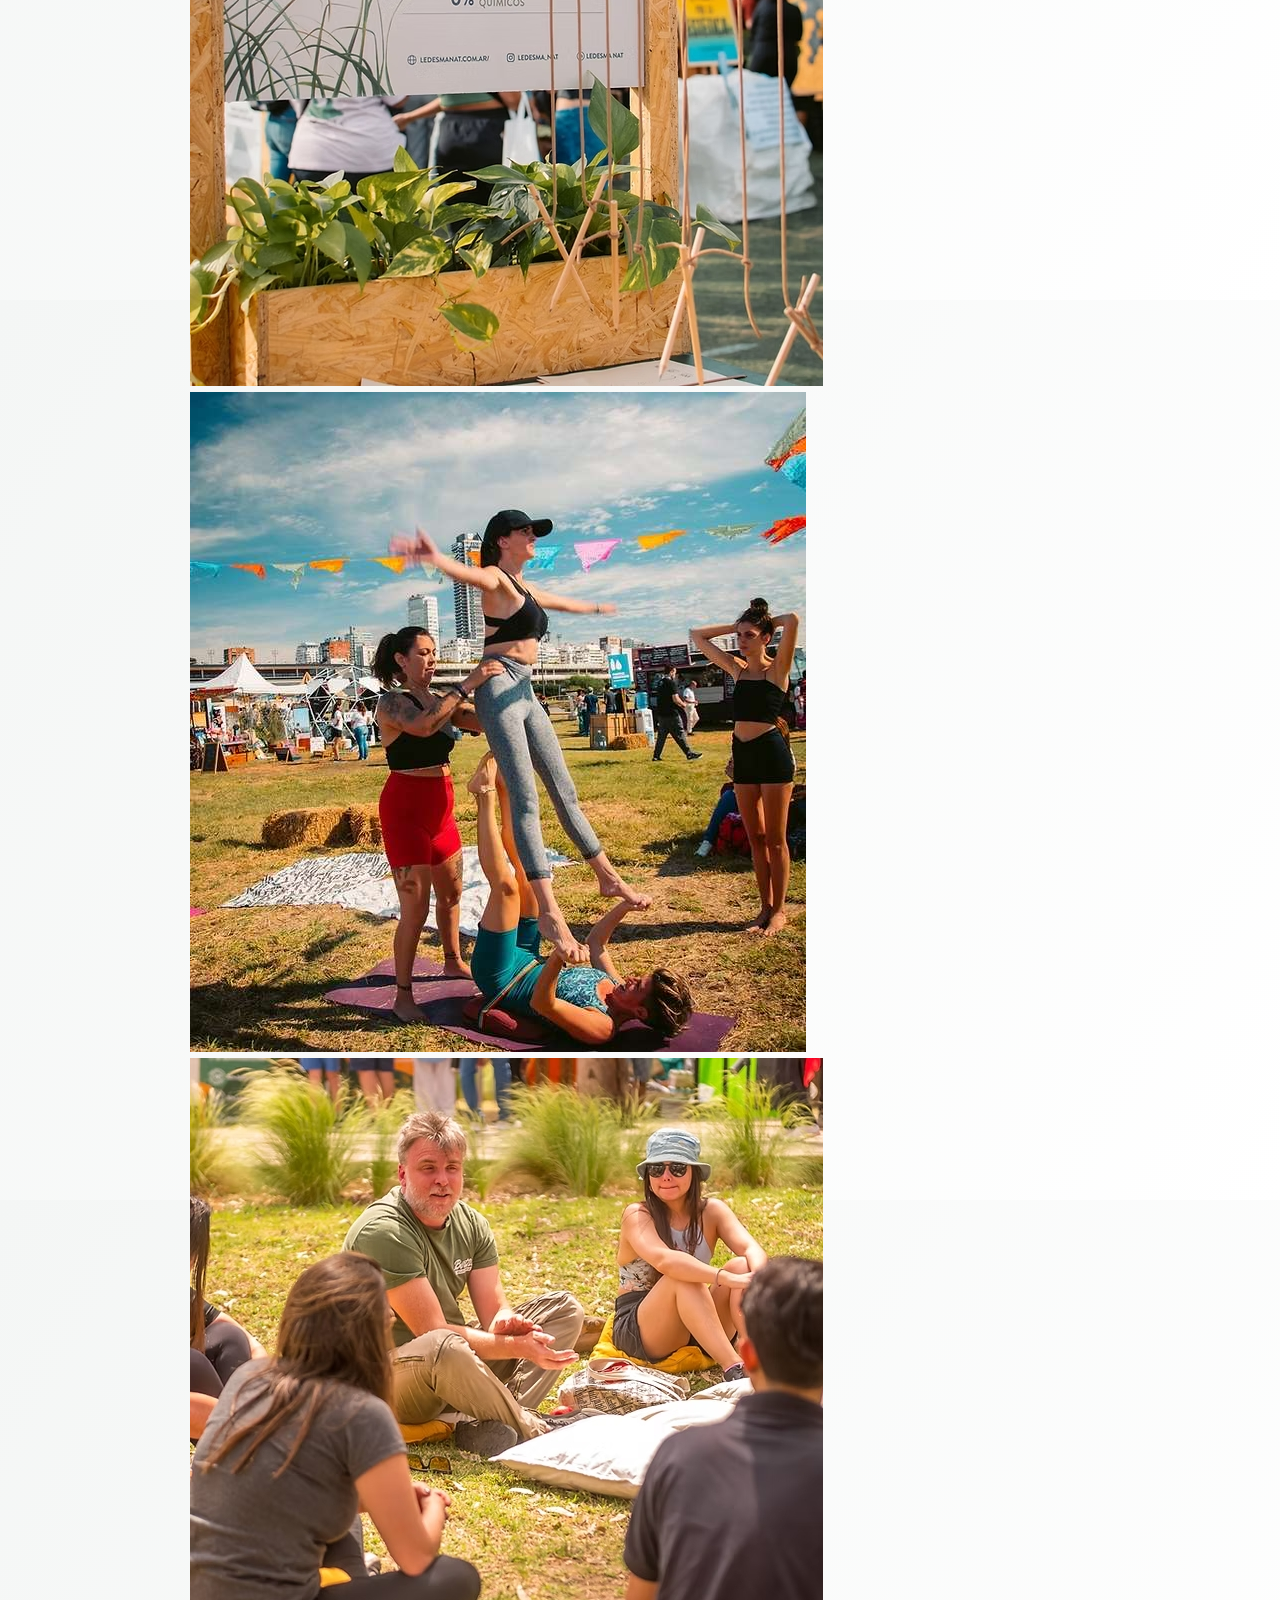
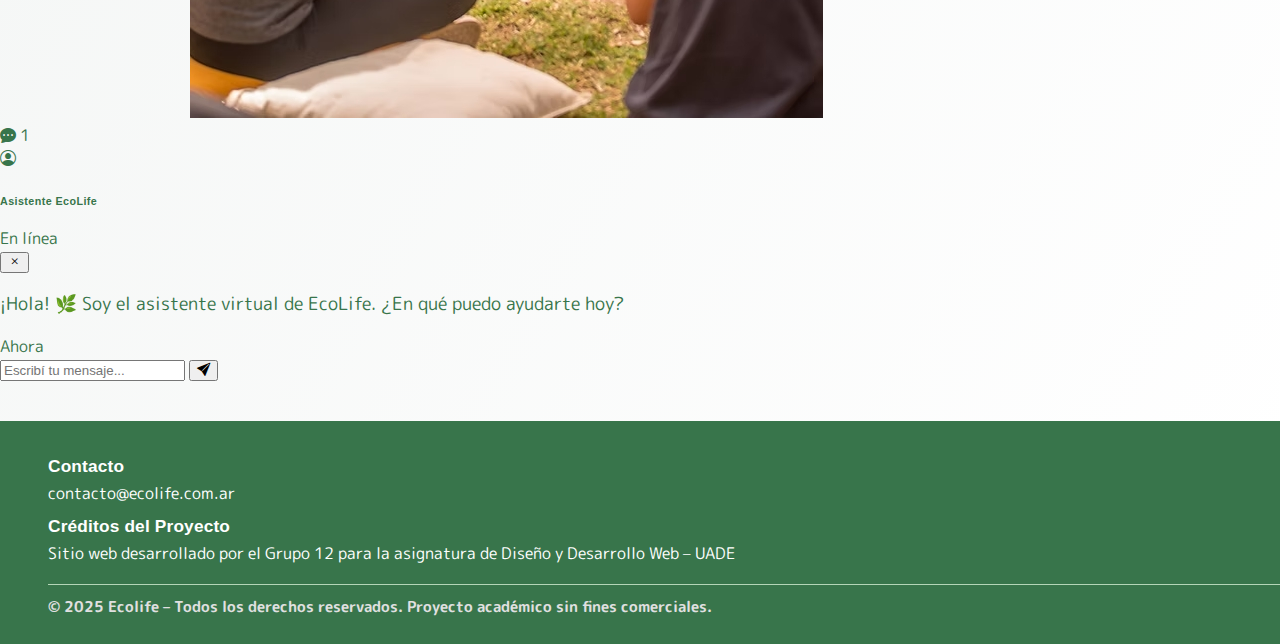
<file: proyecto/galeria.html>
<!DOCTYPE html>
<html lang="en">

<head>
  <meta charset="UTF-8">
  <meta name="viewport" content="width=device-width, initial-scale=1.0">
  <title>Feria Sustentable</title>
  <link href="https://cdn.jsdelivr.net/npm/bootstrap@5.3.2/dist/css/bootstrap.min.css" rel="stylesheet"
    integrity="sha384-T3c6CoIi6uLrA9TneNEoa7RxnatzjcDSCmG1MXxSR1GAsXEV/Dwwykc2MPK8M2HN" crossorigin="anonymous">
  <link rel="stylesheet" href="../styles/styles.css">
  <link rel="preconnect" href="https://fonts.googleapis.com">
  <link rel="preconnect" href="https://fonts.gstatic.com" crossorigin>
  <link href="https://fonts.googleapis.com/css2?family=M+PLUS+Rounded+1c&display=swap" rel="stylesheet">
  <link href="https://cdn.jsdelivr.net/npm/bootstrap-icons@1.10.5/font/bootstrap-icons.css" rel="stylesheet">
</head>

<body>

  <header>
    <!--NAVBAR DE BOOTSTRAP-->

    <nav class="navbar navbar-expand-lg bg-body-tertiary navbar-sitio">
      <div class="container-fluid">
        <a class="navbar-brand" href="index.html"><img src="../img/ecoLife LOGO.png" alt="Logo de EcoLife"></a>
        <button class="navbar-toggler" type="button" data-bs-toggle="collapse" data-bs-target="#navbarNavAltMarkup"
          aria-controls="navbarNavAltMarkup" aria-expanded="false" aria-label="Toggle navigation">
          <span class="navbar-toggler-icon"></span>
        </button>
        <div class="collapse navbar-collapse" id="navbarNavAltMarkup">
          <div class="navbar-nav mx-auto">
            <a class="nav-link" href="home.html">Home</a>
            <a class="nav-link" href="stands-expositores.html">Stands y expositores</a>
            <a class="nav-link" href="sobre-feria.html">Sobre la feria</a>
            <a class="nav-link" href="itinerario.html">Itinerario</a>
            <a class="nav-link" href="actividades.html">Actividades</a>
            <a class="nav-link" href="accesibilidad.html">Accesibilidad</a>
            <a class="nav-link active" aria-current="page" href="galeria.html">Galería</a>
            <a class="nav-link" href="entradas-pagos.html">Entradas</a>
            <a class="nav-link" href="contacto-soporte.html">Contacto</a>

          </div>
        </div>
      </div>
    </nav>
  </header>

  <main>
    <h2>GALERÍA</h2>
    <div class="contenedor-galeria">
      <div class="galeria">
        <img src="../img/galeria/ecolife-feria (1).jpeg" alt="Ecolife - Feria pasada">
        <img src="../img/galeria/ecolife-feria (2).jpg" alt="Ecolife - Feria pasada">
        <img src="../img/galeria/ecolife-feria (3).jpg" alt="Ecolife - Feria pasada">
        <img src="../img/galeria/ecolife-feria (4).jpg" alt="Ecolife - Feria pasada">
        <img src="../img/galeria/ecolife-feria (5).jpg" alt="Ecolife - Feria pasada">
        <img src="../img/galeria/ecolife-feria (6).jpg" alt="Ecolife - Feria pasada">
        <img src="../img/galeria/ecolife-feria (7).jpg" alt="Ecolife - Feria pasada">
        <img src="../img/galeria/ecolife-feria (8).jpg" alt="Ecolife - Feria pasada">
        <img src="../img/galeria/ecolife-feria (9).jpg" alt="Ecolife - Feria pasada">
        <img src="../img/galeria/ecolife-feria (10).jpg" alt="Ecolife - Feria pasada">
        <img src="../img/galeria/ecolife-feria (11).jpg" alt="Ecolife - Feria pasada">
        <img src="../img/galeria/ecolife-feria (12).jpg" alt="Ecolife - Feria pasada">
        <img src="../img/galeria/ecolife-feria (13).jpg" alt="Ecolife - Feria pasada">
        <img src="../img/galeria/ecolife-feria (14).jpg" alt="Ecolife - Feria pasada">
        <img src="../img/galeria/ecolife-feria (15).jpg" alt="Ecolife - Feria pasada">
        <img src="../img/galeria/ecolife-feria (16).jpg" alt="Ecolife - Feria pasada">
        <img src="../img/galeria/ecolife-feria (17).jpg" alt="Ecolife - Feria pasada">
    </div>
  </div>
  </main>

  <!-- Chat Flotante -->
  <div id="chatWidget" class="chat-widget">
    <!-- Burbuja del Chat -->
    <div id="chatBubble" class="chat-bubble">
      <i class="bi bi-chat-dots-fill"></i>
      <span class="chat-notification">1</span>
    </div>

    <!-- Ventana del Chat -->
    <div id="chatWindow" class="chat-window">
      <div class="chat-header">
        <div class="chat-header-info">
          <div class="chat-avatar">
            <i class="bi bi-person-circle"></i>
          </div>
          <div class="chat-title">
            <h6>Asistente EcoLife</h6>
            <span class="chat-status">En línea</span>
          </div>
        </div>
        <button id="chatClose" class="chat-close">
          <i class="bi bi-x"></i>
        </button>
      </div>
      
      <div class="chat-messages" id="chatMessages">
        <div class="message bot-message">
          <div class="message-avatar">
            <i class="bi bi-leaf"></i>
          </div>
          <div class="message-content">
            <p>¡Hola! 🌿 Soy el asistente virtual de EcoLife. ¿En qué puedo ayudarte hoy?</p>
            <span class="message-time">Ahora</span>
          </div>
        </div>
      </div>
      
      <div class="chat-input-container">
        <input type="text" id="chatInput" class="chat-input" placeholder="Escribí tu mensaje...">
        <button id="chatSend" class="chat-send">
          <i class="bi bi-send-fill"></i>
        </button>
      </div>
    </div>
  </div>

  <footer>
    <h5>Contacto</h5>
    <p>contacto@ecolife.com.ar</p>

    <h5>Créditos del Proyecto</h5>
    <p>Sitio web desarrollado por el Grupo 12 para la asignatura de Diseño y Desarrollo Web – UADE</p>

    <p class="derechos">© 2025 Ecolife – Todos los derechos reservados. Proyecto académico sin fines comerciales.</p>
  </footer>


  <script src="https://cdn.jsdelivr.net/npm/bootstrap@5.3.2/dist/js/bootstrap.bundle.min.js"
    integrity="sha384-C6RzsynM9kWDrMNeT87bh95OGNyZPhcTNXj1NW7RuBCsyN/o0jlpcV8Qyq46cDfL"
    crossorigin="anonymous"></script>
  <script src="https://code.jquery.com/jquery-3.7.1.min.js"></script>
  <script src="../js/script.js"></script>
  <script src="../js/chat.js"></script>
</body>

</html>
</file>
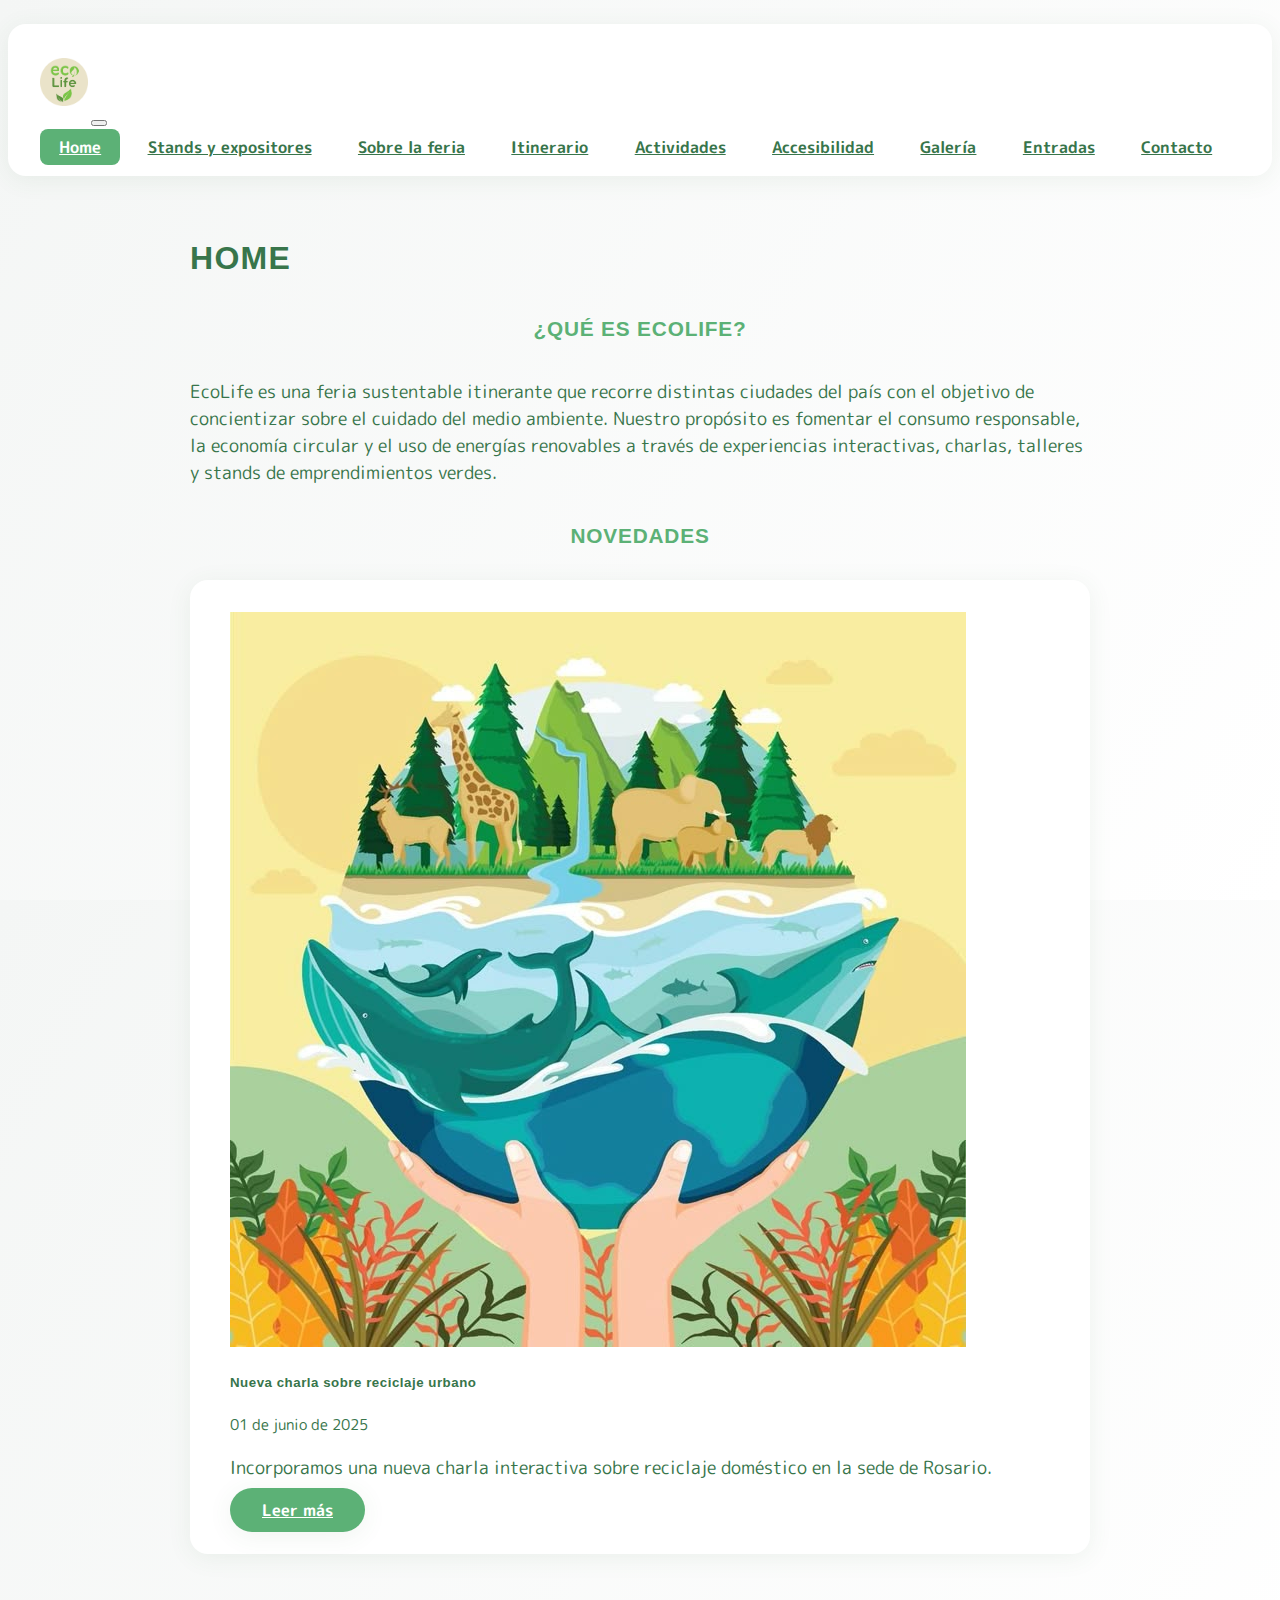
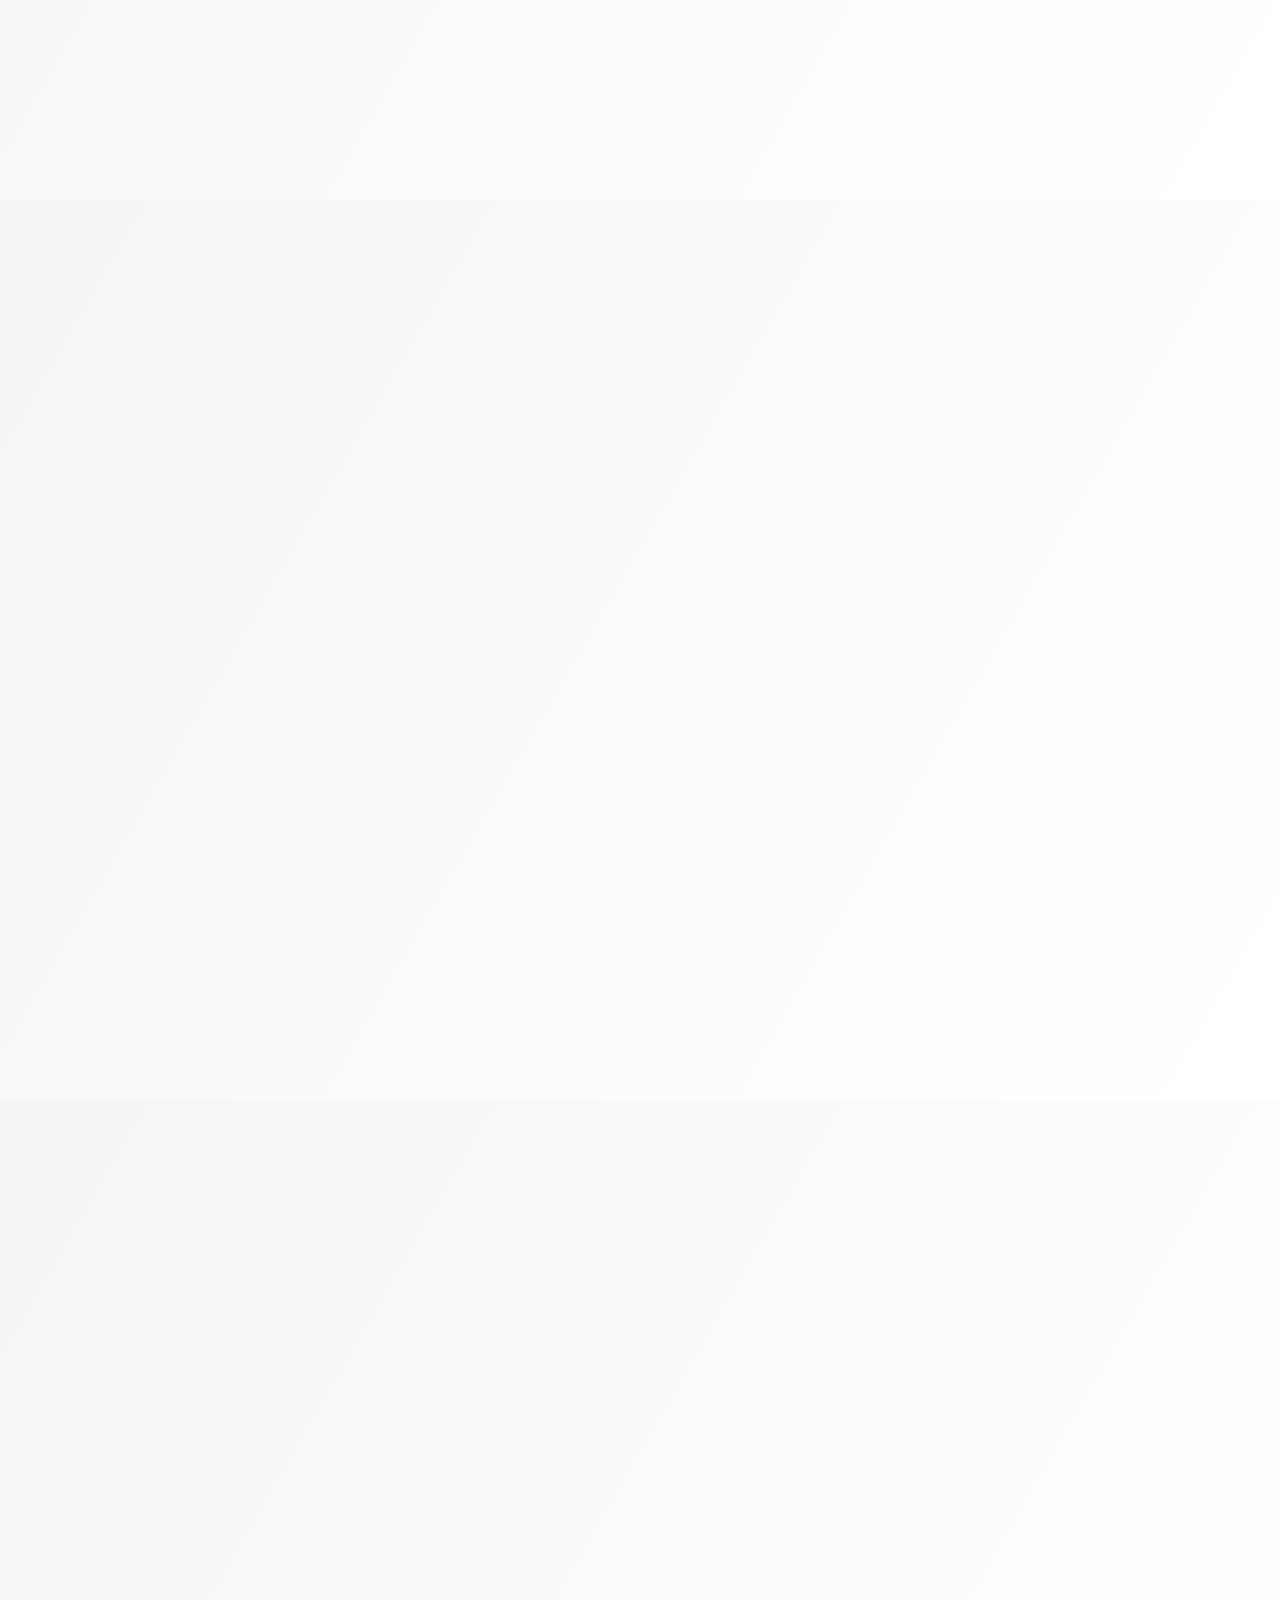
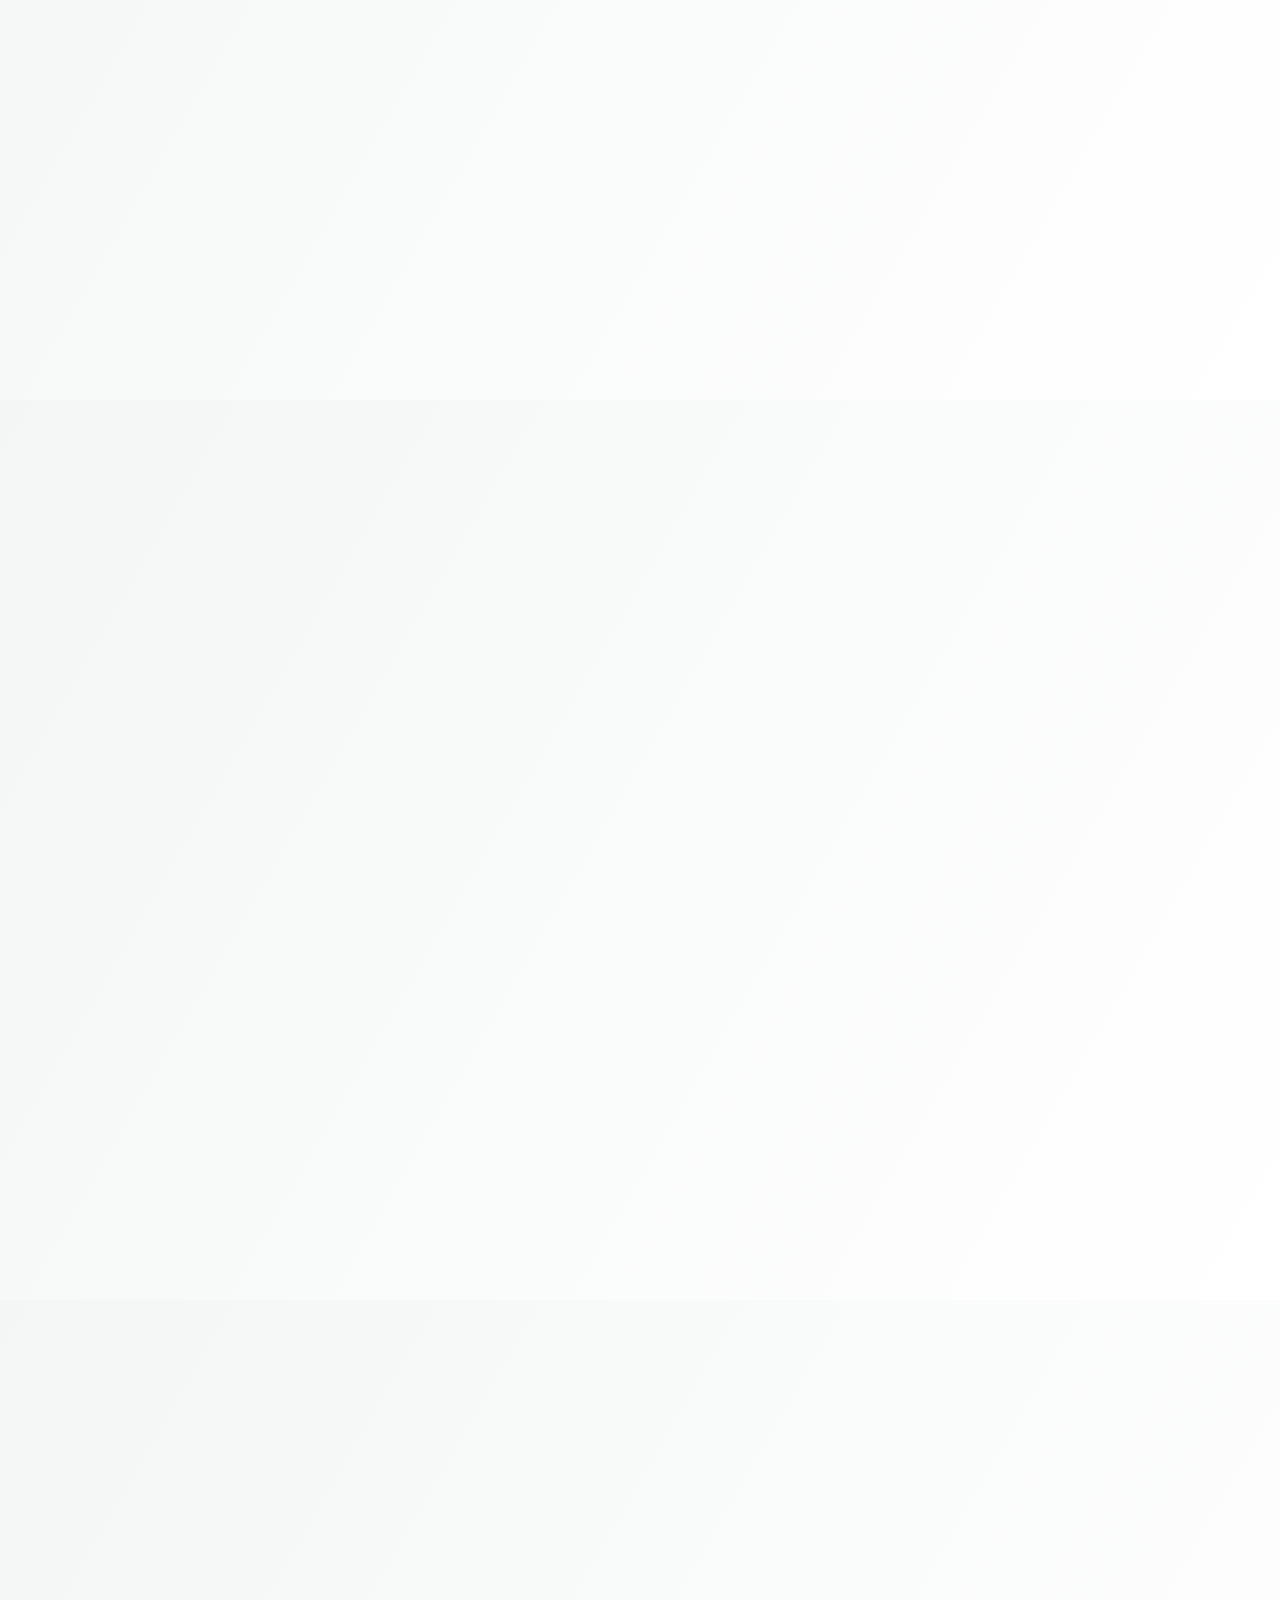
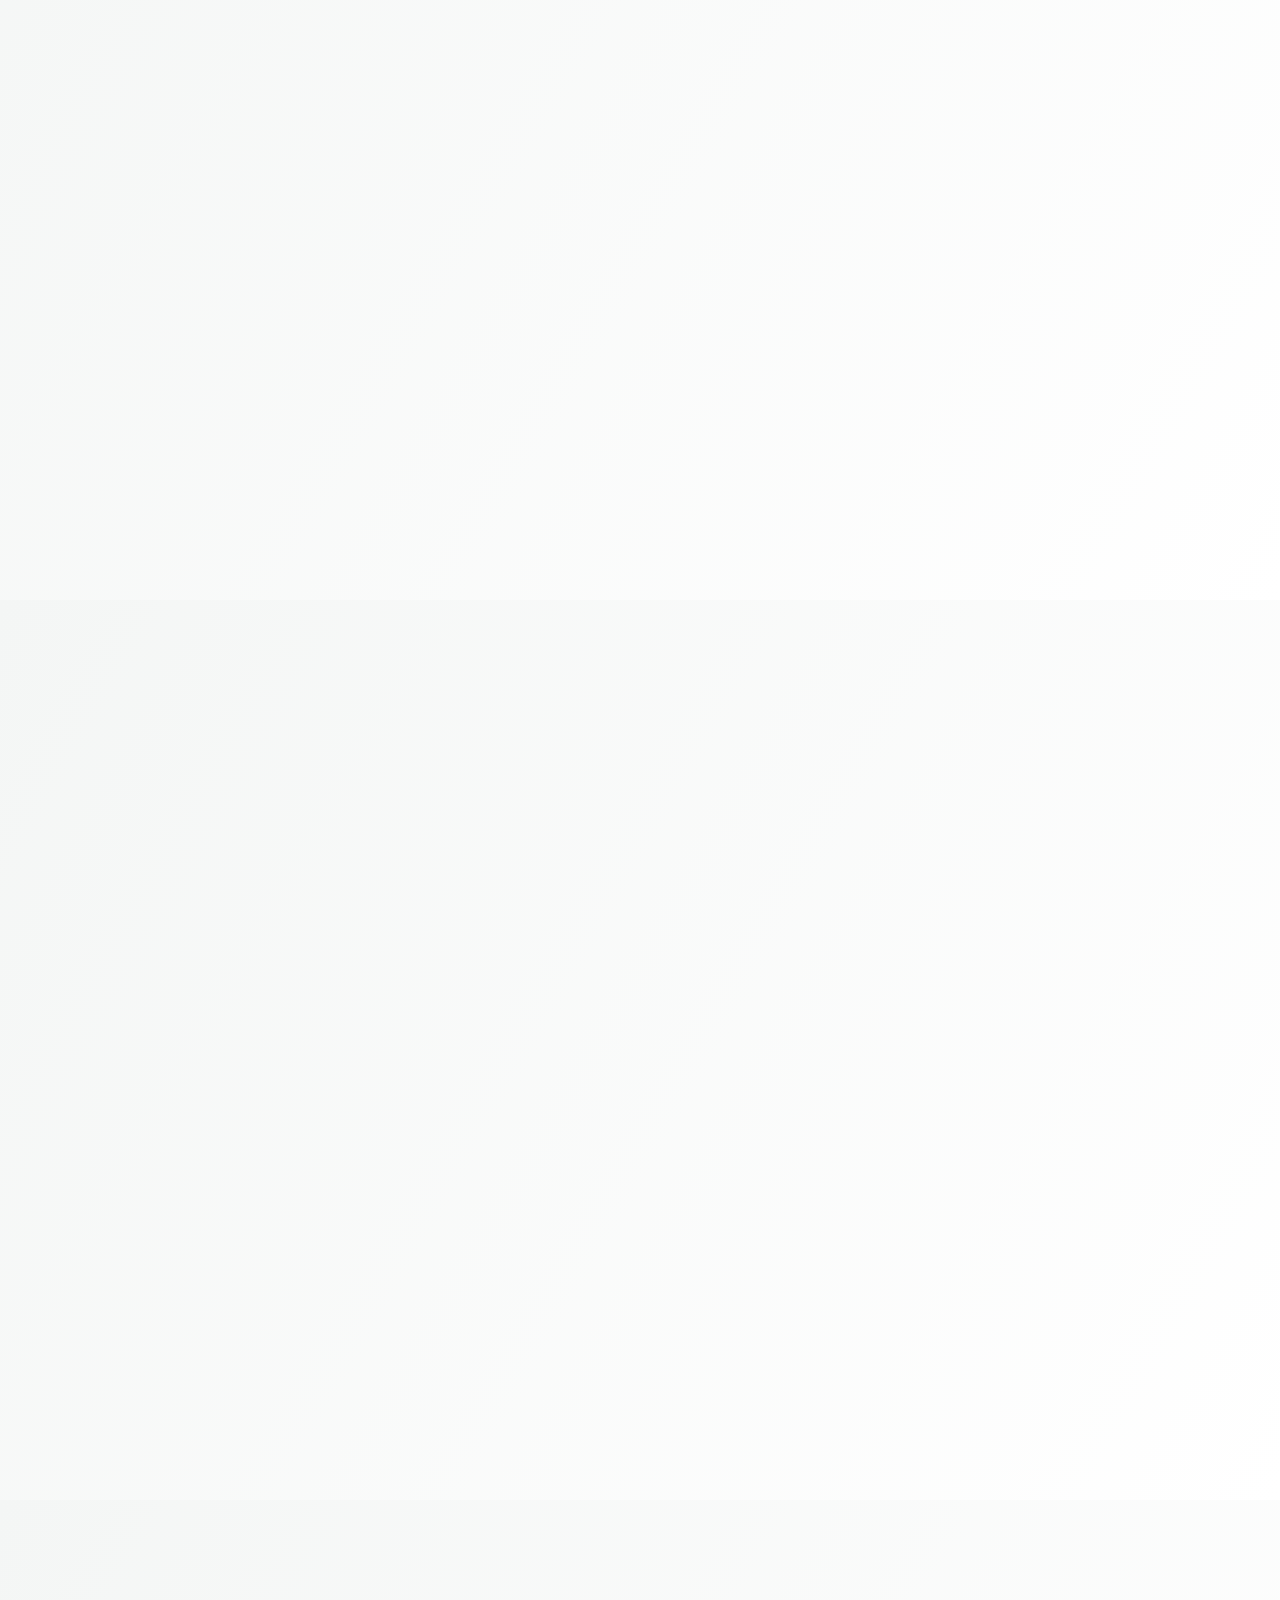
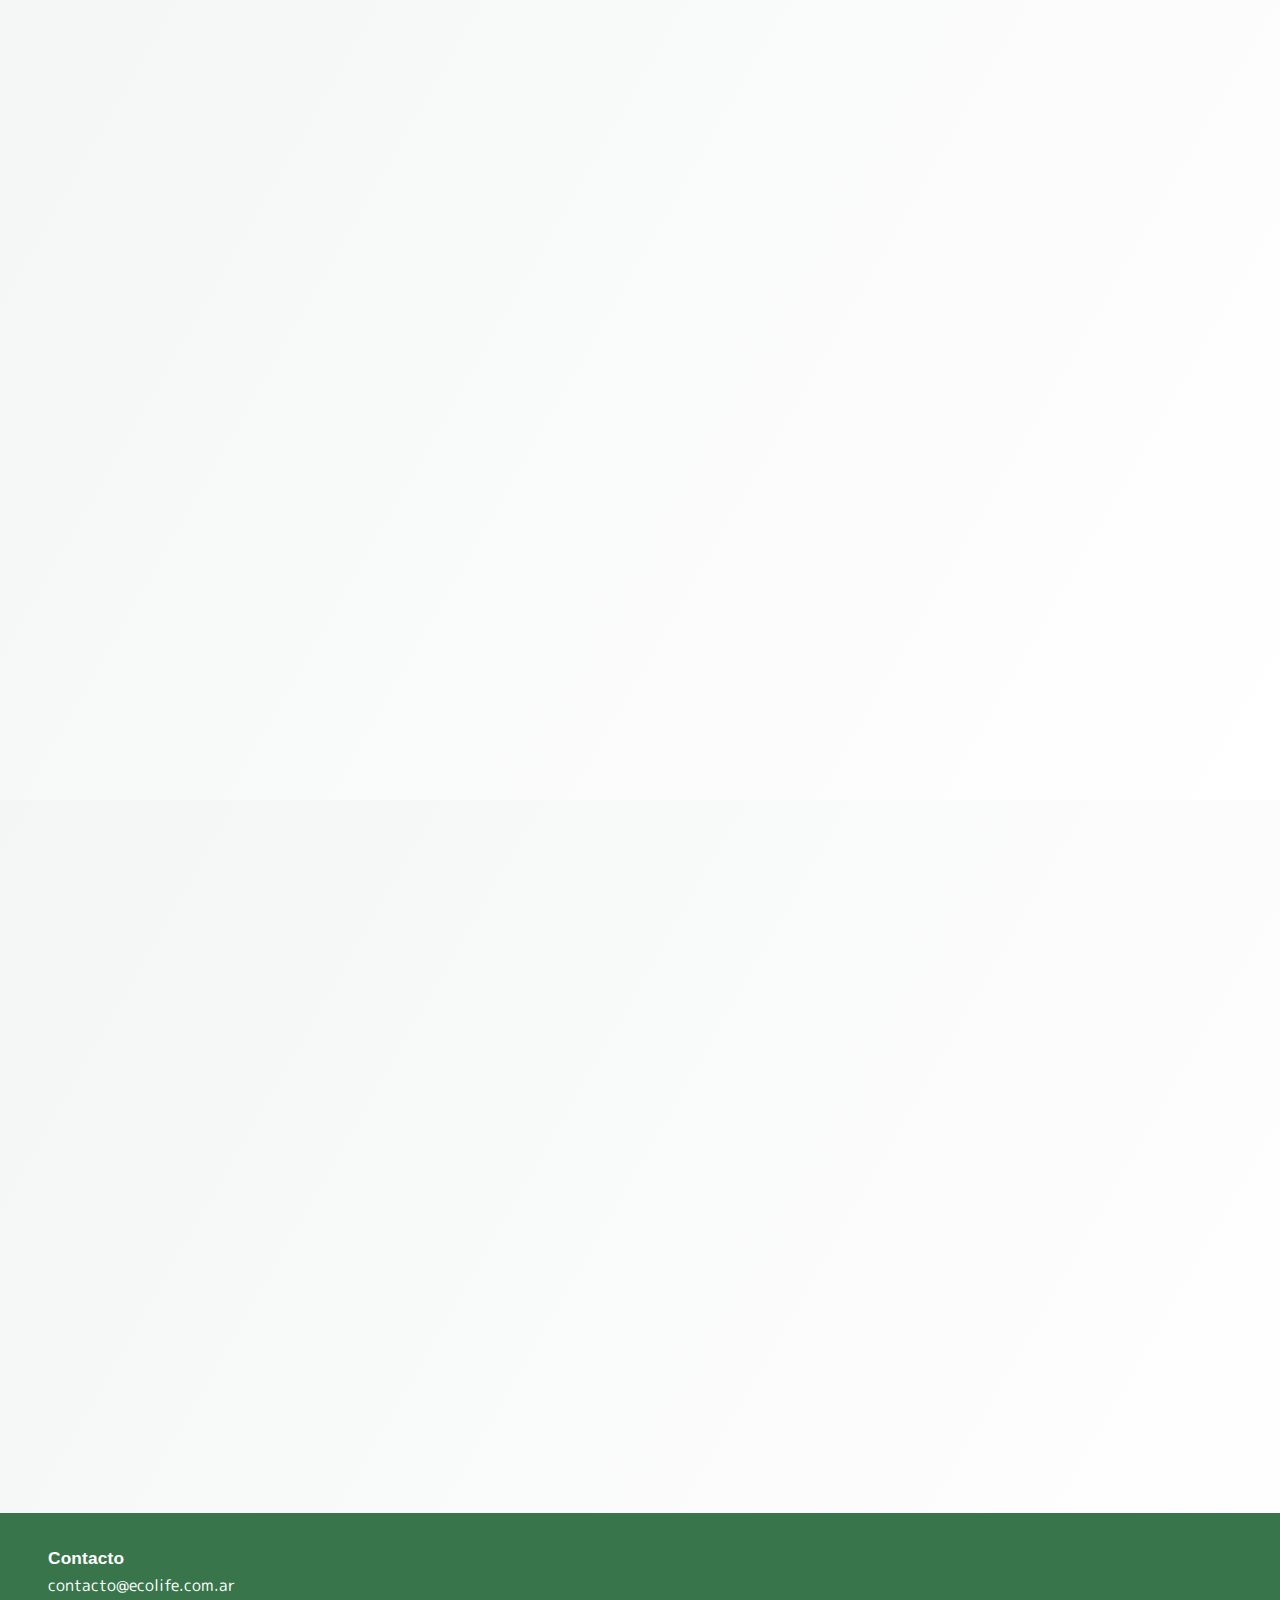
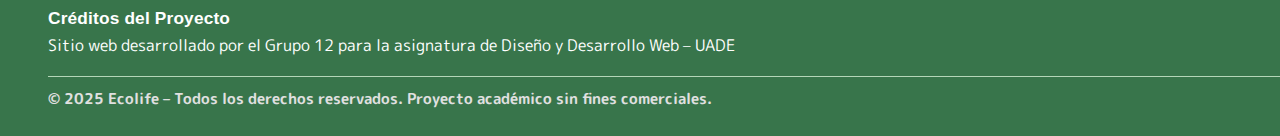
<file: proyecto/home.html>
<!DOCTYPE html>
<html lang="en">

<head>
  <meta charset="UTF-8">
  <meta name="viewport" content="width=device-width, initial-scale=1.0">
  <title>Feria Sustentable</title>
  <link href="https://cdn.jsdelivr.net/npm/bootstrap@5.3.2/dist/css/bootstrap.min.css" rel="stylesheet"
    integrity="sha384-T3c6CoIi6uLrA9TneNEoa7RxnatzjcDSCmG1MXxSR1GAsXEV/Dwwykc2MPK8M2HN" crossorigin="anonymous">
  <link rel="stylesheet" href="../styles/styles.css">
  <link rel="preconnect" href="https://fonts.googleapis.com">
  <link rel="preconnect" href="https://fonts.gstatic.com" crossorigin>
  <link href="https://fonts.googleapis.com/css2?family=M+PLUS+Rounded+1c&display=swap" rel="stylesheet">
  <link href="https://cdn.jsdelivr.net/npm/bootstrap-icons@1.10.5/font/bootstrap-icons.css" rel="stylesheet">

</head>

<body>

  <header>
    <!--NAVBAR DE BOOTSTRAP-->

    <nav class="navbar navbar-expand-lg bg-body-tertiary navbar-sitio">
      <div class="container-fluid">
        <a class="navbar-brand" href="index.html"><img src="../img/ecoLife LOGO.png" alt="Logo de EcoLife"></a>
        <button class="navbar-toggler" type="button" data-bs-toggle="collapse" data-bs-target="#navbarNavAltMarkup"
          aria-controls="navbarNavAltMarkup" aria-expanded="false" aria-label="Toggle navigation">
          <span class="navbar-toggler-icon"></span>
        </button>
        <div class="collapse navbar-collapse" id="navbarNavAltMarkup">
          <div class="navbar-nav mx-auto">
            <a class="nav-link active" aria-current="page" href="home.html">Home</a>
            <a class="nav-link" href="stands-expositores.html">Stands y expositores</a>
            <a class="nav-link" href="sobre-feria.html">Sobre la feria</a>
            <a class="nav-link" href="itinerario.html">Itinerario</a>
            <a class="nav-link" href="actividades.html">Actividades</a>
            <a class="nav-link" href="accesibilidad.html">Accesibilidad</a>
            <a class="nav-link" href="galeria.html">Galería</a>
            <a class="nav-link" href="entradas-pagos.html">Entradas</a>
            <a class="nav-link" href="contacto-soporte.html">Contacto</a>
          </div>
        </div>
      </div>
    </nav>
  </header>

  <main>
    <h2>HOME</h2>
    <div class="contenedor animada">
      <div class="caja-home">
        <h3>¿Qué es EcoLife?</h3>
        <p>EcoLife es una feria sustentable itinerante que recorre distintas ciudades del país con el objetivo de
          concientizar sobre el cuidado del medio ambiente. Nuestro propósito es fomentar el consumo responsable, la
          economía circular y el uso de energías renovables a través de experiencias interactivas, charlas, talleres y
          stands de emprendimientos verdes.</p>
      </div>
    </div>
    <section class="novedades-bg mt-4">
      <h3 class="text-center animada">Novedades</h3>
      <div class="container">
        <div class="row row-cols-1 row-cols-md-3 g-4">
          <div class="col animada">
            <div class="card h-100">
              <img src="../img/novedades-1.jpg" class="card-img-top" alt="Nueva charla sobre reciclaje">
              <div class="card-body">
                <h5 class="card-title">Nueva charla sobre reciclaje urbano</h5>
                <p class="card-text"><small class="text-muted">01 de junio de 2025</small></p>
                <p class="card-text">Incorporamos una nueva charla interactiva sobre reciclaje doméstico en la sede de Rosario.</p>
                <a href="#" class="btn btn-success btn-sm">Leer más</a>
              </div>
            </div>
          </div>
          <div class="col animada">
            <div class="card h-100">
              <img src="../img/novedades-2.jpg" class="card-img-top" alt="Nuevo expositor">
              <div class="card-body">
                <h5 class="card-title">Nuevo expositor de energía solar</h5>
                <p class="card-text"><small class="text-muted">22 de mayo de 2025</small></p>
                <p class="card-text">La empresa EcoSun se suma con un stand interactivo de energías renovables.</p>
                <a href="#" class="btn btn-success btn-sm">Leer más</a>
              </div>
            </div>
          </div>
          <div class="col animada">
            <div class="card h-100">
              <img src="../img/novedades-3.jpg" class="card-img-top" alt="Nueva sede">
              <div class="card-body">
                <h5 class="card-title">¡EcoLife llega a Mendoza!</h5>
                <p class="card-text"><small class="text-muted">15 de mayo de 2025</small></p>
                <p class="card-text">Confirmamos una nueva edición en Mendoza para el mes de agosto. ¡Seguimos creciendo!</p>
                <a href="#" class="btn btn-success btn-sm">Leer más</a>
              </div>
            </div>
          </div>
          <div class="col animada">
            <div class="card h-100">
              <img src="../img/novedades-4.jpg" class="card-img-top" alt="Concurso de ecodiseño">
              <div class="card-body">
                <h5 class="card-title">¡Lanzamos el Concurso de EcoDiseño!</h5>
                <p class="card-text"><small class="text-muted">18 de mayo de 2025</small></p>
                <p class="card-text">Participá con tu propuesta de mobiliario o producto sustentable y exponé en la próxima feria.</p>
                <a href="#" class="btn btn-success btn-sm">Leer más</a>
              </div>
            </div>
          </div>
          <div class="col animada">
            <div class="card h-100">
              <img src="../img/novedades-5.jpg" class="card-img-top" alt="Energía solar">
              <div class="card-body">
                <h5 class="card-title">Sede alimentada 100% con energía solar</h5>
                <p class="card-text"><small class="text-muted">10 de mayo de 2025</small></p>
                <p class="card-text">La edición de EcoLife en Córdoba será la primera alimentada íntegramente con paneles solares.</p>
                <a href="#" class="btn btn-success btn-sm">Leer más</a>
              </div>
            </div>
          </div>
          <div class="col animada">
            <div class="card h-100">
              <img src="../img/novedades-6.jpg" class="card-img-top" alt="Aplicación EcoLife">
              <div class="card-body">
                <h5 class="card-title">¡Descargá la app oficial de EcoLife!</h5>
                <p class="card-text"><small class="text-muted">05 de mayo de 2025</small></p>
                <p class="card-text">Ahora podés consultar el itinerario, guardar tus actividades favoritas y recibir alertas en tiempo real desde tu celular.</p>
                <a href="#" class="btn btn-success btn-sm">Leer más</a>
              </div>
            </div>
          </div>
        </div>
      </div>
    </section>
    <div class="caja-contenido text-center animada" id="contador-section" >
      <h3>Impacto de tu visita 🌿</h3>
      <p id="contador-visitas">Visitas al sitio: cargando...</p>
      <p id="co2-ahorrado">CO₂ estimado ahorrado: cargando...</p>
    </div>
    <section class="reseñas animada">
      <h3 class="text-center">Lo que dicen nuestros visitantes</h3>
      <div class="container">
        <div class="row row-cols-1 row-cols-md-3 g-4">
          <div class="col">
            <div class="card reseña">
              <div class="card-body">
                <p class="reseña-text">"Una experiencia increíble. Aprendí mucho sobre compostaje y consumo responsable."</p>
                <h6 class="reseña-autor">— Carla, 32 años · Rosario</h6>
                <div class="reseña-estrellas">★★★★★</div>
              </div>
            </div>
          </div>
          <div class="col">
            <div class="card reseña">
              <div class="card-body">
                <p class="reseña-text">"Me encantaron los stands de emprendimientos verdes. ¡Volvería sin dudas!"</p>
                <h6 class="reseña-autor">— Marcos, 28 años · Córdoba</h6>
                <div class="reseña-estrellas">★★★★★</div>
              </div>
            </div>
          </div>
          <div class="col">
            <div class="card reseña">
              <div class="card-body">
                <p class="reseña-text">"Llevé a mis hijos y se divirtieron un montón en los talleres para niños. Muy educativo."</p>
                <h6 class="reseña-autor">— Natalia, 40 años · Buenos Aires</h6>
                <div class="reseña-estrellas">★★★★☆</div>
              </div>
            </div>
          </div>
        </div>
      </div>
    </section>
    <section class="redes-sociales mt-5 animada">
      <div class="contenedor text-center">
        <h3>Seguinos en redes 🌿</h3>
        <p>Sumate a nuestra comunidad para conocer novedades, talleres en vivo y más contenido sustentable.</p>
        <div class="iconos-redes">
          <a href="https://www.instagram.com" target="_blank" class="icono-rs instagram" aria-label="Instagram"><i class="bi bi-instagram"></i></a>
          <a href="https://www.facebook.com" target="_blank" class="icono-rs facebook" aria-label="Facebook"><i class="bi bi-facebook"></i></a>
          <a href="https://www.youtube.com" target="_blank" class="icono-rs youtube" aria-label="YouTube"><i class="bi bi-youtube"></i></a>
          <a href="https://www.tiktok.com" target="_blank" class="icono-rs tiktok" aria-label="TikTok"><i class="bi bi-tiktok"></i></a>
        </div>
      </div>
    </section>
  </main>
  <footer>
    <h5>Contacto</h5>
    <p>contacto@ecolife.com.ar</p>

    <h5>Créditos del Proyecto</h5>
    <p>Sitio web desarrollado por el Grupo 12 para la asignatura de Diseño y Desarrollo Web – UADE</p>

    <p class="derechos">© 2025 Ecolife – Todos los derechos reservados. Proyecto académico sin fines comerciales.</p>
  </footer>


  <script src="https://cdn.jsdelivr.net/npm/bootstrap@5.3.2/dist/js/bootstrap.bundle.min.js"
    integrity="sha384-C6RzsynM9kWDrMNeT87bh95OGNyZPhcTNXj1NW7RuBCsyN/o0jlpcV8Qyq46cDfL"
    crossorigin="anonymous"></script>
  <script src="https://code.jquery.com/jquery-3.7.1.min.js"></script>
  <script src="../script.js"> </script>
</body>
</html>
</file>
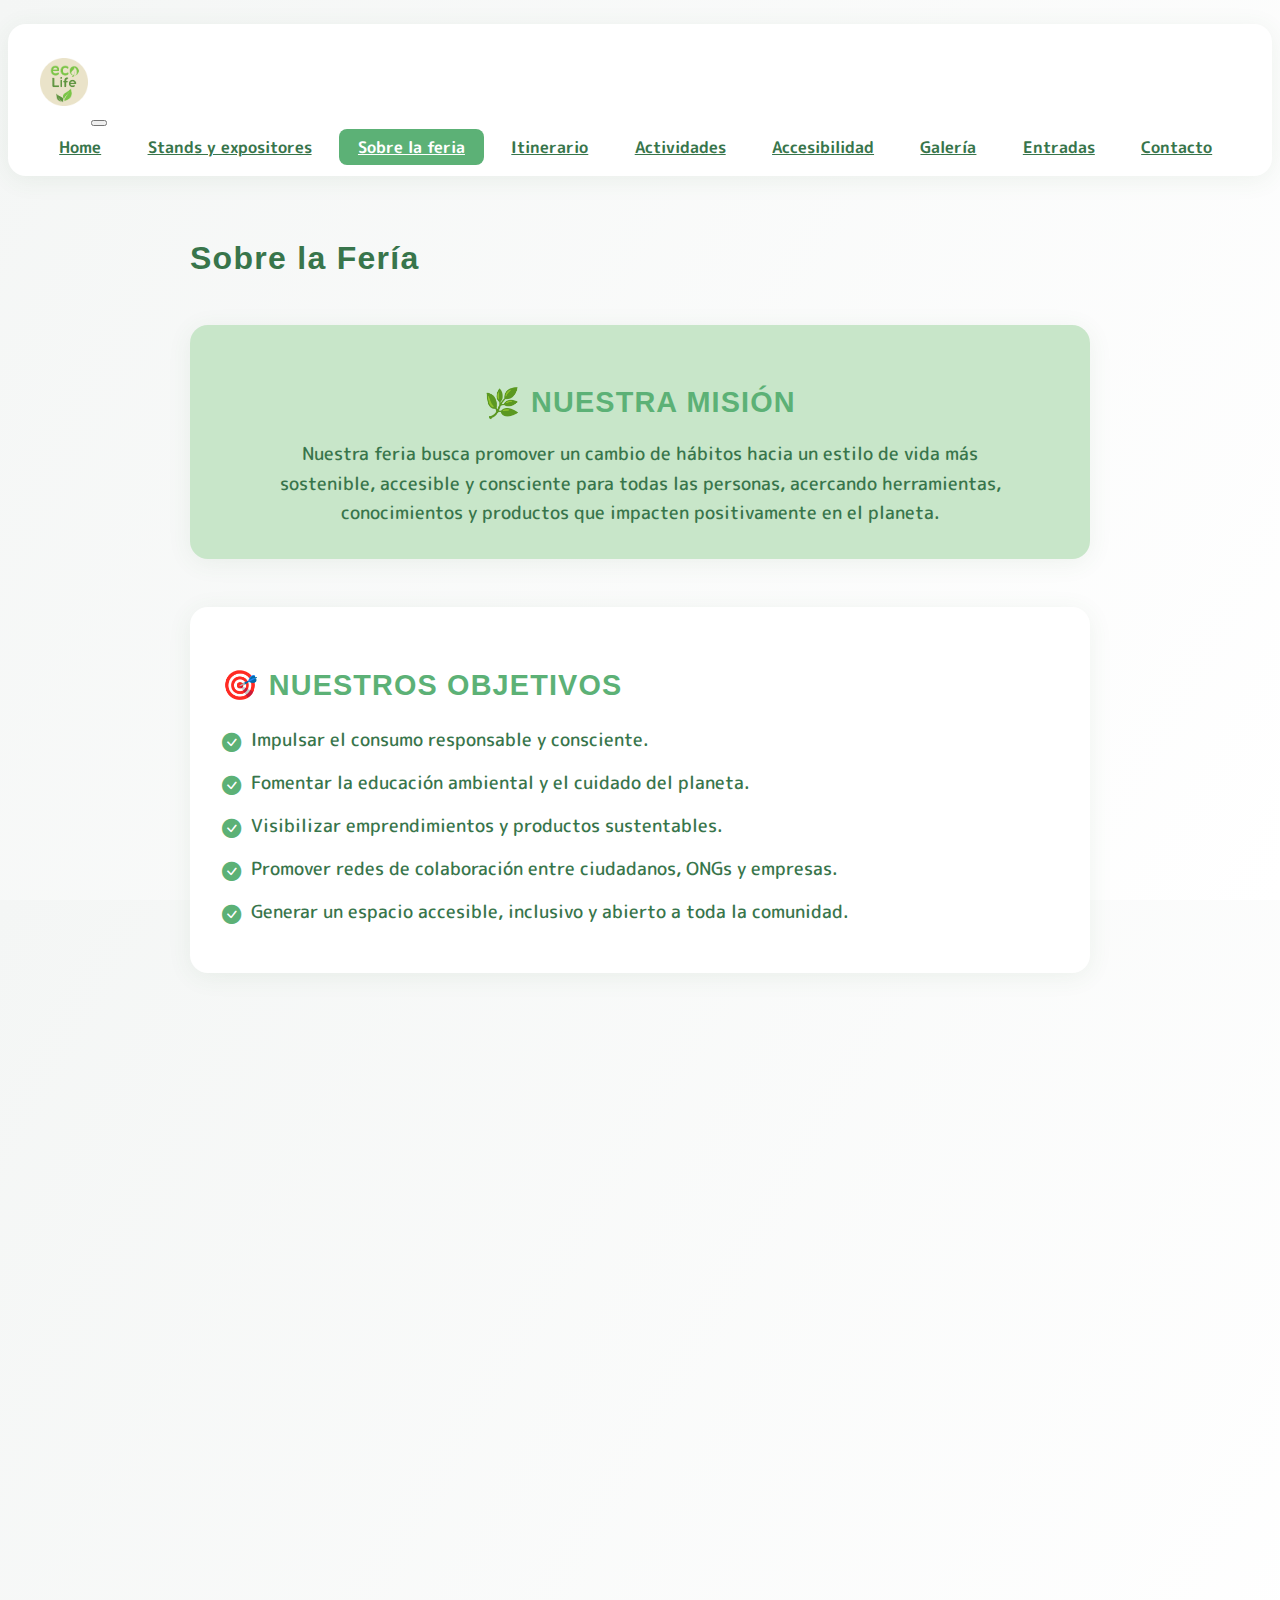
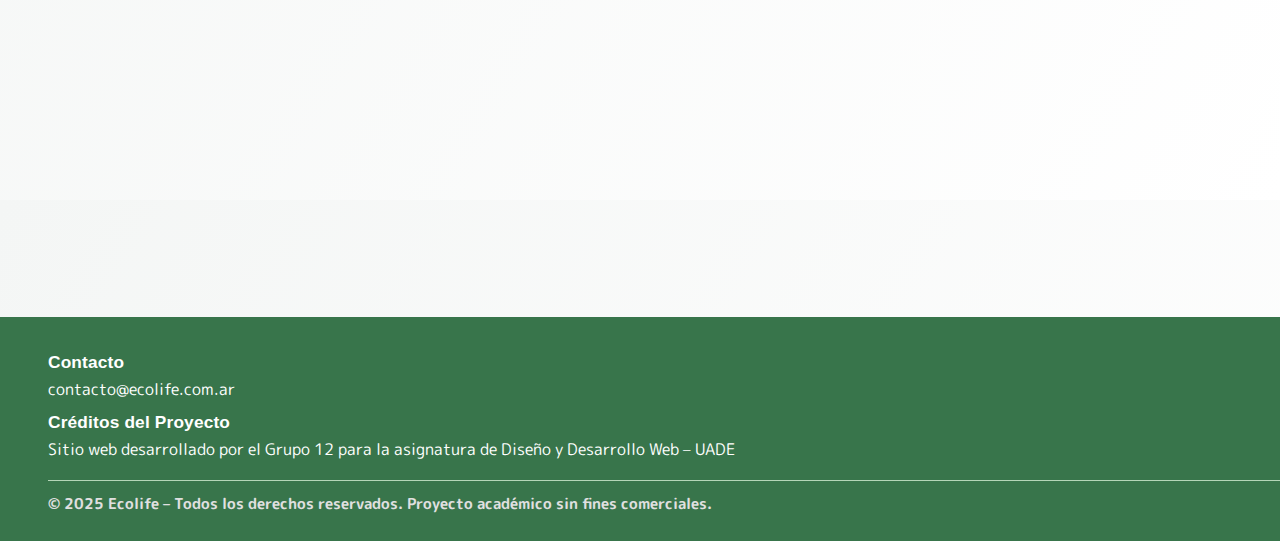
<file: proyecto/sobre-feria.html>
<!DOCTYPE html>
<html lang="en">

<head>
  <meta charset="UTF-8">
  <meta name="viewport" content="width=device-width, initial-scale=1.0">
  <title>Feria Sustentable</title>
  <link href="https://cdn.jsdelivr.net/npm/bootstrap@5.3.2/dist/css/bootstrap.min.css" rel="stylesheet"
    integrity="sha384-T3c6CoIi6uLrA9TneNEoa7RxnatzjcDSCmG1MXxSR1GAsXEV/Dwwykc2MPK8M2HN" crossorigin="anonymous">
  <link rel="stylesheet" href="../styles/styles.css">
  <link rel="preconnect" href="https://fonts.googleapis.com">
  <link rel="preconnect" href="https://fonts.gstatic.com" crossorigin>
  <link href="https://fonts.googleapis.com/css2?family=M+PLUS+Rounded+1c&display=swap" rel="stylesheet">
  <link rel="stylesheet" href="https://cdn.jsdelivr.net/npm/bootstrap-icons@1.10.5/font/bootstrap-icons.css">
</head>

<body>

  <header>
    <!--NAVBAR DE BOOTSTRAP-->

    <nav class="navbar navbar-expand-lg bg-body-tertiary navbar-sitio">
      <div class="container-fluid">
        <a class="navbar-brand" href="index.html"><img src="../img/ecoLife LOGO.png" alt="Logo de EcoLife"></a>
        <button class="navbar-toggler" type="button" data-bs-toggle="collapse" data-bs-target="#navbarNavAltMarkup"
          aria-controls="navbarNavAltMarkup" aria-expanded="false" aria-label="Toggle navigation">
          <span class="navbar-toggler-icon"></span>
        </button>
        <div class="collapse navbar-collapse" id="navbarNavAltMarkup">
          <div class="navbar-nav mx-auto">
            <a class="nav-link" href="home.html">Home</a>
            <a class="nav-link" href="stands-expositores.html">Stands y expositores</a>
            <a class="nav-link active" aria-current="page" href="sobre-feria.html">Sobre la feria</a>
            <a class="nav-link" href="itinerario.html">Itinerario</a>
            <a class="nav-link" href="actividades.html">Actividades</a>
            <a class="nav-link" href="accesibilidad.html">Accesibilidad</a>
            <a class="nav-link" href="galeria.html">Galería</a>
            <a class="nav-link" href="entradas-pagos.html">Entradas</a>
            <a class="nav-link" href="contacto-soporte.html">Contacto</a>

          </div>
        </div>
      </div>
    </nav>
  </header>
  <main>
    <h2>Sobre la Fería</h2>
    <div class="seccion-mision animada">
      <h3 class="titulo-mision"><span>🌿</span>Nuestra Misión</h3>
      <p>Nuestra feria busca promover un cambio de hábitos hacia un estilo de vida más sostenible, accesible y consciente para todas las
        personas, acercando herramientas, conocimientos y productos que impacten positivamente en el planeta.</p>
    </div>
    <div class="seccion-objetivos animada">
      <h3 class="titulo-objetivos"><span>🎯</span> Nuestros Objetivos</h3>
      <ul class="lista-objetivos">
        <li><i class="bi bi-check-circle-fill"></i> Impulsar el consumo responsable y consciente.</li><li><i class="bi bi-check-circle-fill"></i> Fomentar la educación ambiental y el cuidado del planeta.</li>
        <li><i class="bi bi-check-circle-fill"></i> Visibilizar emprendimientos y productos sustentables.</li>
        <li><i class="bi bi-check-circle-fill"></i> Promover redes de colaboración entre ciudadanos, ONGs y empresas.</li>
        <li><i class="bi bi-check-circle-fill"></i> Generar un espacio accesible, inclusivo y abierto a toda la comunidad.</li>
      </ul>
    </div>
    <h3 class="titulo-historia animada"><span>📘</span> Historia de la Feria</h3>
    <div class="historia-feria animada">
      <p>La Feria Sustentable nació en 2019 como una iniciativa estudiantil para generar conciencia ecológica dentro de la universidad. Desde entonces, ha crecido año a año sumando expositores, actividades interactivas y visitantes de todas las edades. Hoy en día, es un punto de encuentro referente en prácticas sustentables, innovación verde y compromiso social.</p>
    </div>
    <div class="seccion-valores animada">
      <h3 class="titulo-valores">Valores de la Sustentabilidad</h3>
      <div class="valor-item">
        <strong>🌱 Conciencia ecológica:</strong> Entendemos el impacto de nuestras acciones en el planeta.
      </div>
      <div class="valor-item">
        <strong>🤝 Inclusión:</strong> Construimos un espacio accesible y respetuoso de la diversidad.
      </div>
      <div class="valor-item">
        <strong>🔗 Colaboración:</strong> Creemos en el trabajo en red y el aprendizaje colectivo.
      </div>
      <div class="valor-item">
        <strong>🌍 Responsabilidad social:</strong> Buscamos un cambio que beneficie a las personas y al entorno.
      </div>
      <div class="valor-item">
        <strong>💡 Innovación sustentable:</strong> Apoyamos soluciones creativas que mejoren nuestro futuro.
      </div>
    </div>
  </main>
  <footer>
    <h5>Contacto</h5>
    <p>contacto@ecolife.com.ar</p>

    <h5>Créditos del Proyecto</h5>
    <p>Sitio web desarrollado por el Grupo 12 para la asignatura de Diseño y Desarrollo Web – UADE</p>

    <p class="derechos">© 2025 Ecolife – Todos los derechos reservados. Proyecto académico sin fines comerciales.</p>
  </footer>


  <script src="https://cdn.jsdelivr.net/npm/bootstrap@5.3.2/dist/js/bootstrap.bundle.min.js"
    integrity="sha384-C6RzsynM9kWDrMNeT87bh95OGNyZPhcTNXj1NW7RuBCsyN/o0jlpcV8Qyq46cDfL"
    crossorigin="anonymous"></script>
  <script src="https://code.jquery.com/jquery-3.7.1.min.js"></script>
  <script src="../script.js"> </script>
</body>

</html>
</file>
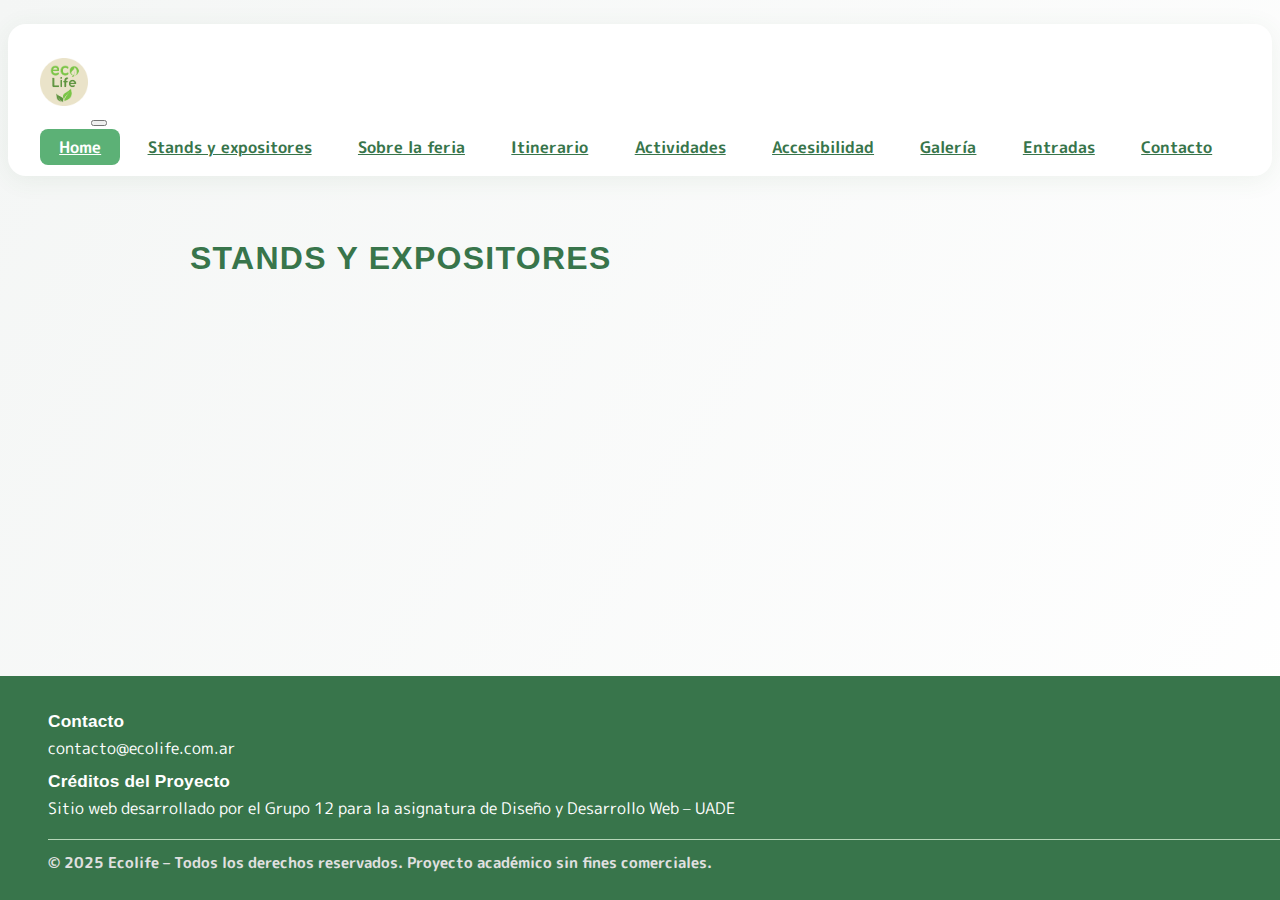
<file: proyecto/stands-expositores.html>
<!DOCTYPE html>
<html lang="en">

<head>
  <meta charset="UTF-8">
  <meta name="viewport" content="width=device-width, initial-scale=1.0">
  <title>Feria Sustentable</title>
  <link href="https://cdn.jsdelivr.net/npm/bootstrap@5.3.2/dist/css/bootstrap.min.css" rel="stylesheet"
    integrity="sha384-T3c6CoIi6uLrA9TneNEoa7RxnatzjcDSCmG1MXxSR1GAsXEV/Dwwykc2MPK8M2HN" crossorigin="anonymous">
  <link rel="stylesheet" href="../styles/styles.css">
  <link rel="preconnect" href="https://fonts.googleapis.com">
  <link rel="preconnect" href="https://fonts.gstatic.com" crossorigin>
  <link href="https://fonts.googleapis.com/css2?family=M+PLUS+Rounded+1c&display=swap" rel="stylesheet">
</head>

<body>

  <header>
    <!--NAVBAR DE BOOTSTRAP-->

    <nav class="navbar navbar-expand-lg bg-body-tertiary navbar-sitio">
      <div class="container-fluid">
        <a class="navbar-brand" href="index.html"><img src="../img/ecoLife LOGO.png" alt="Logo de EcoLife"></a>
        <button class="navbar-toggler" type="button" data-bs-toggle="collapse" data-bs-target="#navbarNavAltMarkup"
          aria-controls="navbarNavAltMarkup" aria-expanded="false" aria-label="Toggle navigation">
          <span class="navbar-toggler-icon"></span>
        </button>
        <div class="collapse navbar-collapse" id="navbarNavAltMarkup">
          <div class="navbar-nav mx-auto">
            <a class="nav-link active" aria-current="page" href="home.html">Home</a>
            <a class="nav-link" href="stands-expositores.html">Stands y expositores</a>
            <a class="nav-link" href="sobre-feria.html">Sobre la feria</a>
            <a class="nav-link" href="itinerario.html">Itinerario</a>
            <a class="nav-link" href="actividades.html">Actividades</a>
            <a class="nav-link" href="accesibilidad.html">Accesibilidad</a>
            <a class="nav-link" href="galeria.html">Galería</a>
            <a class="nav-link" href="entradas-pagos.html">Entradas</a>
            <a class="nav-link" href="contacto-soporte.html">Contacto</a>

          </div>
        </div>
      </div>
    </nav>
  </header>

  <main>
    <h2>STANDS Y EXPOSITORES</h2>
    <div class="contenedor">

    </div>
  </main>


  <footer>
    <h5>Contacto</h5>
    <p>contacto@ecolife.com.ar</p>

    <h5>Créditos del Proyecto</h5>
    <p>Sitio web desarrollado por el Grupo 12 para la asignatura de Diseño y Desarrollo Web – UADE</p>

    <p class="derechos">© 2025 Ecolife – Todos los derechos reservados. Proyecto académico sin fines comerciales.</p>
  </footer>


  <script src="https://cdn.jsdelivr.net/npm/bootstrap@5.3.2/dist/js/bootstrap.bundle.min.js"
    integrity="sha384-C6RzsynM9kWDrMNeT87bh95OGNyZPhcTNXj1NW7RuBCsyN/o0jlpcV8Qyq46cDfL"
    crossorigin="anonymous"></script>
  <script src="https://code.jquery.com/jquery-3.7.1.min.js"></script>
  <script src="../script.js"> </script>
</body>

</html>
</file>
<file: styles/styles.css>
/* === NUEVO DISEÑO ECOLÓGICO Y MINIMALISTA === */
:root {
  --verde-principal: #5CB176;
  --verde-oscuro: #38754B;
  --verde-claro: #C8E6C9;
  --blanco: #FFFFFF;
  --gris-suave: #F4F6F5;
  --amarillo-suave: #F7F6CF;
  --negro: #222;
  --sombra: 0 4px 24px rgba(60, 120, 60, 0.08);
  --borde-radius: 18px;
  --transicion: all 0.25s cubic-bezier(.4, 0, .2, 1);
}

html,
body {
  height: 100%;
  min-height: 100vh;
  margin: 0;
  padding: 0;
}

body {
  background: linear-gradient(120deg, var(--gris-suave) 0%, var(--blanco) 100%);
  color: var(--verde-oscuro);
  font-family: 'M PLUS Rounded 1c', 'Montserrat', Arial, sans-serif;
  display: flex;
  flex-direction: column;
  min-height: 100vh;
}

h1,
h2,
h3,
h4,
h5,
h6 {
  font-family: 'Montserrat', Arial, sans-serif;
  font-weight: 700;
  letter-spacing: 0.04em;
  color: var(--verde-oscuro);
  margin-bottom: 1.2rem;
}

h1 {
  font-size: 2.8rem;
  margin-top: 2rem;
}

h2 {
  font-size: 2rem;
  margin-top: 1.5rem;
  text-align: left;
}

h3 {
  font-size: 1.3rem;
  text-transform: uppercase;
  color: var(--verde-principal);
}

p,
li {
  font-size: 1.1rem;
  color: var(--verde-oscuro);
}

/* NAVBAR */
.navbar {
  background: var(--blanco) !important;
  box-shadow: var(--sombra);
  border-radius: var(--borde-radius);
  margin: 1.5rem auto 2.5rem auto;
  max-width: 1200px;
  padding: 0.7rem 2rem;
  display: flex;
  align-items: center;
  justify-content: space-between;
  gap: 2rem;
}

.navbar-brand {
  margin-right: 2rem;
  flex-shrink: 0;
}

.navbar-brand img {
  height: 48px;
  width: auto;
  max-width: 120px;
  display: block;
}

.navbar-nav {
  display: flex;
  flex: 1;
  justify-content: space-between;
  align-items: center;
  gap: 0.5rem;
  flex-wrap: nowrap;
  min-width: 0;
}

.navbar a {
  color: var(--verde-oscuro) !important;
  font-weight: 600;
  border-radius: 8px;
  padding: 0.4rem 1.2rem;
  transition: var(--transicion);
  white-space: nowrap;
  flex-shrink: 0;
}

.navbar a:hover,
.navbar a.active {
  background: var(--verde-principal);
  color: var(--blanco) !important;
}

/* HERO/BANNER */
.hero {
  background: linear-gradient(120deg, var(--verde-principal) 60%, var(--verde-claro) 100%);
  color: var(--blanco);
  border-radius: var(--borde-radius);
  box-shadow: var(--sombra);
  padding: 3rem 2rem 2.5rem 2rem;
  margin-bottom: 2.5rem;
  text-align: center;
}

.hero h1 {
  color: var(--blanco);
  font-size: 2.5rem;
}

.hero p {
  color: var(--blanco);
  font-size: 1.2rem;
  margin-bottom: 2rem;
}

.hero .btn {
  background: var(--blanco);
  color: var(--verde-principal);
  border: none;
  border-radius: 30px;
  font-weight: 700;
  padding: 0.8rem 2.2rem;
  font-size: 1.1rem;
  box-shadow: var(--sombra);
  transition: var(--transicion);
}

.hero .btn:hover {
  background: var(--verde-oscuro);
  color: var(--blanco);
}

/* CARDS Y SECCIONES */
.card,
.caja-titulo,
.caja-contenido,
.alerta-itinerario {
  background: var(--blanco);
  border-radius: var(--borde-radius);
  box-shadow: var(--sombra);
  padding: 2rem 2.5rem;
  margin: 2rem 0;
  color: var(--verde-oscuro);
}

.caja-titulo {
  background: var(--verde-principal);
  color: var(--blanco) !important;
  text-align: center;
  font-size: 1.15rem;
  letter-spacing: 0.01em;
  font-weight: 500;
  margin-bottom: 1.5rem;
  padding: 1.2rem 1rem;
  display: flex;
  align-items: center;
  justify-content: center;
  min-height: 60px;
  border-radius: var(--borde-radius);
  box-shadow: none;
}

.caja-titulo h1,
.caja-titulo h2,
.caja-titulo h3,
.caja-titulo h4,
.caja-titulo h5,
.caja-titulo h6 {
  color: var(--blanco) !important;
  font-size: 1.15rem;
  font-weight: 500;
  margin: 0;
  padding: 0;
  letter-spacing: 0.01em;
  width: 100%;
  text-align: center;
}

.caja-contenido {
  background: var(--blanco);
  color: var(--verde-oscuro);
  font-size: 1.1rem;
}

.caja-contenido h4,
.caja-contenido h3 {
  color: var(--verde-principal);
  font-weight: 700;
}

.caja-contenido p,
.caja-contenido li {
  color: var(--verde-oscuro);
}

/* TABLA ITINERARIO */
.tabla-itinerario {
  background: var(--blanco);
  border-radius: var(--borde-radius);
  box-shadow: var(--sombra);
  overflow: hidden;
  font-size: 1rem;
}

.tabla-itinerario thead {
  background: var(--verde-principal);
  color: var(--blanco);
  font-size: 1.1rem;
}

.tabla-itinerario th.ciudad {
  background: var(--verde-principal);
  color: var(--blanco);
  font-weight: 600;
}

.tabla-itinerario .img-ciudad {
  width: 44px;
  height: 44px;
  object-fit: cover;
  border: 2px solid var(--verde-claro);
  border-radius: 50%;
}

.tabla-itinerario .badge-dias {
  background: var(--verde-oscuro);
  color: var(--blanco);
  border-radius: 16px;
  padding: 0.4rem 1.1rem;
  font-size: 0.95rem;
}

.tabla-itinerario .badge-capacidad {
  background: var(--verde-principal);
  color: var(--blanco);
  border-radius: 16px;
  padding: 0.4rem 1.1rem;
  font-size: 0.95rem;
}

.tabla-itinerario .icono {
  color: var(--verde-principal);
  font-size: 1.2rem;
}

.tabla-itinerario tbody tr:hover {
  background: var(--verde-claro);
  transition: var(--transicion);
}

/* TABLA MINIMALISTA ITINERARIO */
.tabla-itinerario.minimalista {
  border-collapse: separate;
  border-spacing: 0;
  background: var(--blanco);
  box-shadow: var(--sombra);
  border-radius: var(--borde-radius);
  overflow: hidden;
  font-size: 1rem;
}

.tabla-itinerario.minimalista th,
.tabla-itinerario.minimalista td {
  border: none;
  padding: 1.1em 0.7em;
  vertical-align: middle;
  text-align: left;
}

.tabla-itinerario.minimalista thead th {
  background: var(--verde-principal);
  color: var(--blanco);
  font-weight: 700;
  font-size: 1.05em;
  letter-spacing: 0.02em;
}

.tabla-itinerario.minimalista tbody tr:not(:last-child) {
  border-bottom: 1px solid #e0e0e0;
}

.ciudad-min {
  display: flex;
  align-items: center;
  gap: 0.7em;
  font-weight: 700;
  color: var(--verde-principal);
  font-size: 1.08em;
  background: none !important;
  position: static;
}

.ciudad-min::before,
.ciudad-min::after,
.ciudad-min:hover,
.ciudad-min:active {
  background: none !important;
  box-shadow: none !important;
  content: none !important;
}

.img-ciudad-min {
  width: 32px;
  height: 32px;
  border-radius: 50%;
  object-fit: cover;
  border: 1.5px solid var(--verde-claro);
  background: var(--gris-suave);
}

.nombre-ciudad {
  font-weight: 700;
  color: var(--verde-oscuro);
  letter-spacing: 0.01em;
}

.dias {
  color: var(--verde-principal);
  font-weight: 600;
  font-size: 0.98em;
}

.detalle {
  color: #888;
  font-size: 0.93em;
  font-weight: 400;
}

@media (max-width: 700px) {

  .tabla-itinerario.minimalista th,
  .tabla-itinerario.minimalista td {
    padding: 0.7em 0.3em;
    font-size: 0.95em;
  }

  .img-ciudad-min {
    width: 22px;
    height: 22px;
  }
}

/* LISTAS Y DETALLES */
.itinerario {
  list-style: none;
  padding: 0;
  margin: 0;
}

.itinerario li {
  font-weight: 600;
  color: var(--verde-principal);
  margin-bottom: 0.5rem;
  font-size: 1.1rem;
}

.itinerario p {
  color: var(--verde-oscuro);
  margin-top: 0.2rem;
  font-weight: 400;
  font-size: 1rem;
}

/* BOTONES */
.btn {
  background: var(--verde-principal);
  color: var(--blanco);
  border: none;
  border-radius: 30px;
  font-weight: 700;
  padding: 0.7rem 2rem;
  font-size: 1rem;
  box-shadow: var(--sombra);
  transition: var(--transicion);
}

.btn:hover {
  background: var(--verde-oscuro);
  color: var(--blanco);
}

/* ALERTAS */
.alerta-itinerario {
  background: var(--verde-claro);
  color: var(--verde-oscuro);
  border: none;
  border-radius: var(--borde-radius);
  padding: 0.8rem 1.5rem;
  box-shadow: none;
  font-size: 1rem;
  margin: 1.5rem 0;
  display: flex;
  align-items: center;
  gap: 0.5rem;
}

.alerta-itinerario .bi {
  font-size: 1.1em;
  opacity: 0.7;
  margin-right: 0.5em;
}

/* MAPAS */
.map {
  margin: 2.5rem 0;
  border-radius: var(--borde-radius);
  overflow: hidden;
  box-shadow: var(--sombra);
  background: var(--blanco);
}

.map img {
  width: 100%;
  max-width: 900px;
  border: none;
  border-radius: var(--borde-radius);
  transition: var(--transicion);
  box-shadow: none;
}

.map:hover img {
  filter: brightness(0.97) saturate(1.1);
}

/* FOOTER */
footer {
  background: var(--verde-oscuro);
  color: var(--blanco);
  padding: 1.5rem 0 1rem 3rem;
  margin-top: 2.5rem;
  border-radius: 0;
  box-shadow: none;
  text-align: left;
  width: 100%;
  box-sizing: border-box;
  flex-shrink: 0;
}

.footer-content {
  max-width: 900px;
  margin: 0;
  padding: 0;
}

footer h5 {
  color: var(--blanco);
  font-size: 1.08rem;
  font-weight: 700;
  margin-bottom: 0.3rem;
  margin-top: 0.7rem;
  letter-spacing: 0.01em;
}

footer p {
  color: var(--blanco);
  font-size: 1rem;
  margin: 0.2em 0 0.7em 0;
  font-weight: 400;
}

.derechos {
  border-top: 1px solid #b5d6b8;
  padding-top: 0.7rem;
  margin-top: 1.2rem;
  font-size: 0.93rem;
  color: #e0e0e0;
  font-weight: 600;
}

@media (max-width: 700px) {
  footer {
    padding-left: 1rem;
    padding-right: 1rem;
    text-align: center;
  }

  .footer-content {
    padding: 0;
    text-align: center;
  }
}

/* UTILIDADES Y ANIMACIONES */
.text-center {
  text-align: center;
}

.mt-3 {
  margin-top: 1rem;
}

.mb-3 {
  margin-bottom: 1rem;
}

.shadow {
  box-shadow: var(--sombra);
}

/* CONTENEDOR GENERAL CENTRADO */
.main-container,
.contenedor,
main,
.card,
.caja-titulo,
.caja-contenido,
.alerta-itinerario,
.tabla-itinerario,
.map {
  max-width: 900px;
  margin-left: auto;
  margin-right: auto;
  width: 100%;
  box-sizing: border-box;
}

@media (max-width: 1000px) {

  .main-container,
  .contenedor,
  main,
  .card,
  .caja-titulo,
  .caja-contenido,
  .alerta-itinerario,
  .tabla-itinerario,
  .map {
    max-width: 98vw;
    padding-left: 1vw;
    padding-right: 1vw;
  }
}

@media (max-width: 900px) {

  .contenedor,
  .navbar {
    padding: 1rem;
  }

  .card,
  .caja-titulo,
  .caja-contenido,
  .alerta-itinerario {
    padding: 1.2rem 1rem;
  }

  .tabla-itinerario {
    font-size: 0.95rem;
  }

  .tabla-itinerario .img-ciudad {
    width: 32px;
    height: 32px;
  }

  .hero {
    padding: 2rem 1rem 1.5rem 1rem;
  }

  .navbar {
    flex-direction: column;
    align-items: stretch;
    gap: 0.5rem;
    padding: 0.5rem 0.5rem;
  }

  .navbar-brand {
    margin-right: 0;
    margin-bottom: 0.5rem;
    text-align: center;
  }

  .navbar-brand img {
    height: 40px;
    max-width: 90px;
  }

  .navbar-nav {
    justify-content: flex-start;
    flex-wrap: wrap;
    gap: 0.5rem;
  }
}

@media (max-width: 600px) {
  h1 {
    font-size: 1.5rem;
  }

  h2 {
    font-size: 1.1rem;
  }

  .navbar {
    flex-direction: column;
    gap: 0.5rem;
    padding: 0.5rem 0.5rem;
  }

  .contenedor {
    padding: 0.5rem;
  }
}

.tabla-itinerario.minimalista tbody tr:hover td {
  background: var(--verde-claro) !important;
}

.ciudad-min,
.ciudad-min:hover,
.ciudad-min:active {
  background: none !important;
}

main {
  flex: 1 0 auto;
}

.form-soporte {
  background: var(--blanco);
  border-radius: var(--borde-radius);
  box-shadow: var(--sombra);
  padding: 2rem 2.5rem;
  max-width: 500px;
  margin: 2rem auto;
  display: flex;
  flex-direction: column;
  gap: 1.2rem;
}

.form-soporte .form-group {
  display: flex;
  flex-direction: column;
  gap: 0.3rem;
}

.form-soporte label {
  font-weight: 500;
  color: var(--verde-oscuro);
  margin-bottom: 0.1rem;
}

.form-soporte .form-control {
  border: 1.5px solid var(--verde-claro);
  border-radius: 8px;
  padding: 0.6rem 1rem;
  font-size: 1rem;
  font-family: 'Roboto', Arial, sans-serif;
  background: #f9fdf9;
  color: var(--verde-oscuro);
  transition: border 0.2s;
}

.form-soporte .form-control:focus {
  outline: none;
  border-color: var(--verde-principal);
  background: #f3fbf3;
}

.form-soporte .btn {
  align-self: flex-end;
  margin-top: 0.5rem;
  padding: 0.7rem 2.2rem;
  font-size: 1.1rem;
}

@media (max-width: 600px) {
  .form-soporte {
    padding: 1.2rem 0.5rem;
    max-width: 98vw;
  }
}

.navbar-main {
  justify-content: center !important;
  padding: 0.7rem 0 !important;
  max-width: 500px;
  margin-left: auto;
  margin-right: auto;
}

.navbar-main .container-fluid {
  display: flex;
  justify-content: center;
  align-items: center;
  gap: 2.2rem;
  width: 50%;
}

.navbar-main .navbar-brand {
  margin-right: 1.2rem;
}

.navbar-main .navbar-nav {
  justify-content: center;
  gap: 2.2rem;
}

.caja-home {
  display: flex;
  flex-direction: column;
  align-items: center;
}

.caja-home h3 {
  text-align: center;
  width: 100%;
}

.lista-integrantes-cards {
  display: grid;
  grid-template-columns: repeat(2, 1fr);
  gap: 1.5rem 2.5rem;
  justify-items: center;
  margin-top: 1.2rem;
  width: 100%;
  max-width: 600px;
}

@media (max-width: 700px) {
  .lista-integrantes-cards {
    grid-template-columns: 1fr;
    max-width: 98vw;
    gap: 1rem;
  }
}

.lista-integrantes-cards .card-integrante {
  min-width: 220px;
  max-width: 260px;
  width: 100%;
  height: 120px;
  display: flex;
  flex-direction: column;
  align-items: center;
  justify-content: center;
  gap: 0.5rem;
  box-sizing: border-box;
}

@media (max-width: 700px) {
  .lista-integrantes-cards .card-integrante {
    min-width: 90vw;
    max-width: 98vw;
    height: auto;
  }
}

.card-integrante {
  background: var(--blanco);
  border-radius: var(--borde-radius);
  box-shadow: var(--sombra);
  padding: 1.2rem 1.5rem;
  min-width: 180px;
  max-width: 260px;
  display: flex;
  flex-direction: column;
  align-items: center;
  justify-content: center;
  gap: 0.7rem;
  text-align: center;
  transition: box-shadow 0.2s;
  margin: 0 auto;
}

.card-integrante:hover {
  box-shadow: 0 6px 24px rgba(60, 120, 60, 0.13);
}

.card-integrante .nombre {
  font-weight: 700;
  color: var(--verde-oscuro);
  font-size: 1.08em;
  margin-bottom: 0.3em;
  display: block;
}

.card-integrante a {
  background: var(--verde-principal);
  color: var(--blanco);
  border-radius: 8px;
  padding: 0.4rem 1.2rem;
  font-weight: 600;
  text-decoration: none;
  transition: background 0.2s;
  font-size: 1em;
  display: inline-block;
  margin-top: 0.2em;
}

.card-integrante a:hover {
  background: var(--verde-oscuro);
}

.avances-contenido-centrado {
  display: flex;
  flex-direction: column;
  align-items: center;
  justify-content: center;
  width: 100%;
}

.mapa-sitio-ajustada {
  display: block;
  margin: 1.5rem auto 2rem auto;
  max-width: 500px;
  width: 100%;
  height: auto;
  border-radius: var(--borde-radius);
  box-shadow: var(--sombra);
}

.caja-avances p,
.caja-avances ul {
  text-align: justify;
}

.caja-avances ul {
  margin-bottom: 1.2em;
}

.caja-avances h3 {
  text-align: left;
  margin-top: 2.5rem;
  margin-bottom: 1.2rem;
}

/*Pagina de Home*/

#contador-section {
  margin-top: 6rem;
  margin-bottom: 4rem;
  background: var(--verde-claro);
  color: var(--verde-oscuro);
  padding: 2rem;
  border-radius: var(--borde-radius);
}

#contador-section p {
  font-size: 1.15rem;
  font-weight: 600;
  margin: 0.5rem 0;
}

.reseñas {
  margin-bottom: 8rem;
}

.reseñas .card.reseña {
  background: var(--blanco);
  box-shadow: var(--sombra);
  border-radius: var(--borde-radius);
  padding: 1.5rem;
  height: 100%;
  display: flex;
  flex-direction: column;
  justify-content: center;
}

.reseña-text {
  font-size: 1.1rem;
  font-style: italic;
  color: var(--verde-oscuro);
  margin-bottom: 1rem;
}

.reseña-autor {
  font-size: 0.95rem;
  font-weight: 600;
  color: var(--verde-principal);
  text-align: right;
  margin: 0;
}

.reseña-estrellas {
  font-size: 1.2rem;
  color: var(--verde-principal);
  margin-bottom: 0.5rem;
  margin-top: 1rem;
  text-align: right;
}

.redes-sociales {
  background: var(--verde-claro);
  padding: 3rem 1rem;
  border-radius: var(--borde-radius);
  box-shadow: var(--sombra)
}

.redes-sociales h3 {
  margin-bottom: 1rem;
  color: var(--verde-principal);
}

.redes-sociales p {
  margin-bottom: 1.5rem;
  color: var(--verde-oscuro);
  font-size: 1.1rem;
}

.iconos-redes {
  display: flex;
  justify-content: center;
  gap: 1.5rem;
  flex-wrap: wrap;
}

.icono-rs {
  font-size: 3rem;
  color: var(--verde-oscuro);
  background: var(--blanco);
  border-radius: 70px;
  padding: 1.4rem;
  transition: var(--transicion);
  box-shadow: var(--sombra);
}

.icono-rs:hover {
  background: var(--verde-principal);
  color: var(--blanco);
  transform: scale(1.1);
}

.icono-rs.instagram:hover {
  background: #C13584;
}

.icono-rs.facebook:hover {
  background: #1877F2;
}

.icono-rs.youtube:hover {
  background: #FF0000;
}

.icono-rs.tiktok:hover {
  background: #000;
}

/*Pagina Stands y Expositores*/

.valor-item {
  background: var(--blanco);
  border-left: 5px solid var(--verde-principal);
  padding: 1rem 1.2rem;
  border-radius: var(--borde-radius);
  box-shadow: var(--sombra);
  font-size: 1.05rem;
  color: var(--verde-oscuro);
  margin-bottom: 1.2rem;
}

.valor-item:hover {
  background: var(--verde-claro);
  transform: scale(1.02);
  transition: all 0.3s ease;
  cursor: default;
}

.accordion .card-header {
  border: none;
  background: none;
  border-radius: 0;
  padding: 0;
}

.categoria-info {
  color: var(--verde-claro);
  font-weight: 600;
  font-size: 0.95rem;
  text-transform: uppercase;
  opacity: 0.8;
  transition: opacity 0.2s ease;
}

.categoria-btn:hover .categoria-info {
  opacity: 1;
  text-decoration: underline;
}

.caja-titulo-expositores {
  margin-top: 10rem;
  margin-bottom: 2.5rem;
}

.expositores-scroll {
  display: flex;
  gap: 2rem;
  overflow-x: auto;
  padding: 1rem 0;
  scroll-snap-type: x mandatory;
  -webkit-overflow-scrolling: touch;
}

.expositores-scroll .card-integrante {
  flex: 0 0 auto;
  scroll-snap-align: start;
  width: 260px;
  min-width: 220px;
}

/*Pagina Sobre la Feria*/

.seccion-mision {
  background: var(--verde-claro);
  padding: 2rem;
  border-radius: var(--borde-radius);
  box-shadow: var(--sombra);
  margin-top: 3rem;
  margin-bottom: 3rem;
  text-align: center;
}

.titulo-mision {
  font-size: 1.8rem;
  color: var(--verde-principal);
  margin-bottom: 1.2rem;
  display: inline-flex;
  align-items: center;
  gap: 0.6rem;
  justify-content: center;
}

.seccion-mision p {
  font-size: 1.15rem;
  color: var(--verde-oscuro);
  max-width: 750px;
  margin: 0 auto;
  line-height: 1.6;
  font-weight: 500;
}

.seccion-objetivos {
  background: var(--blanco);
  padding: 2rem;
  border-radius: var(--borde-radius);
  box-shadow: var(--sombra);
  margin-top: 3rem;
  margin-bottom: 3rem;
}

.titulo-objetivos {
  font-size: 1.8rem;
  color: var(--verde-principal);
  text-align: left;
  margin-bottom: 1.5rem;
  display: flex;
  align-items: center;
  gap: 0.6rem;
}

.lista-objetivos {
  list-style: none;
  padding: 0;
  margin: 0;
}

.lista-objetivos li {
  font-size: 1.1rem;
  margin-bottom: 1rem;
  padding-left: 1.8rem;
  position: relative;
  color: var(--verde-oscuro);
  font-weight: 500;
}

.lista-objetivos i {
  position: absolute;
  left: 0;
  top: 0.1rem;
  color: var(--verde-principal);
  font-size: 1.2rem;
}


.titulo-historia {
  font-size: 1.8rem;
  text-align: left;
  color: var(--verde-principal);
  margin-top: 3rem;
  margin-bottom: 1.2rem;
  position: relative;
  display: flex;
  align-items: center;
  gap: 0.6rem;
}

.titulo-historia::after {
  content: "";
  display: block;
  width: 50px;
  height: 4px;
  background: var(--verde-principal);
  margin-left: 0.5rem;
  border-radius: 4px;
  flex-grow: 1;
}

.historia-feria {
  background: var(--verde-claro);
  border-left: 6px solid var(--verde-principal);
  padding: 1.5rem 2rem;
  border-radius: var(--borde-radius);
  box-shadow: var(--sombra);
  margin-bottom: 2rem;
}
.historia-feria p {
  font-size: 1.1rem;
  color: var(--verde-oscuro);
  margin: 0;
}

.seccion-valores {
  margin: 3rem auto;
  padding: 2rem;
  background: var(--gris-suave);
  border-radius: var(--borde-radius);
  box-shadow: var(--sombra);
  max-width: 800px;
}

.titulo-valores {
  font-size: 1.8rem;
  text-align: center;
  margin-bottom: 2rem;
  color: var(--verde-principal);
  position: relative;
}

.titulo-valores::after {
  content: "";
  display: block;
  width: 60px;
  height: 4px;
  background: var(--verde-principal);
  margin: 0.5rem auto 0;
  border-radius: 4px;
}
.titulo-mision span,
.titulo-objetivos span,
.titulo-historia span,
.titulo-valores span {
  display: inline-block;
  animation: flotar 2.8s ease-in-out infinite;
}

@keyframes flotar {
  0%, 100% {
    transform: translateY(0);
  }
  50% {
    transform: translateY(-4px);
  }
}

.card.oculta {
  opacity: 0;
  transform: translateY(40px);
  transition: all 0.6s ease;
}
.card.visible {
  opacity: 1;
  transform: translateY(0);
}

.categoria-btn:hover {
  transform: scale(1.02);
  transition: transform 0.2s ease;
}

/*Pagina Itinerario*/

.nav-tabs .nav-link {
  background: var(--verde-claro);
  color: var(--verde-oscuro);
  font-weight: 600;
  border-radius: var(--borde-radius) var(--borde-radius) 0 0;
  margin-right: 5px;
  transition: background 0.3s ease;
}

.nav-tabs .nav-link.active {
  background: var(--verde-principal);
  color: var(--blanco);
  border-color: transparent;
}

.tab-content .itinerario li {
  margin-bottom: 1.2rem;
  font-size: 1.1rem;
}

.tab-content .detalle {
  font-size: 0.95rem;
  color: #666;
  display: block;
  margin-top: 0.2rem;
}

/*Pagina Actividades*/

.actividad-card {
  transition: transform 0.3s ease, box-shadow 0.3s ease;
  border-left: 6px solid var(--verde-principal);
  position: relative;
}

.actividad-card:hover {
  transform: translateY(-6px) scale(1.02);
  box-shadow: 0 8px 32px rgba(60, 120, 60, 0.15);
}

.actividad-card .caja-titulo h3 {
  font-size: 1.4rem;
  display: flex;
  align-items: center;
  justify-content: center;
  gap: 0.5rem;
}

.itinerario li {
  margin-bottom: 1rem;
}

.itinerario p {
  font-size: 1.05rem;
  margin: 0.2rem 0;
}

.accordion-button {
  border-radius: var(--borde-radius);
  transition: border-radius 0.3s ease;
  background-color: var(--verde-oscuro);
  color: var(--blanco);
  font-weight: 600;
  border-radius: var(--borde-radius);
  box-shadow: var(--sombra);
  margin: 0 !important;
  border-radius: var(--borde-radius) !important;
  border: none !important;
  box-shadow: none !important;
  width: 100%;
  display: block;
}

.accordion-button:not(.collapsed) {
  border-bottom-left-radius: 0;
  border-bottom-right-radius: 0;
  background-color: var(--verde-principal);
  color: var(--blanco);
}

.accordion-collapse.collapse {
  border-top-left-radius: 0;
  border-top-right-radius: 0;
}

.accordion-item {
  border-radius: var(--borde-radius);
  overflow: hidden;
  box-shadow: var(--sombra);
  border: none;
  margin: 0 !important;
  padding: 0 !important;
  border: none !important;
  background: transparent;
  box-shadow: none;
}

.accordion-body {
  background: var(--gris-suave);
  border-radius: 0 0 var(--borde-radius) var(--borde-radius);
}

/*Pagina de Contacto*/
.contacto-hero {
  background: linear-gradient(120deg, #A8E6CF 0%, #DCEDC1 100%);
  color: #2E7D32;
  padding: 2rem 2rem 1rem 2rem;
  text-align: center;
  border-radius: 18px;
  margin: 2rem auto;
  max-width: 800px;
  box-shadow: 0 4px 24px rgba(46, 125, 50, 0.12);
}

.contacto-hero h1 {
  font-size: 2.2rem;
  font-weight: 800;
  margin-bottom: 0.5rem;
}

.contacto-hero p {
  font-size: 1.2rem;
  max-width: 600px;
  margin: 0 auto;
  color: #33691E;
}

.alert-success {
  border: 2px solid #A5D6A7;
  background-color: #E8F5E9;
  color: #388E3C;
  font-weight: 600;
  font-size: 1.05rem;
  transition: opacity 0.5s ease;
}

/*Animaciones de carga*/
.oculta {
  opacity: 0;
  transform: translateY(40px);
  transition: all 0.8s ease;
}

.visible {
  opacity: 1;
  transform: translateY(0);
}
</file>
